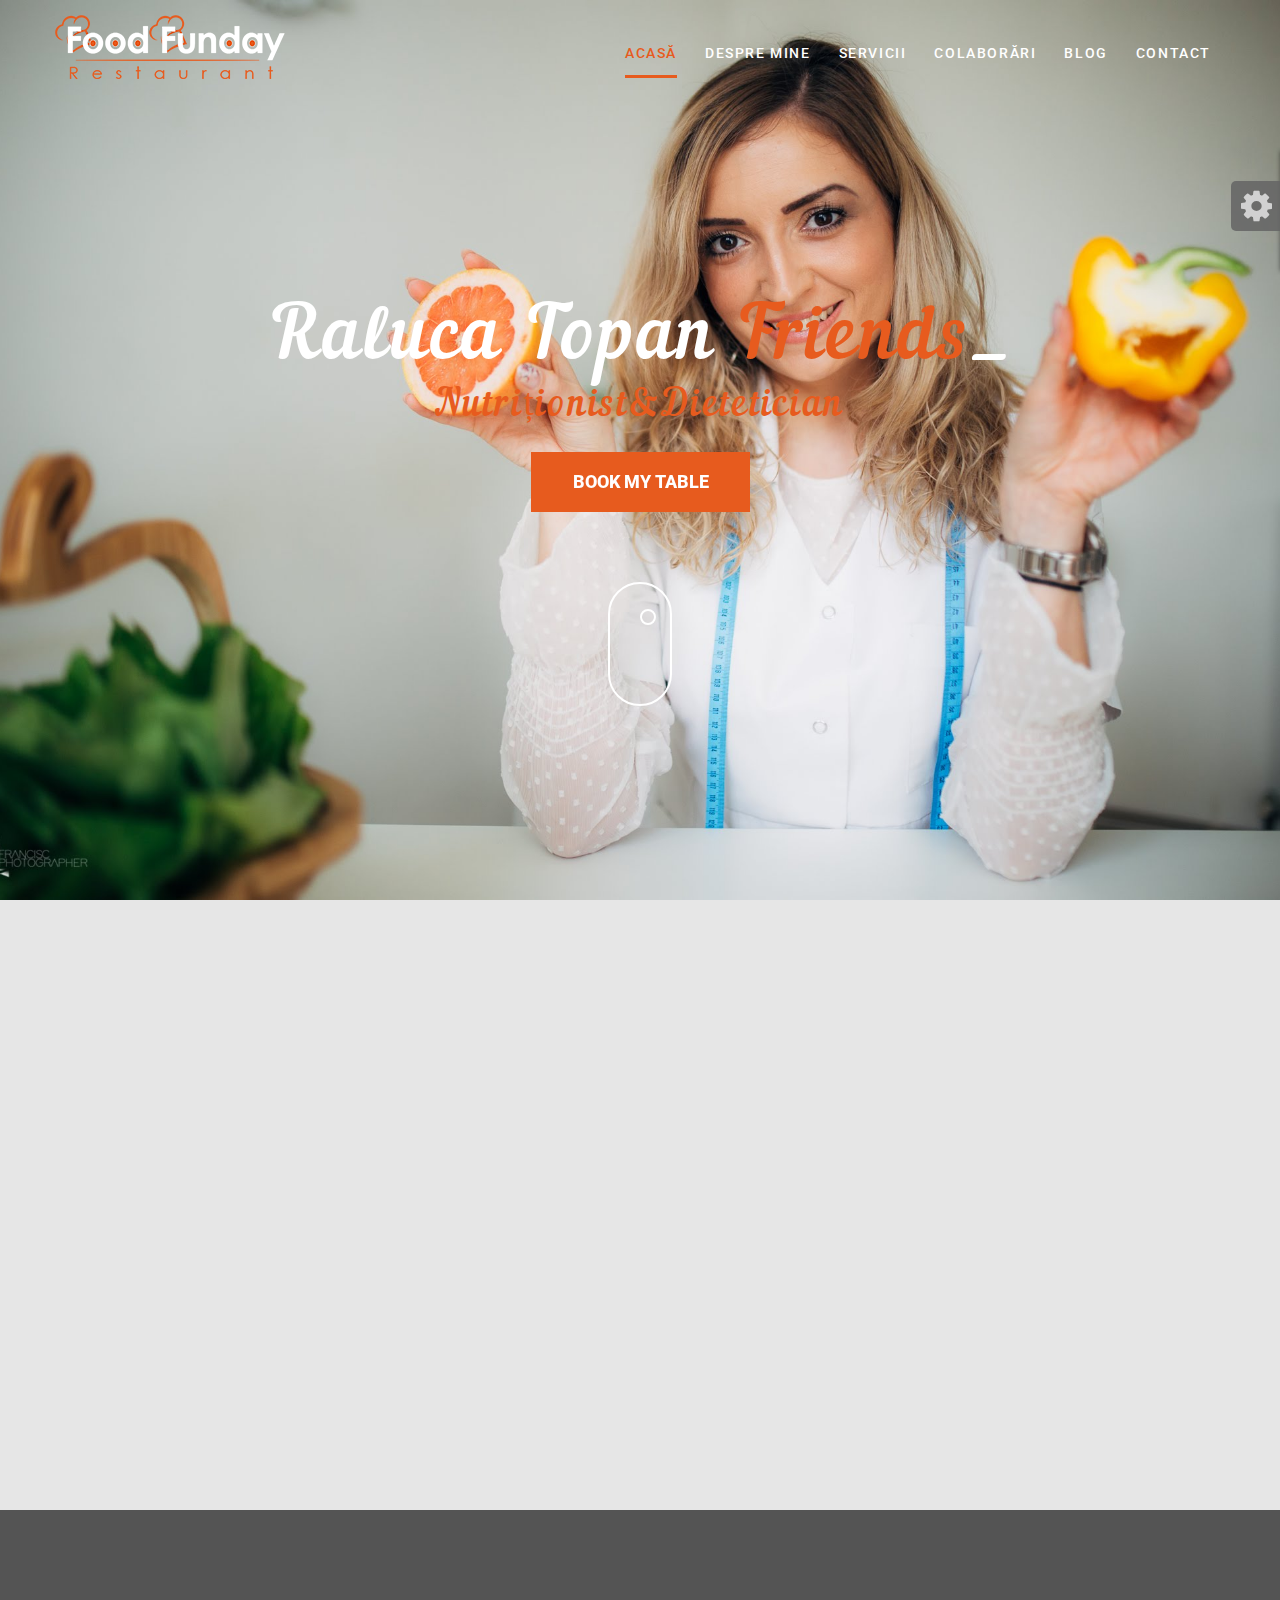
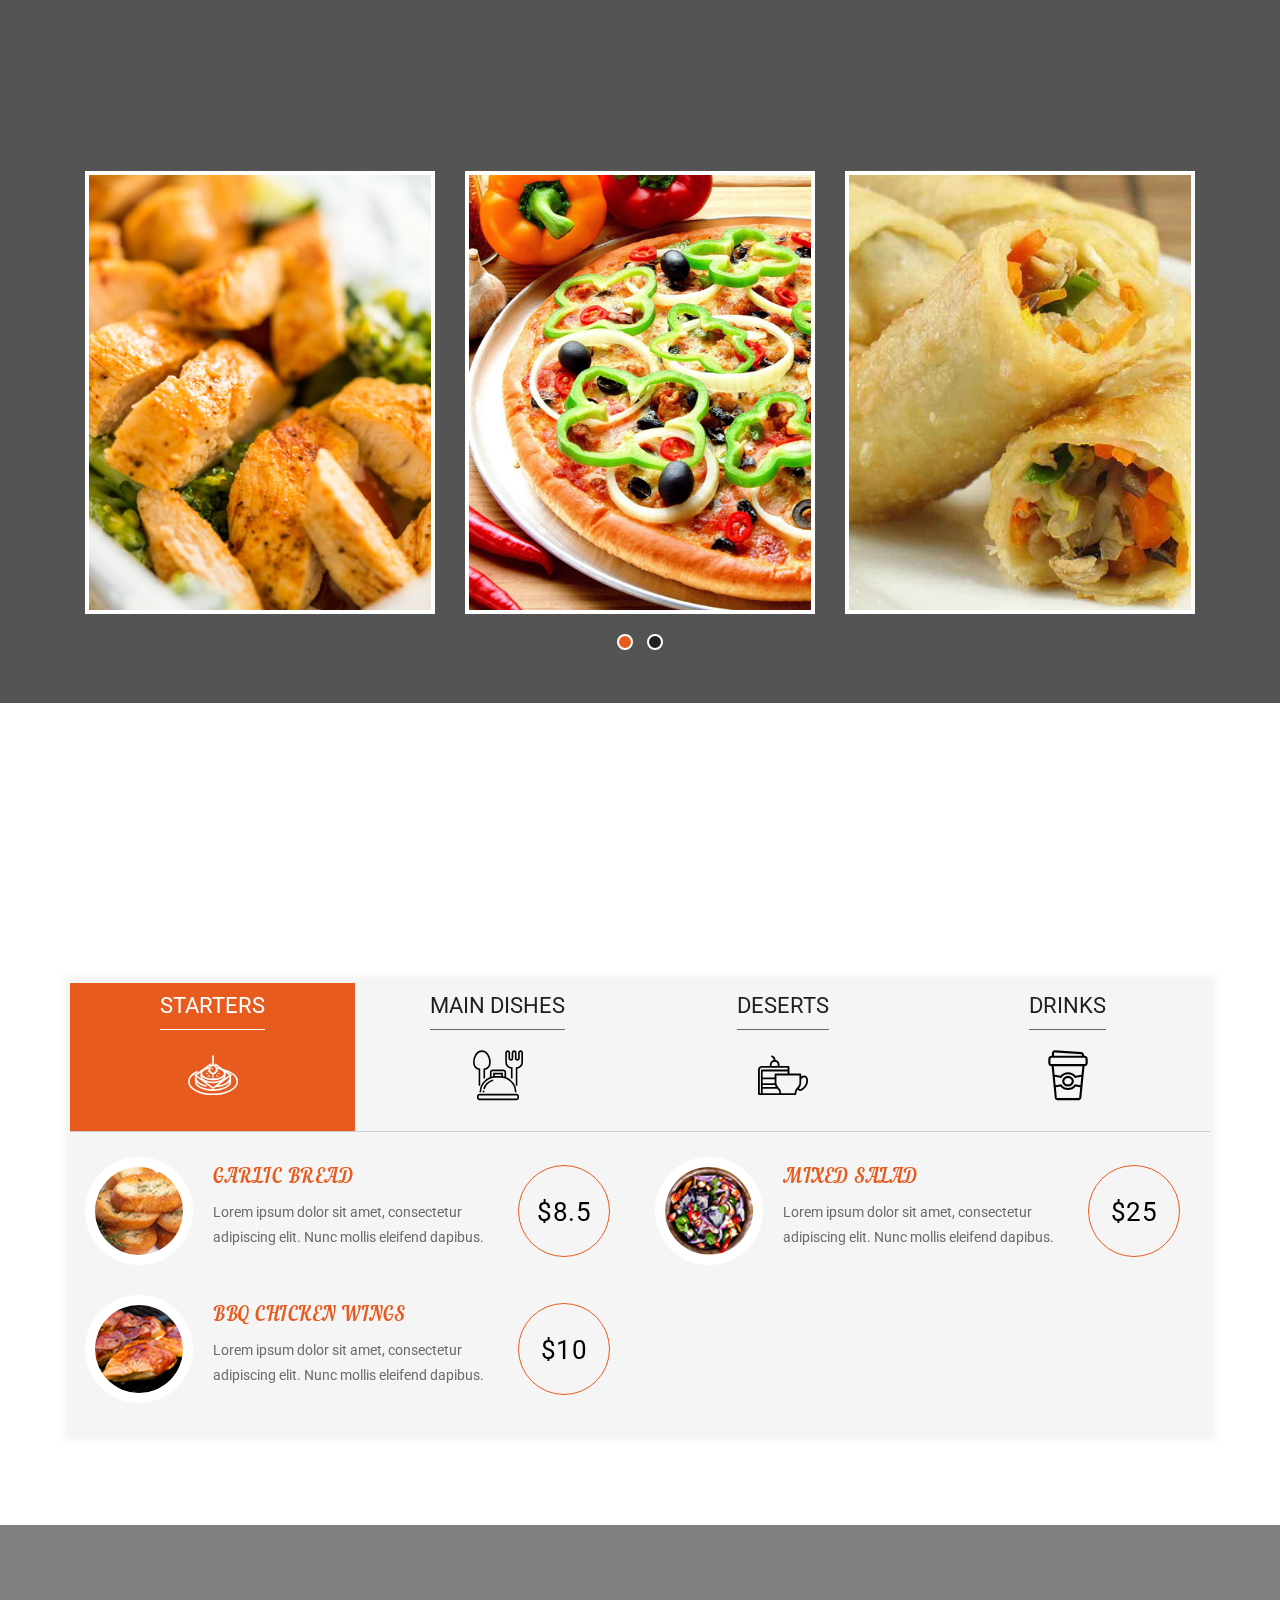
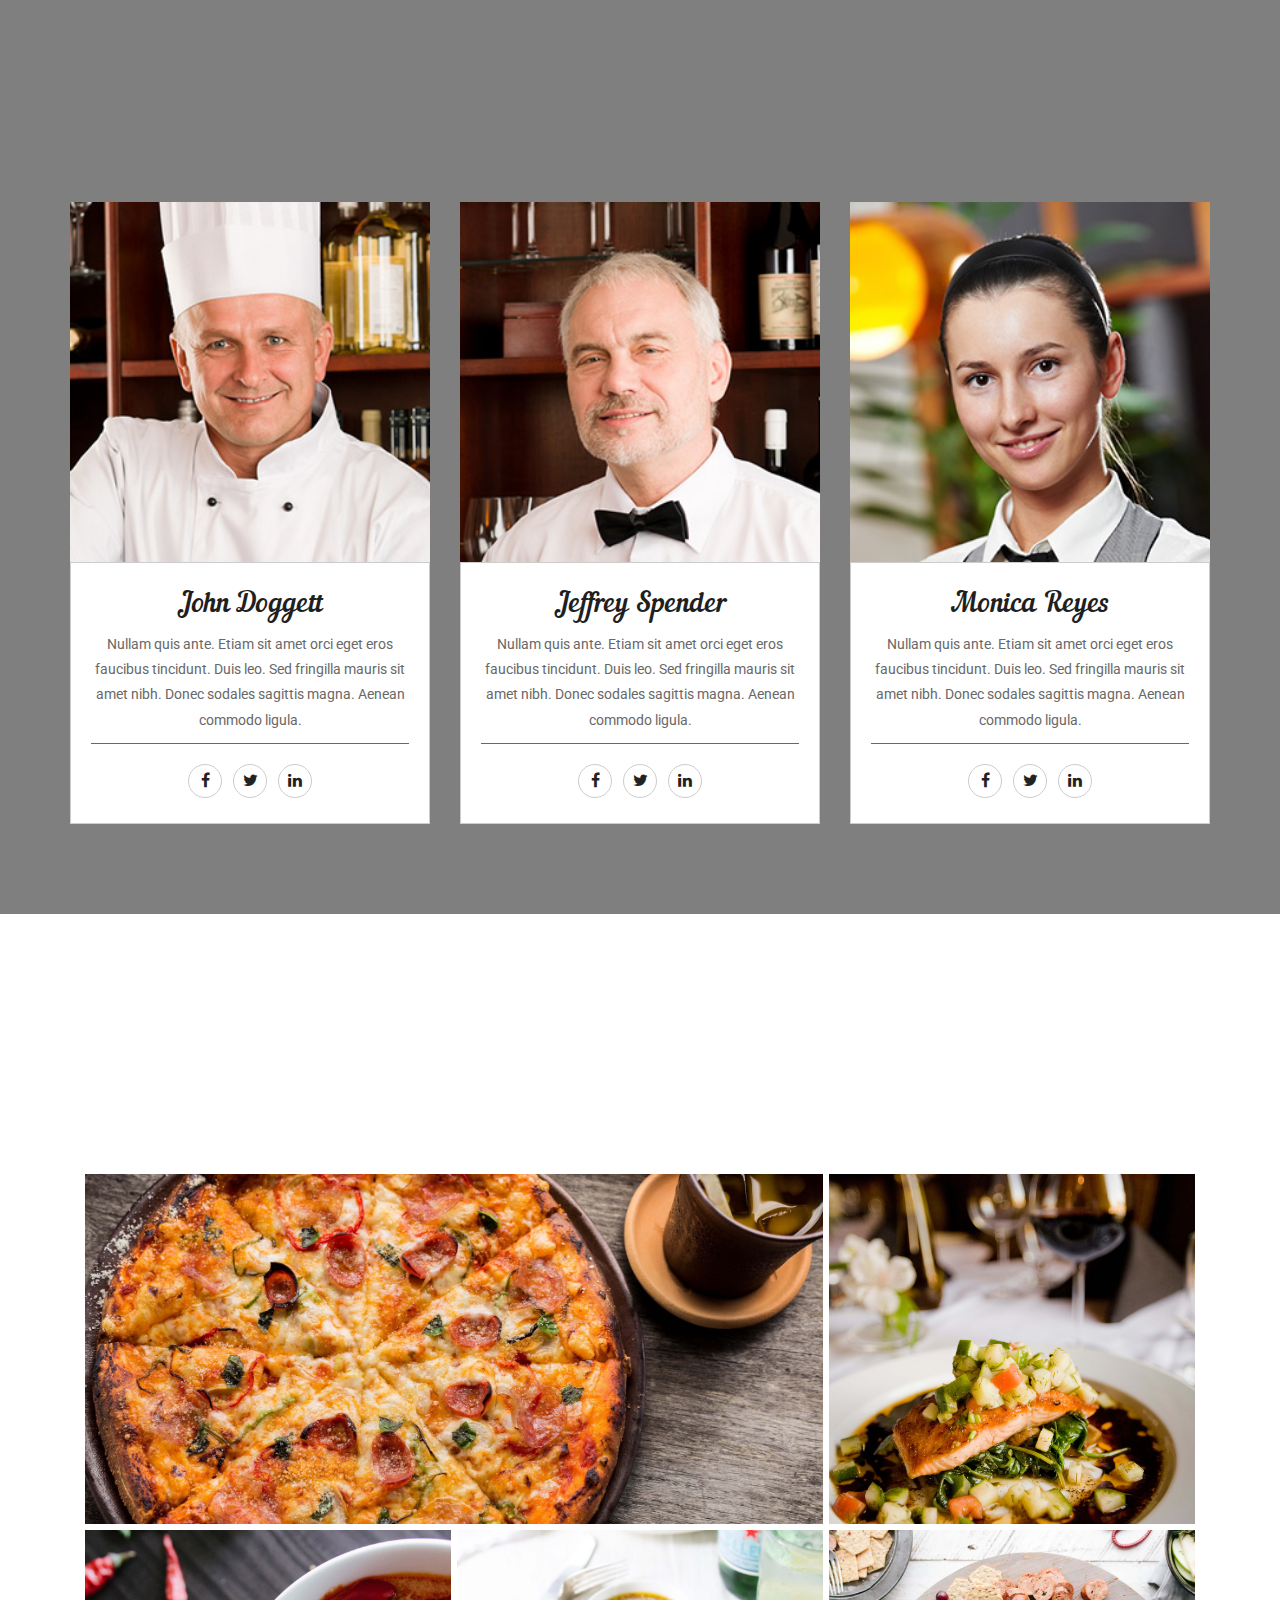
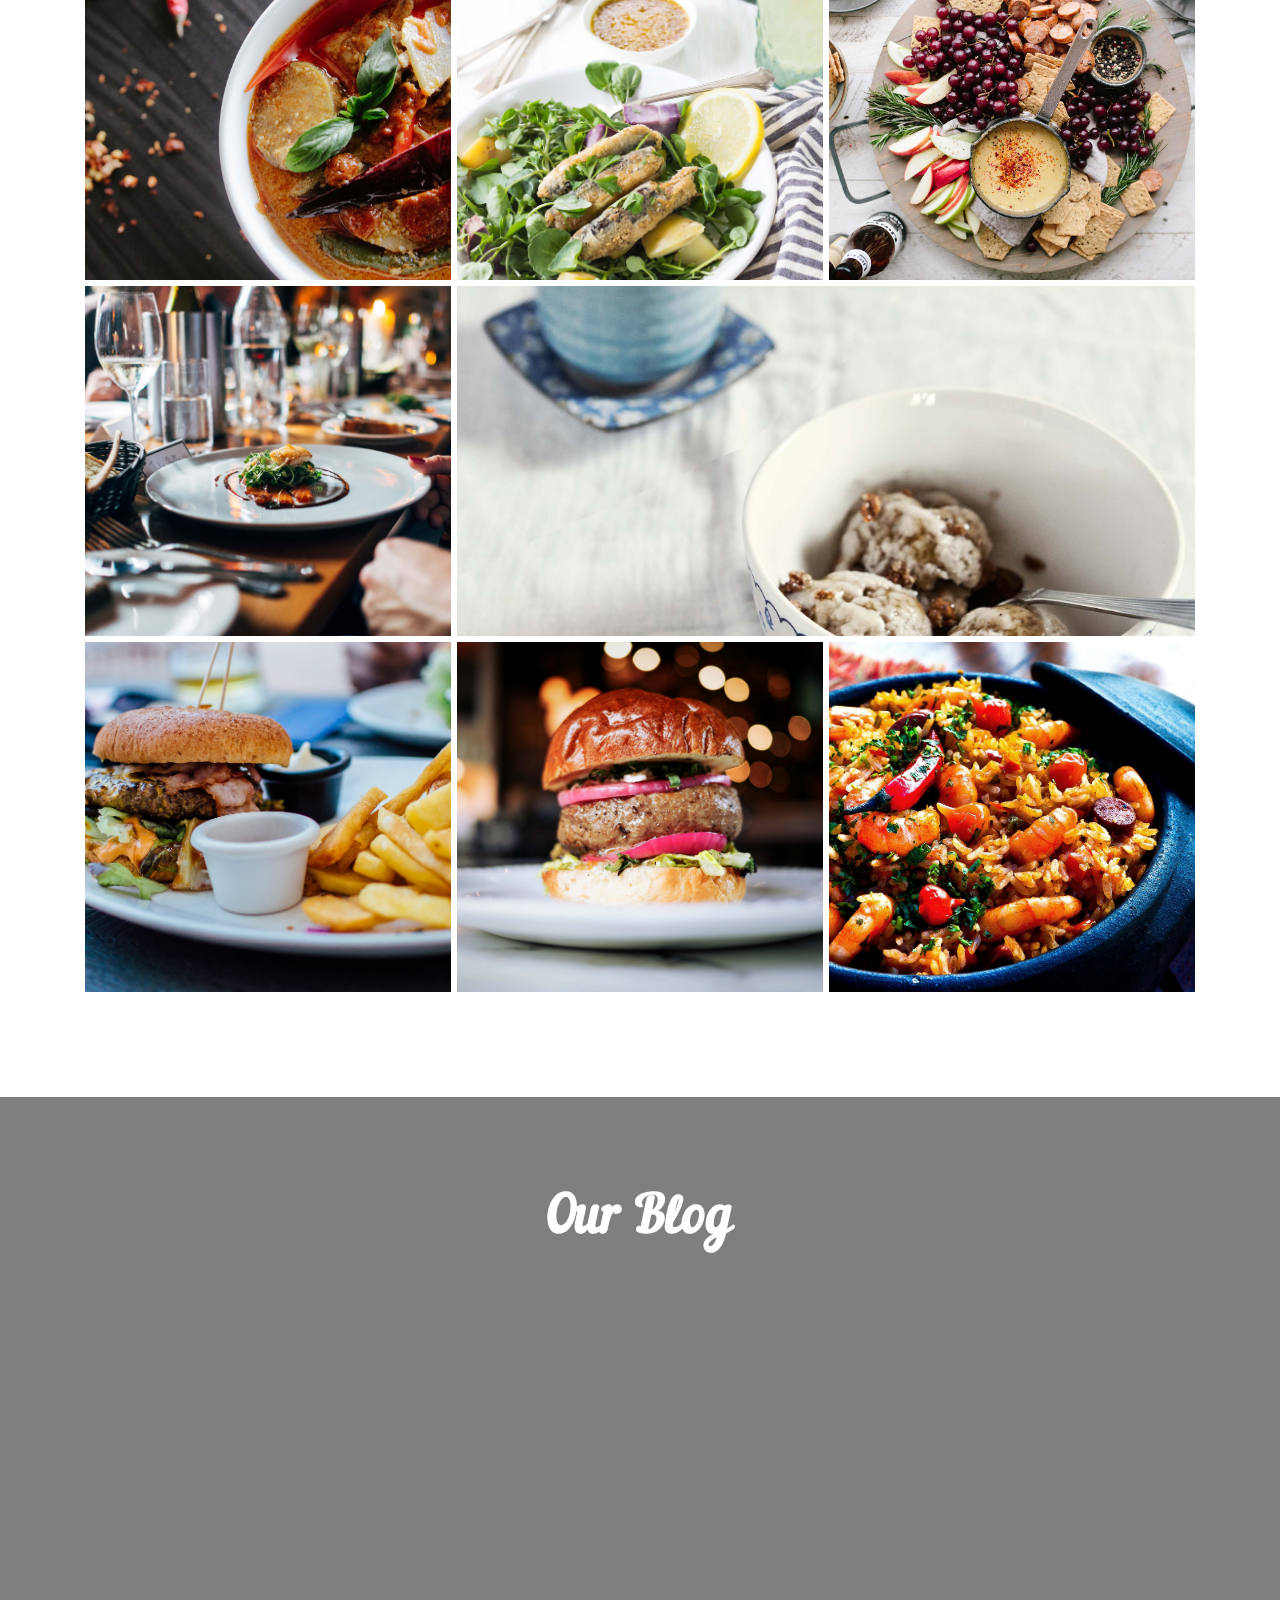
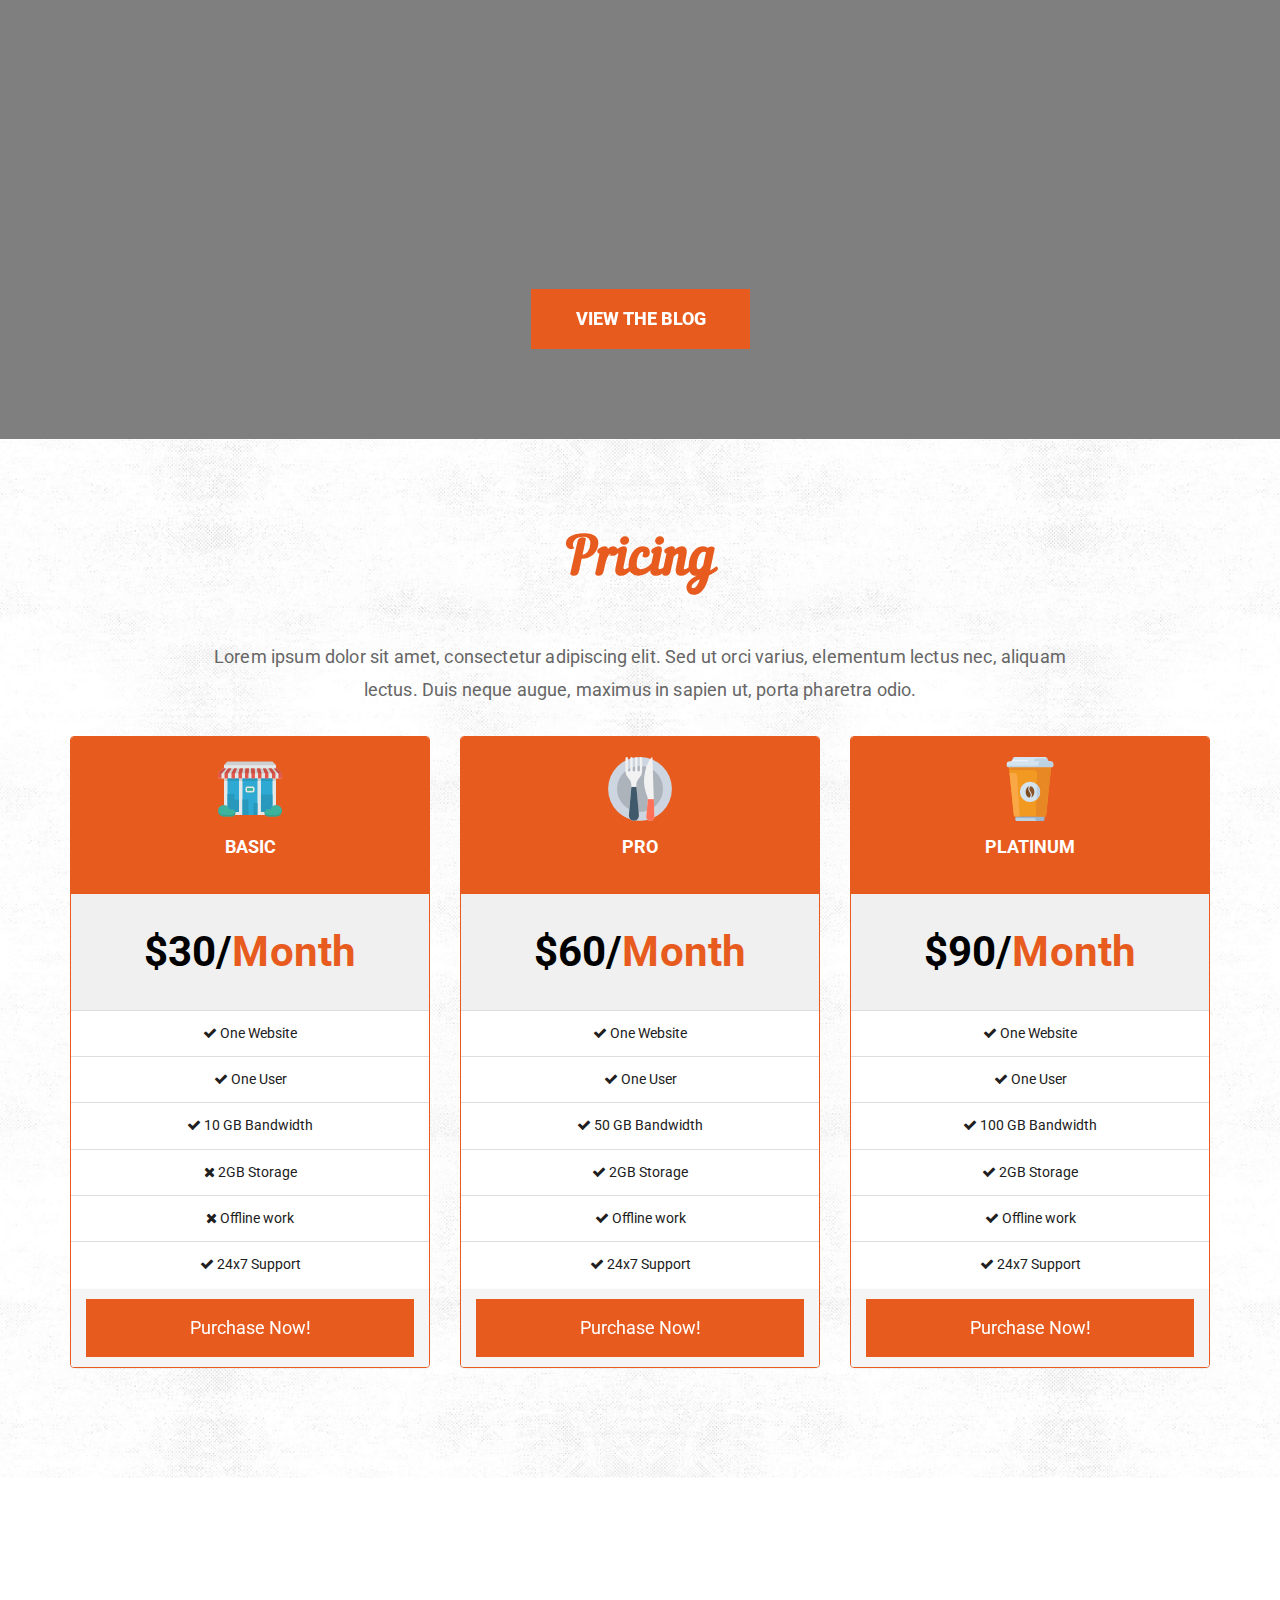
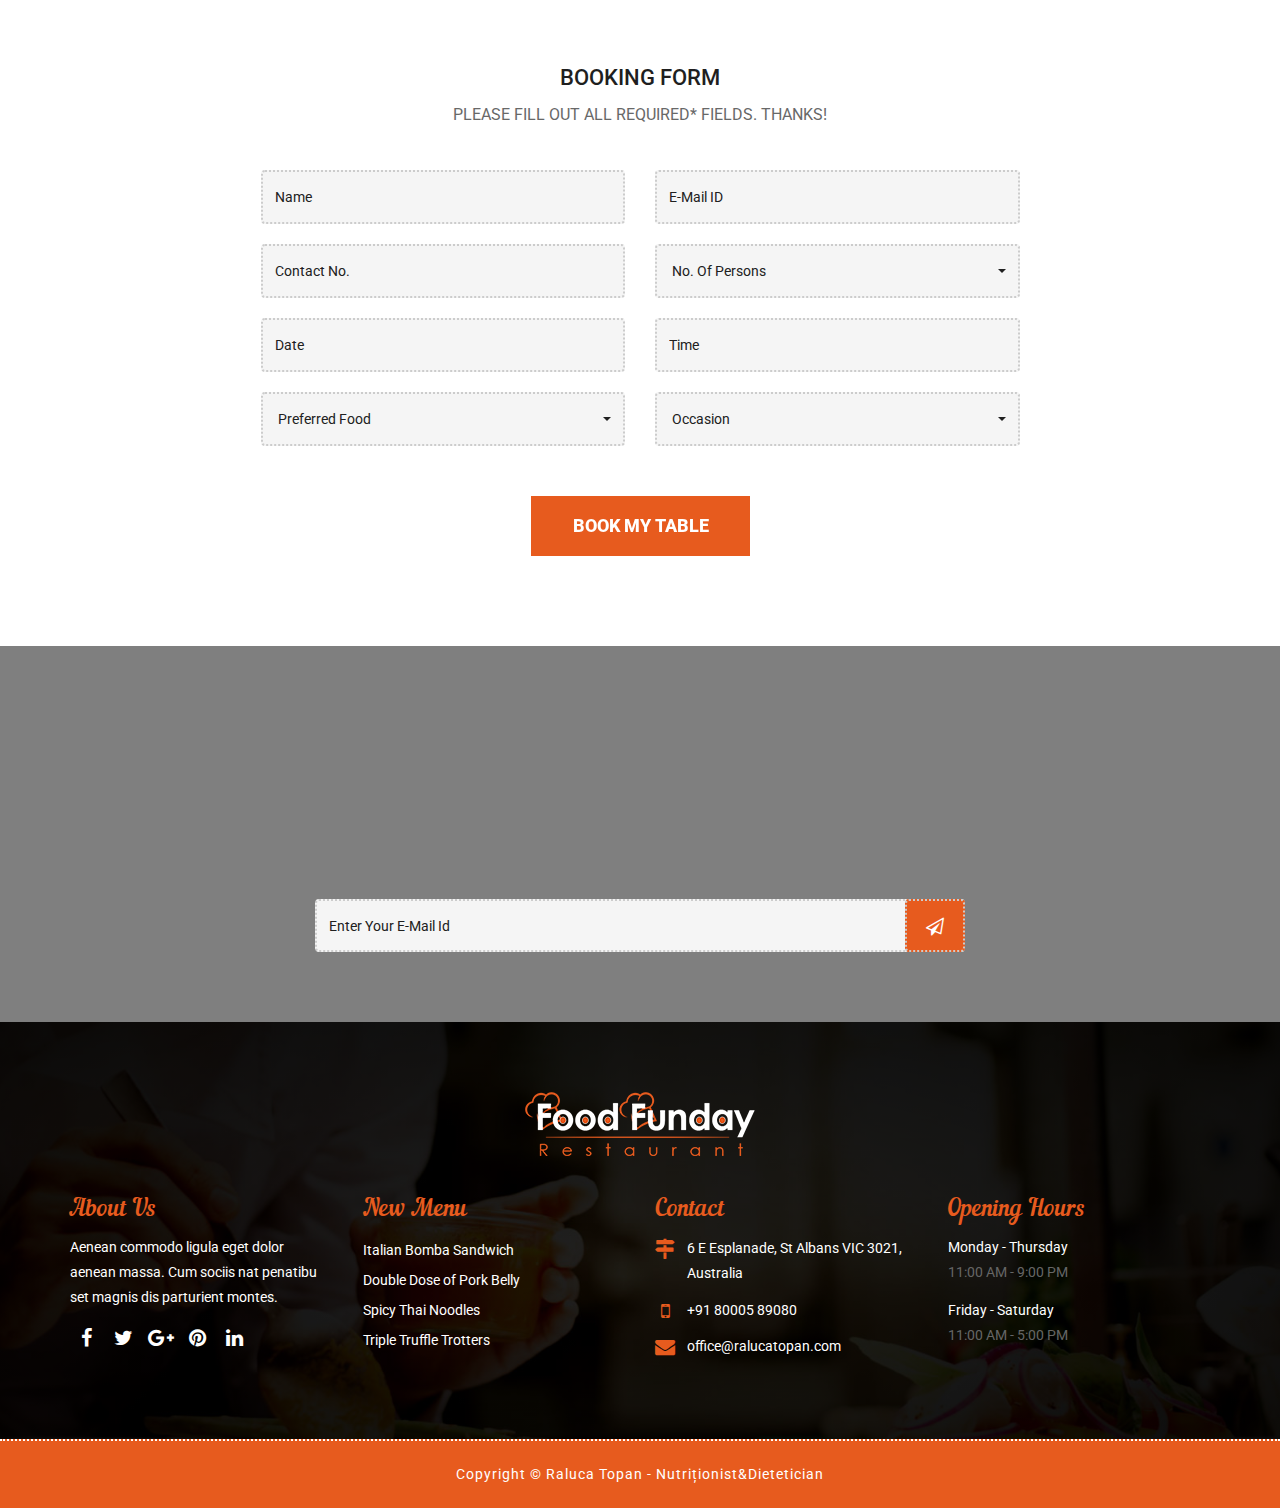
<file: index.html>
<!DOCTYPE html>
<html lang="en">

<head>
    <!-- Basic -->
    <meta charset="utf-8">
    <meta http-equiv="X-UA-Compatible" content="IE=edge">

    <!-- Mobile Metas -->
    <meta name="viewport" content="width=device-width, maximum-scale=1, initial-scale=1, user-scalable=0">

    <!-- Site Metas -->
    <title>Raluca Topan - Nutriționist&Dietetician</title>
    <meta name="keywords" content="">
    <meta name="description" content="">
    <meta name="author" content="">

    <!-- Site Icons -->
    <link rel="shortcut icon" href="images/favicon.ico" type="image/x-icon" />
    <link rel="apple-touch-icon" href="images/apple-touch-icon.png">

    <!-- Bootstrap CSS -->
    <link rel="stylesheet" href="css/bootstrap.min.css">
    <!-- Site CSS -->
    <link rel="stylesheet" href="css/style.css">
    <!-- Responsive CSS -->
    <link rel="stylesheet" href="css/responsive.css">
    <!-- color -->
    <link id="changeable-colors" rel="stylesheet" href="css/colors/orange.css" />

    <!-- Modernizer -->
    <script src="js/modernizer.js"></script>

    <!--[if lt IE 9]>
      <script src="https://oss.maxcdn.com/libs/html5shiv/3.7.0/html5shiv.js"></script>
      <script src="https://oss.maxcdn.com/libs/respond.js/1.4.2/respond.min.js"></script>
    <![endif]-->
</head>

<body>
    <div id="loader">
        <div id="status"></div>
    </div>
    <div id="site-header">
        <header id="header" class="header-block-top">
            <div class="container">
                <div class="row">
                    <div class="main-menu">
                        <!-- navbar -->
                        <nav class="navbar navbar-default" id="mainNav">
                            <div class="navbar-header">
                                <button type="button" class="navbar-toggle collapsed" data-toggle="collapse" data-target="#navbar" aria-expanded="false" aria-controls="navbar">
                                    <span class="sr-only">Toggle navigation</span>
                                    <span class="icon-bar"></span>
                                    <span class="icon-bar"></span>
                                    <span class="icon-bar"></span>
                                </button>
                                <div class="logo">
                                    <a class="navbar-brand js-scroll-trigger logo-header" href="#">
                                        <img src="images/logo.png" alt="">
                                    </a>
                                </div>
                            </div>
                            <div id="navbar" class="navbar-collapse collapse">
                                <ul class="nav navbar-nav navbar-right">
                                    <li class="active"><a href="#banner">Acasă</a></li>
                                    <li><a href="#about">Despre mine</a></li>
                                    <li><a href="#menu">Servicii</a></li>
                                    <!-- <li><a href="#our_team">Blog</a></li> -->
                                    <!-- <li><a href="#gallery">Gallery</a></li> -->
                                    <li><a href="#pricing">Colaborări</a></li>
                                    <li><a href="#blog">Blog</a></li>
                                    <!-- <li><a href="#reservation">Reservaion</a></li> -->
                                    <li><a href="#footer">Contact</a></li>
                                </ul>
                            </div>
                            <!-- end nav-collapse -->
                        </nav>
                        <!-- end navbar -->
                    </div>
                </div>
                <!-- end row -->
            </div>
            <!-- end container-fluid -->
        </header>
        <!-- end header -->
    </div>
	<!-- end site-header -->
	
    <div id="banner" class="banner full-screen-mode parallax">
        <div class="container pr">
            <div class="col-lg-12 col-md-12 col-sm-12 col-xs-12">
                <div class="banner-static">
                    <div class="banner-text">
                        <div class="banner-cell">
                            <h1>Raluca Topan <span class="typer" id="some-id" data-delay="200" data-delim=":" data-words="Friends:Family:Officemates" data-colors="red"></span><span class="cursor" data-cursorDisplay="_" data-owner="some-id"></span></h1>
                            <h2>Nutriționist&Dietetician</h2>
                            <div class="book-btn">
                                <a href="#reservation" class="table-btn hvr-underline-from-center">Book my Table</a>
                            </div>
                            <a href="#about">
                                <div class="mouse"></div>
                            </a>
                        </div>
                        <!-- end banner-cell -->
                    </div>
                    <!-- end banner-text -->
                </div>
                <!-- end banner-static -->
            </div>
            <!-- end col -->
        </div>
        <!-- end container -->
    </div>
    <!-- end banner -->

    <div id="about" class="about-main pad-top-100 pad-bottom-100">
        <div class="container">
            <div class="row">
                <div class="col-lg-6 col-md-6 col-sm-12 col-xs-12">
                    <div class="wow fadeIn" data-wow-duration="1s" data-wow-delay="0.1s">
                        <h2 class="block-title"> Despre mine </h2>
                        <br>
                        <p> Vrei să afli mai multe despre mine și experiența mea profesională? </p>
                        <p> Ai nevoie de mai multe motive pentru a fi convins/ă că eu sunt specialistul pe care îl cauți? </p>
                        <br>
                        <h3>Hai să facem cunoștință!</h3>
                    </div>
                </div>
                <!-- end col -->
                <div class="col-lg-6 col-md-6 col-sm-12 col-xs-12">
                    <div class="wow fadeIn" data-wow-duration="1s" data-wow-delay="0.1s">
                        <div class="about-images">
                            <img class="about-main" src="images/about-main.jpg" alt="About Main Image">
                            <img class="about-inset" src="images/about-inset.jpg" alt="About Inset Image">
                        </div>
                    </div>
                </div>
                <!-- end col -->
            </div>
            <!-- end row -->
        </div>
        <!-- end container -->
    </div>

    <div class="special-menu pad-top-100 parallax">
        <div class="container">
            <div class="row">
                <div class="col-lg-12 col-md-12 col-sm-12 col-xs-12">
                    <div class="wow fadeIn" data-wow-duration="1s" data-wow-delay="0.1s">
                        <h2 class="block-title color-white text-center"> Today's Special </h2>
                        <h5 class="title-caption text-center"> Lorem ipsum dolor sit amet, consectetur adipiscing elit, sed do eiusm incididunt ut labore et dolore magna aliqua. Ut enim ad minim venia,nostrud exercitation ullamco. </h5>
                    </div>
                    <div class="special-box">
                        <div id="owl-demo">
                            <div class="item item-type-zoom">
                                <a href="#" class="item-hover">
                                    <div class="item-info">
                                        <div class="headline">
                                            SALMON STEAK
                                            <div class="line"></div>
                                            <div class="dit-line">Lorem ipsum dolor sit amet, consectetur adip aliqua. Ut enim ad minim venia.</div>
                                        </div>
                                    </div>
                                </a>
                                <div class="item-img">
                                    <img src="images/special-menu-1.jpg" alt="sp-menu">
                                </div>
                            </div>
                            <div class="item item-type-zoom">
                                <a href="#" class="item-hover">
                                    <div class="item-info">
                                        <div class="headline">
                                            ITALIAN PIZZA
                                            <div class="line"></div>
                                            <div class="dit-line">Lorem ipsum dolor sit amet, consectetur adip aliqua. Ut enim ad minim venia.</div>
                                        </div>
                                    </div>
                                </a>
                                <div class="item-img">
                                    <img src="images/special-menu-2.jpg" alt="sp-menu">
                                </div>
                            </div>
                            <div class="item item-type-zoom">
                                <a href="#" class="item-hover">
                                    <div class="item-info">
                                        <div class="headline">
                                            VEG. ROLL
                                            <div class="line"></div>
                                            <div class="dit-line">Lorem ipsum dolor sit amet, consectetur adip aliqua. Ut enim ad minim venia.</div>
                                        </div>
                                    </div>
                                </a>
                                <div class="item-img">
                                    <img src="images/special-menu-3.jpg" alt="sp-menu">
                                </div>
                            </div>
                            <div class="item item-type-zoom">
                                <a href="#" class="item-hover">
                                    <div class="item-info">
                                        <div class="headline">
                                            SALMON STEAK
                                            <div class="line"></div>
                                            <div class="dit-line">Lorem ipsum dolor sit amet, consectetur adip aliqua. Ut enim ad minim venia.</div>
                                        </div>
                                    </div>
                                </a>
                                <div class="item-img">
                                    <img src="images/special-menu-1.jpg" alt="sp-menu">
                                </div>
                            </div>
                            <div class="item item-type-zoom">
                                <a href="#" class="item-hover">
                                    <div class="item-info">
                                        <div class="headline">
                                            VEG. ROLL
                                            <div class="line"></div>
                                            <div class="dit-line">Lorem ipsum dolor sit amet, consectetur adip aliqua. Ut enim ad minim venia.</div>
                                        </div>
                                    </div>
                                </a>
                                <div class="item-img">
                                    <img src="images/special-menu-2.jpg" alt="sp-menu">
                                </div>
                            </div>
                        </div>
                    </div>
                    <!-- end special-box -->
                </div>
                <!-- end col -->
            </div>
            <!-- end row -->
        </div>
        <!-- end container -->
    </div>
    <!-- end special-menu -->

    <div id="menu" class="menu-main pad-top-100 pad-bottom-100">
        <div class="container">
            <div class="row">
                <div class="col-lg-12 col-md-12 col-sm-12 col-xs-12">
                    <div class="wow fadeIn" data-wow-duration="1s" data-wow-delay="0.1s">
                        <h2 class="block-title text-center">
						Our Menu 	
					</h2>
                        <p class="title-caption text-center">There are many variations of passages of Lorem Ipsum available, but the majority have suffered alteration in some form, by injected humour, or randomised words which don't look even slightly believable. </p>
                    </div>
                    <div class="tab-menu">
                        <div class="slider slider-nav">
                            <div class="tab-title-menu">
                                <h2>STARTERS</h2>
                                <p> <i class="flaticon-canape"></i> </p>
                            </div>
                            <div class="tab-title-menu">
                                <h2>MAIN DISHES</h2>
                                <p> <i class="flaticon-dinner"></i> </p>
                            </div>
                            <div class="tab-title-menu">
                                <h2>DESERTS</h2>
                                <p> <i class="flaticon-desert"></i> </p>
                            </div>
                            <div class="tab-title-menu">
                                <h2>DRINKS</h2>
                                <p> <i class="flaticon-coffee"></i> </p>
                            </div>
                        </div>
                        <div class="slider slider-single">
                            <div>
                                <div class="col-lg-6 col-md-6 col-sm-12 col-xs-12 ">
                                    <div class="offer-item">
                                        <img src="images/menu-item-thumbnail-01.jpg" alt="" class="img-responsive">
                                        <div>
                                            <h3>GARLIC BREAD</h3>
                                            <p>
                                                Lorem ipsum dolor sit amet, consectetur adipiscing elit. Nunc mollis eleifend dapibus.
                                            </p>
                                        </div>
                                        <span class="offer-price">$8.5</span>
                                    </div>
                                </div>
                                <!-- end col -->
                                <div class="col-lg-6 col-md-6 col-sm-12 col-xs-12 ">
                                    <div class="offer-item">
                                        <img src="images/menu-item-thumbnail-02.jpg" alt="" class="img-responsive">
                                        <div>
                                            <h3>MIXED SALAD</h3>
                                            <p>
                                                Lorem ipsum dolor sit amet, consectetur adipiscing elit. Nunc mollis eleifend dapibus.
                                            </p>
                                        </div>
                                        <span class="offer-price">$25</span>
                                    </div>
                                </div>
                                <!-- end col -->
                                <div class="col-lg-6 col-md-6 col-sm-12 col-xs-12 ">
                                    <div class="offer-item">
                                        <img src="images/menu-item-thumbnail-03.jpg" alt="" class="img-responsive">
                                        <div>
                                            <h3>BBQ CHICKEN WINGS</h3>
                                            <p>
                                                Lorem ipsum dolor sit amet, consectetur adipiscing elit. Nunc mollis eleifend dapibus.
                                            </p>
                                        </div>
                                        <span class="offer-price">$10</span>
                                    </div>
                                </div>
                                <!-- end col -->
                            </div>
                            <div>
                                <div class="col-lg-6 col-md-6 col-sm-12 col-xs-12 ">
                                    <div class="offer-item">
                                        <img src="images/menu-item-thumbnail-04.jpg" alt="" class="img-responsive">
                                        <div>
                                            <h3>MEAT FEAST PIZZA</h3>
                                            <p>
                                                Lorem ipsum dolor sit amet, consectetur adipiscing elit. Nunc mollis eleifend dapibus.
                                            </p>
                                        </div>
                                        <span class="offer-price">$5</span>
                                    </div>
                                </div>
                                <!-- end col -->
                                <div class="col-lg-6 col-md-6 col-sm-12 col-xs-12 ">
                                    <div class="offer-item">
                                        <img src="images/menu-item-thumbnail-05.jpg" alt="" class="img-responsive">
                                        <div>
                                            <h3>CHICKEN TIKKA MASALA</h3>
                                            <p>
                                                Lorem ipsum dolor sit amet, consectetur adipiscing elit. Nunc mollis eleifend dapibus.
                                            </p>
                                        </div>
                                        <span class="offer-price">$15</span>
                                    </div>
                                </div>
                                <!-- end col -->
                                <div class="col-lg-6 col-md-6 col-sm-12 col-xs-12 ">
                                    <div class="offer-item">
                                        <img src="images/menu-item-thumbnail-06.jpg" alt="" class="img-responsive">
                                        <div>
                                            <h3>SPICY MEATBALLS</h3>
                                            <p>
                                                Lorem ipsum dolor sit amet, consectetur adipiscing elit. Nunc mollis eleifend dapibus.
                                            </p>
                                        </div>
                                        <span class="offer-price">$6.5</span>
                                    </div>
                                </div>
                                <!-- end col -->
                            </div>
                            <div>
                                <div class="col-lg-6 col-md-6 col-sm-12 col-xs-12 ">
                                    <div class="offer-item">
                                        <img src="images/menu-item-thumbnail-07.jpg" alt="" class="img-responsive">
                                        <div>
                                            <h3>CHOCOLATE FUDGECAKE</h3>
                                            <p>
                                                Lorem ipsum dolor sit amet, consectetur adipiscing elit. Nunc mollis eleifend dapibus.
                                            </p>
                                        </div>
                                        <span class="offer-price">$4.5</span>
                                    </div>
                                </div>
                                <!-- end col -->
                                <div class="col-lg-6 col-md-6 col-sm-12 col-xs-12 ">
                                    <div class="offer-item">
                                        <img src="images/menu-item-thumbnail-08.jpg" alt="" class="img-responsive">
                                        <div>
                                            <h3>CHICKEN TIKKA MASALA</h3>
                                            <p>
                                                Lorem ipsum dolor sit amet, consectetur adipiscing elit. Nunc mollis eleifend dapibus.
                                            </p>
                                        </div>
                                        <span class="offer-price">$9.5</span>
                                    </div>
                                </div>
                                <!-- end col -->
                                <div class="col-lg-6 col-md-6 col-sm-12 col-xs-12 ">
                                    <div class="offer-item">
                                        <img src="images/menu-item-thumbnail-09.jpg" alt="" class="img-responsive">
                                        <div>
                                            <h3>CHICKEN TIKKA MASALA</h3>
                                            <p>
                                                Lorem ipsum dolor sit amet, consectetur adipiscing elit. Nunc mollis eleifend dapibus.
                                            </p>
                                        </div>
                                        <span class="offer-price">$10</span>
                                    </div>
                                </div>
                                <!-- end col -->
                            </div>
                            <div>
                                <div class="col-lg-6 col-md-6 col-sm-12 col-xs-12 ">
                                    <div class="offer-item">
                                        <img src="images/menu-item-thumbnail-10.jpg" alt="" class="img-responsive">
                                        <div>
                                            <h3>MEAT FEAST PIZZA</h3>
                                            <p>
                                                Lorem ipsum dolor sit amet, consectetur adipiscing elit. Nunc mollis eleifend dapibus.
                                            </p>
                                        </div>
                                        <span class="offer-price">$12.5</span>
                                    </div>
                                </div>
                                <!-- end col -->
                                <div class="col-lg-6 col-md-6 col-sm-12 col-xs-12 ">
                                    <div class="offer-item">
                                        <img src="images/menu-item-thumbnail-09.jpg" alt="" class="img-responsive">
                                        <div>
                                            <h3>CHICKEN TIKKA MASALA</h3>
                                            <p>
                                                Lorem ipsum dolor sit amet, consectetur adipiscing elit. Nunc mollis eleifend dapibus.
                                            </p>
                                        </div>
                                        <span class="offer-price">$9.5</span>
                                    </div>
                                </div>
                                <!-- end col -->
                                <div class="col-lg-6 col-md-6 col-sm-12 col-xs-12 ">
                                    <div class="offer-item">
                                        <img src="images/menu-item-thumbnail-08.jpg" alt="" class="img-responsive">
                                        <div>
                                            <h3>CHICKEN TIKKA MASALA</h3>
                                            <p>
                                                Lorem ipsum dolor sit amet, consectetur adipiscing elit. Nunc mollis eleifend dapibus.
                                            </p>
                                        </div>
                                        <span class="offer-price">$5.5</span>
                                    </div>
                                </div>
                                <!-- end col -->
                            </div>
                        </div>
                    </div>
                    <!-- end tab-menu -->
                </div>
                <!-- end col -->
            </div>
            <!-- end row -->
        </div>
        <!-- end container -->
    </div>
    <!-- end menu -->

    <div id="our_team" class="team-main pad-top-100 pad-bottom-100 parallax">
        <div class="container">
            <div class="row">
                <div class="col-lg-12 col-md-12 col-sm-12 col-xs-12">
                    <div class="wow fadeIn" data-wow-duration="1s" data-wow-delay="0.1s">
                        <h2 class="block-title text-center">
						Our Team 	
					</h2>
                        <p class="title-caption text-center">There are many variations of passages of Lorem Ipsum available, but the majority have suffered alteration in some form, by injected humour, or randomised words which don't look even slightly believable. </p>
                    </div>
                    <div class="team-box">

                        <div class="row">
                            <div class="col-md-4 col-sm-6">
                                <div class="sf-team">
                                    <div class="thumb">
                                        <a href="#"><img src="images/staff-01.jpg" alt=""></a>
                                    </div>
                                    <div class="text-col">
                                        <h3>John Doggett</h3>
                                        <p>Nullam quis ante. Etiam sit amet orci eget eros faucibus tincidunt. Duis leo. Sed fringilla mauris sit amet nibh. Donec sodales sagittis magna. Aenean commodo ligula.</p>
                                        <ul class="team-social">
                                            <li><a href="#"><i class="fa fa-facebook" aria-hidden="true"></i></a></li>
                                            <li><a href="#"><i class="fa fa-twitter" aria-hidden="true"></i></a></li>
                                            <li><a href="#"><i class="fa fa-linkedin" aria-hidden="true"></i></a></li>
                                        </ul>
                                    </div>
                                </div>
                            </div>
                            <!-- end col -->
                            <div class="col-md-4 col-sm-6">
                                <div class="sf-team">
                                    <div class="thumb">
                                        <a href="#"><img src="images/staff-02.jpg" alt=""></a>
                                    </div>
                                    <div class="text-col">
                                        <h3>Jeffrey Spender</h3>
                                        <p>Nullam quis ante. Etiam sit amet orci eget eros faucibus tincidunt. Duis leo. Sed fringilla mauris sit amet nibh. Donec sodales sagittis magna. Aenean commodo ligula.</p>
                                        <ul class="team-social">
                                            <li><a href="#"><i class="fa fa-facebook" aria-hidden="true"></i></a></li>
                                            <li><a href="#"><i class="fa fa-twitter" aria-hidden="true"></i></a></li>
                                            <li><a href="#"><i class="fa fa-linkedin" aria-hidden="true"></i></a></li>
                                        </ul>
                                    </div>
                                </div>
                            </div>
                            <!-- end col -->
                            <div class="col-md-4 col-sm-6">
                                <div class="sf-team">
                                    <div class="thumb">
                                        <a href="#"><img src="images/staff-03.jpg" alt=""></a>
                                    </div>
                                    <div class="text-col">
                                        <h3>Monica Reyes</h3>
                                        <p>Nullam quis ante. Etiam sit amet orci eget eros faucibus tincidunt. Duis leo. Sed fringilla mauris sit amet nibh. Donec sodales sagittis magna. Aenean commodo ligula.</p>
                                        <ul class="team-social">
                                            <li><a href="#"><i class="fa fa-facebook" aria-hidden="true"></i></a></li>
                                            <li><a href="#"><i class="fa fa-twitter" aria-hidden="true"></i></a></li>
                                            <li><a href="#"><i class="fa fa-linkedin" aria-hidden="true"></i></a></li>
                                        </ul>
                                    </div>
                                </div>
                            </div>
                            <!-- end col -->
                        </div>
                        <!-- end row -->

                    </div>
                    <!-- end team-box -->

                </div>
                <!-- end col -->
            </div>
            <!-- end row -->
        </div>
        <!-- end container -->
    </div>
    <!-- end team-main -->

    <div id="gallery" class="gallery-main pad-top-100 pad-bottom-100">
        <div class="container">
            <div class="row">
                <div class="col-lg-12 col-md-12 col-sm-12 col-xs-12">
                    <div class="wow fadeIn" data-wow-duration="1s" data-wow-delay="0.1s">
                        <h2 class="block-title text-center">
						Our Gallery	
					</h2>
                        <p class="title-caption text-center">There are many variations of passages of Lorem Ipsum available </p>
                    </div>
                    <div class="gal-container clearfix">
                        <div class="col-md-8 col-sm-12 co-xs-12 gal-item">
                            <div class="box">
                                <a href="#" data-toggle="modal" data-target="#1">
                                    <img src="images/gallery_01.jpg" alt="" />
                                </a>
                                <div class="modal fade" id="1" tabindex="-1" role="dialog">
                                    <div class="modal-dialog" role="document">
                                        <div class="modal-content">
                                            <button type="button" class="close" data-dismiss="modal" aria-label="Close"><span aria-hidden="true">×</span></button>
                                            <div class="modal-body">
                                                <img src="images/gallery_01.jpg" alt="" />
                                            </div>
                                            <div class="col-md-12 description">
                                                <h4>This is the 1 one on my Gallery</h4>
                                            </div>
                                        </div>
                                    </div>
                                </div>
                            </div>
                        </div>
                        <div class="col-md-4 col-sm-6 co-xs-12 gal-item">
                            <div class="box">
                                <a href="#" data-toggle="modal" data-target="#2">
                                    <img src="images/gallery_02.jpg" alt="" />
                                </a>
                                <div class="modal fade" id="2" tabindex="-1" role="dialog">
                                    <div class="modal-dialog" role="document">
                                        <div class="modal-content">
                                            <button type="button" class="close" data-dismiss="modal" aria-label="Close"><span aria-hidden="true">×</span></button>
                                            <div class="modal-body">
                                                <img src="images/gallery_02.jpg" alt="" />
                                            </div>
                                            <div class="col-md-12 description">
                                                <h4>This is the 2 one on my Gallery</h4>
                                            </div>
                                        </div>
                                    </div>
                                </div>
                            </div>
                        </div>
                        <div class="col-md-4 col-sm-6 co-xs-12 gal-item">
                            <div class="box">
                                <a href="#" data-toggle="modal" data-target="#3">
                                    <img src="images/gallery_03.jpg" alt="" />
                                </a>
                                <div class="modal fade" id="3" tabindex="-1" role="dialog">
                                    <div class="modal-dialog" role="document">
                                        <div class="modal-content">
                                            <button type="button" class="close" data-dismiss="modal" aria-label="Close"><span aria-hidden="true">×</span></button>
                                            <div class="modal-body">
                                                <img src="images/gallery_03.jpg" alt="" />
                                            </div>
                                            <div class="col-md-12 description">
                                                <h4>This is the 3 one on my Gallery</h4>
                                            </div>
                                        </div>
                                    </div>
                                </div>
                            </div>
                        </div>
                        <div class="col-md-4 col-sm-6 co-xs-12 gal-item">
                            <div class="box">
                                <a href="#" data-toggle="modal" data-target="#4">
                                    <img src="images/gallery_04.jpg" alt="" />
                                </a>
                                <div class="modal fade" id="4" tabindex="-1" role="dialog">
                                    <div class="modal-dialog" role="document">
                                        <div class="modal-content">
                                            <button type="button" class="close" data-dismiss="modal" aria-label="Close"><span aria-hidden="true">×</span></button>
                                            <div class="modal-body">
                                                <img src="images/gallery_04.jpg" alt="" />
                                            </div>
                                            <div class="col-md-12 description">
                                                <h4>This is the 4 one on my Gallery</h4>
                                            </div>
                                        </div>
                                    </div>
                                </div>
                            </div>
                        </div>
                        <div class="col-md-4 col-sm-6 co-xs-12 gal-item">
                            <div class="box">
                                <a href="#" data-toggle="modal" data-target="#5">
                                    <img src="images/gallery_05.jpg" alt="" />
                                </a>
                                <div class="modal fade" id="5" tabindex="-1" role="dialog">
                                    <div class="modal-dialog" role="document">
                                        <div class="modal-content">
                                            <button type="button" class="close" data-dismiss="modal" aria-label="Close"><span aria-hidden="true">×</span></button>
                                            <div class="modal-body">
                                                <img src="images/gallery_05.jpg" alt="" />
                                            </div>
                                            <div class="col-md-12 description">
                                                <h4>This is the 5 one on my Gallery</h4>
                                            </div>
                                        </div>
                                    </div>
                                </div>
                            </div>
                        </div>
                        <div class="col-md-4 col-sm-6 co-xs-12 gal-item">
                            <div class="box">
                                <a href="#" data-toggle="modal" data-target="#9">
                                    <img src="images/gallery_06.jpg" alt="" />
                                </a>
                                <div class="modal fade" id="9" tabindex="-1" role="dialog">
                                    <div class="modal-dialog" role="document">
                                        <div class="modal-content">
                                            <button type="button" class="close" data-dismiss="modal" aria-label="Close"><span aria-hidden="true">×</span></button>
                                            <div class="modal-body">
                                                <img src="images/gallery_06.jpg" alt="" />
                                            </div>
                                            <div class="col-md-12 description">
                                                <h4>This is the 6 one on my Gallery</h4>
                                            </div>
                                        </div>
                                    </div>
                                </div>
                            </div>
                        </div>
                        <div class="col-md-8 col-sm-12 co-xs-12 gal-item">
                            <div class="box">
                                <a href="#" data-toggle="modal" data-target="#10">
                                    <img src="images/gallery_07.jpg" alt="" />
                                </a>
                                <div class="modal fade" id="10" tabindex="-1" role="dialog">
                                    <div class="modal-dialog" role="document">
                                        <div class="modal-content">
                                            <button type="button" class="close" data-dismiss="modal" aria-label="Close"><span aria-hidden="true">×</span></button>
                                            <div class="modal-body">
                                                <img src="images/gallery_07.jpg" alt="" />
                                            </div>
                                            <div class="col-md-12 description">
                                                <h4>This is the 7 one on my Gallery</h4>
                                            </div>
                                        </div>
                                    </div>
                                </div>
                            </div>
                        </div>
                        <div class="col-md-4 col-sm-6 co-xs-12 gal-item">
                            <div class="box">
                                <a href="#" data-toggle="modal" data-target="#11">
                                    <img src="images/gallery_08.jpg" alt="" />
                                </a>
                                <div class="modal fade" id="11" tabindex="-1" role="dialog">
                                    <div class="modal-dialog" role="document">
                                        <div class="modal-content">
                                            <button type="button" class="close" data-dismiss="modal" aria-label="Close"><span aria-hidden="true">×</span></button>
                                            <div class="modal-body">
                                                <img src="images/gallery_08.jpg" alt="" />
                                            </div>
                                            <div class="col-md-12 description">
                                                <h4>This is the 8 one on my Gallery</h4>
                                            </div>
                                        </div>
                                    </div>
                                </div>
                            </div>
                        </div>
                        <div class="col-md-4 col-sm-6 co-xs-12 gal-item">
                            <div class="box">
                                <a href="#" data-toggle="modal" data-target="#12">
                                    <img src="images/gallery_09.jpg" alt="" />
                                </a>
                                <div class="modal fade" id="12" tabindex="-1" role="dialog">
                                    <div class="modal-dialog" role="document">
                                        <div class="modal-content">
                                            <button type="button" class="close" data-dismiss="modal" aria-label="Close"><span aria-hidden="true">×</span></button>
                                            <div class="modal-body">
                                                <img src="images/gallery_09.jpg" alt="" />
                                            </div>
                                            <div class="col-md-12 description">
                                                <h4>This is the 9 one on my Gallery</h4>
                                            </div>
                                        </div>
                                    </div>
                                </div>
                            </div>
                        </div>
                        <div class="col-md-4 col-sm-6 co-xs-12 gal-item">
                            <div class="box">
                                <a href="#" data-toggle="modal" data-target="#13">
                                    <img src="images/gallery_10.jpg" alt="" />
                                </a>
                                <div class="modal fade" id="13" tabindex="-1" role="dialog">
                                    <div class="modal-dialog" role="document">
                                        <div class="modal-content">
                                            <button type="button" class="close" data-dismiss="modal" aria-label="Close"><span aria-hidden="true">×</span></button>
                                            <div class="modal-body">
                                                <img src="images/gallery_10.jpg" alt="" />
                                            </div>
                                            <div class="col-md-12 description">
                                                <h4>This is the 10 one on my Gallery</h4>
                                            </div>
                                        </div>
                                    </div>
                                </div>
                            </div>
                        </div>
                    </div>
                    <!-- end gal-container -->
                </div>
                <!-- end col -->
            </div>
            <!-- end row -->
        </div>
        <!-- end container -->
    </div>
    <!-- end gallery-main -->

    <div id="blog" class="blog-main pad-top-100 pad-bottom-100 parallax">
        <div class="container">
            <div class="row">
                <div class="col-lg-12 col-md-12 col-sm-12 col-xs-12">
                    <h2 class="block-title text-center">
					Our Blog 	
				</h2>
                    <div class="blog-box clearfix">
                        <div class="wow fadeIn" data-wow-duration="1s" data-wow-delay="0.1s">
                            <div class="col-md-6 col-sm-6">
                                <div class="blog-block">
                                    <div class="blog-img-box">
                                        <img src="images/featured-image-01.jpg" alt="" />
                                        <div class="overlay">
                                            <a href=""><i class="fa fa-link" aria-hidden="true"></i></a>
                                        </div>
                                    </div>
                                    <div class="blog-dit">
                                        <p><span>25 NOVEMBER, 2014</span></p>
                                        <h2>LATEST RECIPES JUST IN!</h2>
                                        <h5>BY John Doggett</h5>
                                    </div>
                                </div>
                            </div>
                            <!-- end col -->
                        </div>
                        <div class="wow fadeIn" data-wow-duration="1s" data-wow-delay="0.1s">
                            <div class="col-md-6 col-sm-6">
                                <div class="blog-block">
                                    <div class="blog-img-box">
                                        <img src="images/featured-image-02.jpg" alt="" />
                                        <div class="overlay">
                                            <a href=""><i class="fa fa-link" aria-hidden="true"></i></a>
                                        </div>
                                    </div>
                                    <div class="blog-dit">
                                        <p><span>2 NOVEMBER, 2014</span></p>
                                        <h2>NEW RECRUITS HAVE ARRIVED!</h2>
                                        <h5>BY Jeffrey Spender</h5>
                                    </div>
                                </div>
                            </div>
                            <!-- end col -->
                        </div>
                        <div class="wow fadeIn" data-wow-duration="1s" data-wow-delay="0.1s">
                            <div class="col-md-6 col-sm-6">
                                <div class="blog-block">
                                    <div class="blog-img-box">
                                        <img src="images/featured-image-03.jpg" alt="" />
                                        <div class="overlay">
                                            <a href=""><i class="fa fa-link" aria-hidden="true"></i></a>
                                        </div>
                                    </div>
                                    <div class="blog-dit">
                                        <p><span>4 NOVEMBER, 2014</span></p>
                                        <h2>BAKING TIPS FROM THE PROS</h2>
                                        <h5>BY Monica Reyes</h5>
                                    </div>
                                </div>
                            </div>
                            <!-- end col -->
                        </div>
                        <div class="wow fadeIn" data-wow-duration="1s" data-wow-delay="0.1s">
                            <div class="col-md-6 col-sm-6">
                                <div class="blog-block">
                                    <div class="blog-img-box">
                                        <img src="images/featured-image-04.jpg" alt="" />
                                        <div class="overlay">
                                            <a href=""><i class="fa fa-link" aria-hidden="true"></i></a>
                                        </div>
                                    </div>
                                    <div class="blog-dit">
                                        <p><span>12 NOVEMBER, 2014</span></p>
                                        <h2>ALL YOUR EGGS BELONG TO US</h2>
                                        <h5>BY John Doggett</h5>
                                    </div>
                                </div>
                            </div>
                            <!-- end col -->
                        </div>
                    </div>
                    <!-- end blog-box -->

                    <div class="blog-btn-v">
                        <a class="hvr-underline-from-center" href="#">View the Blog</a>
                    </div>

                </div>
                <!-- end col -->
            </div>
            <!-- end row -->
        </div>
        <!-- end container -->
    </div>
    <!-- end blog-main -->

    <div id="pricing" class="pricing-main pad-top-100 pad-bottom-100">
        <div class="container">
            <div class="row">
                <div class="col-lg-12 col-md-12 col-sm-12 col-xs-12">
                    <h2 class="block-title text-center">
						Pricing 	
					</h2>
                    <p>Lorem ipsum dolor sit amet, consectetur adipiscing elit. Sed ut orci varius, elementum lectus nec, aliquam lectus. Duis neque augue, maximus in sapien ut, porta pharetra odio.</p>
                </div>
                <div class="panel-pricing-in">
                    <!-- item -->
                    <div class="col-md-4 col-sm-4 text-center">
                        <div class="panel panel-pricing">
                            <div class="panel-heading">
                                <div class="pric-icon">
                                    <img src="images/store.png" alt="" />
                                </div>
                                <h3>Basic</h3>
                            </div>
                            <div class="panel-body text-center">
                                <p><strong>$30/<span>Month</span></strong></p>
                            </div>
                            <ul class="list-group text-center">
                                <li class="list-group-item"><i class="fa fa-check"></i> One Website</li>
                                <li class="list-group-item"><i class="fa fa-check"></i> One User</li>
                                <li class="list-group-item"><i class="fa fa-check"></i> 10 GB Bandwidth</li>
                                <li class="list-group-item"><i class="fa fa-times"></i> 2GB Storage</li>
                                <li class="list-group-item"><i class="fa fa-times"></i> Offline work</li>
                                <li class="list-group-item"><i class="fa fa-check"></i> 24x7 Support</li>
                            </ul>
                            <div class="panel-footer">
                                <a class="btn btn-lg btn-block hvr-underline-from-center" href="#">Purchase Now!</a>
                            </div>
                        </div>
                    </div>
                    <!-- /item -->

                    <!-- item -->
                    <div class="col-md-4 col-sm-4 text-center">
                        <div class="panel panel-pricing">
                            <div class="panel-heading">
                                <div class="pric-icon">
                                    <img src="images/food.png" alt="" />
                                </div>
                                <h3>Pro</h3>
                            </div>
                            <div class="panel-body text-center">
                                <p><strong>$60/<span>Month</span></strong></p>
                            </div>
                            <ul class="list-group text-center">
                                <li class="list-group-item"><i class="fa fa-check"></i> One Website</li>
                                <li class="list-group-item"><i class="fa fa-check"></i> One User</li>
                                <li class="list-group-item"><i class="fa fa-check"></i> 50 GB Bandwidth</li>
                                <li class="list-group-item"><i class="fa fa-check"></i> 2GB Storage</li>
                                <li class="list-group-item"><i class="fa fa-check"></i> Offline work</li>
                                <li class="list-group-item"><i class="fa fa-check"></i> 24x7 Support</li>
                            </ul>
                            <div class="panel-footer">
                                <a class="btn btn-lg btn-block hvr-underline-from-center" href="#">Purchase Now!</a>
                            </div>
                        </div>
                    </div>
                    <!-- /item -->

                    <!-- item -->
                    <div class="col-md-4 col-sm-4 text-center">
                        <div class="panel panel-pricing">
                            <div class="panel-heading">
                                <div class="pric-icon">
                                    <img src="images/coffee.png" alt="" />
                                </div>
                                <h3>Platinum</h3>
                            </div>
                            <div class="panel-body text-center">
                                <p><strong>$90/<span>Month</span></strong></p>
                            </div>
                            <ul class="list-group text-center">
                                <li class="list-group-item"><i class="fa fa-check"></i> One Website</li>
                                <li class="list-group-item"><i class="fa fa-check"></i> One User</li>
                                <li class="list-group-item"><i class="fa fa-check"></i> 100 GB Bandwidth</li>
                                <li class="list-group-item"><i class="fa fa-check"></i> 2GB Storage</li>
                                <li class="list-group-item"><i class="fa fa-check"></i> Offline work</li>
                                <li class="list-group-item"><i class="fa fa-check"></i> 24x7 Support</li>
                            </ul>
                            <div class="panel-footer">
                                <a class="btn btn-lg btn-block hvr-underline-from-center" href="#">Purchase Now!</a>
                            </div>
                        </div>
                    </div>
                    <!-- /item -->
                </div>
            </div>
            <!-- end row -->
        </div>
        <!-- end container -->
    </div>
    <!-- end pricing-main -->

    <div id="reservation" class="reservations-main pad-top-100 pad-bottom-100">
        <div class="container">
            <div class="row">
                <div class="form-reservations-box">
                    <div class="col-lg-12 col-md-12 col-sm-12 col-xs-12">
                        <div class="wow fadeIn" data-wow-duration="1s" data-wow-delay="0.1s">
                            <h2 class="block-title text-center">
						Reservations			
					</h2>
                        </div>
                        <h4 class="form-title">BOOKING FORM</h4>
                        <p>PLEASE FILL OUT ALL REQUIRED* FIELDS. THANKS!</p>

                        <form id="contact-form" method="post" class="reservations-box" name="contactform" action="mail.php">
                            <div class="col-lg-6 col-md-6 col-sm-6 col-xs-12">
                                <div class="form-box">
                                    <input type="text" name="form_name" id="form_name" placeholder="Name" required="required" data-error="Firstname is required.">
                                </div>
                            </div>
                            <!-- end col -->
                            <div class="col-lg-6 col-md-6 col-sm-6 col-xs-12">
                                <div class="form-box">
                                    <input type="email" name="email" id="email" placeholder="E-Mail ID" required="required" data-error="E-mail id is required.">
                                </div>
                            </div>
                            <!-- end col -->
                            <div class="col-lg-6 col-md-6 col-sm-6 col-xs-12">
                                <div class="form-box">
                                    <input type="text" name="phone" id="phone" placeholder="contact no.">
                                </div>
                            </div>
                            <!-- end col -->
                            <div class="col-lg-6 col-md-6 col-sm-6 col-xs-12">
                                <div class="form-box">
                                    <select name="no_of_persons" id="no_of_persons" class="selectpicker">
                                        <option selected disabled>No. Of persons</option>
                                        <option>1</option>
                                        <option>2</option>
                                        <option>3</option>
                                    </select>
                                </div>
                            </div>
                            <!-- end col -->
                            <div class="col-lg-6 col-md-6 col-sm-6 col-xs-12">
                                <div class="form-box">
                                    <input type="text" name="date-picker" id="date-picker" placeholder="Date" required="required" data-error="Date is required." />
                                </div>
                            </div>
                            <!-- end col -->
                            <div class="col-lg-6 col-md-6 col-sm-6 col-xs-12">
                                <div class="form-box">
                                    <input type="text" name="time-picker" id="time-picker" placeholder="Time" required="required" data-error="Time is required." />
                                </div>
                            </div>
                            <!-- end col -->
                            <div class="col-lg-6 col-md-6 col-sm-6 col-xs-12">
                                <div class="form-box">
                                    <select name="preferred_food" id="preferred_food" class="selectpicker">
                                        <option selected disabled>preferred food</option>
                                        <option>Indian</option>
                                        <option>Continental</option>
                                        <option>Mexican</option>
                                    </select>
                                </div>
                            </div>
                            <!-- end col -->
                            <div class="col-lg-6 col-md-6 col-sm-6 col-xs-12">
                                <div class="form-box">
                                    <select name="occasion" id="occasion" class="selectpicker">
                                        <option selected disabled>Occasion</option>
                                        <option>Wedding</option>
                                        <option>Birthday</option>
                                        <option>Anniversary</option>
                                    </select>
                                </div>
                            </div>
                            <!-- end col -->

                            <div class="col-lg-12 col-md-12 col-sm-12 col-xs-12">
                                <div class="reserve-book-btn text-center">
                                    <button class="hvr-underline-from-center" type="submit" value="SEND" id="submit">BOOK MY TABLE </button>
                                </div>
                            </div>
                            <!-- end col -->
                        </form>
                        <!-- end form -->
                    </div>
                    <!-- end col -->
                </div>
                <!-- end reservations-box -->
            </div>
            <!-- end row -->
        </div>
        <!-- end container -->
    </div>
    <!-- end reservations-main -->

    <div id="footer" class="footer-main">
        <div class="footer-news pad-top-100 pad-bottom-70 parallax">
            <div class="container">
                <div class="row">
                    <div class="col-lg-12 col-md-12 col-sm-12 col-xs-12">
                        <div class="wow fadeIn" data-wow-duration="1s" data-wow-delay="0.1s">
                            <h2 class="ft-title color-white text-center"> Newsletter </h2>
                            <p> Lorem ipsum dolor sit amet, consectetur adipiscing elit</p>
                        </div>
                        <form>
                            <input type="email" placeholder="Enter your e-mail id">
                            <a href="#" class="orange-btn"><i class="fa fa-paper-plane-o" aria-hidden="true"></i></a>
                        </form>
                    </div>
                    <!-- end col -->
                </div>
                <!-- end row -->
            </div>
            <!-- end container -->
        </div>
        <!-- end footer-news -->
        <div class="footer-box pad-top-70">
            <div class="container">
                <div class="row">
                    <div class="footer-in-main">
                        <div class="footer-logo">
                            <div class="text-center">
                                <img src="images/logo.png" alt="" />
                            </div>
                        </div>
                        <div class="col-lg-3 col-md-3 col-sm-6 col-xs-12">
                            <div class="footer-box-a">
                                <h3>About Us</h3>
                                <p>Aenean commodo ligula eget dolor aenean massa. Cum sociis nat penatibu set magnis dis parturient montes.</p>
                                <ul class="socials-box footer-socials pull-left">
                                    <li>
                                        <a href="#">
                                            <div class="social-circle-border"><i class="fa  fa-facebook"></i></div>
                                        </a>
                                    </li>
                                    <li>
                                        <a href="#">
                                            <div class="social-circle-border"><i class="fa fa-twitter"></i></div>
                                        </a>
                                    </li>
                                    <li>
                                        <a href="#">
                                            <div class="social-circle-border"><i class="fa fa-google-plus"></i></div>
                                        </a>
                                    </li>
                                    <li>
                                        <a href="#">
                                            <div class="social-circle-border"><i class="fa fa-pinterest"></i></div>
                                        </a>
                                    </li>
                                    <li>
                                        <a href="#">
                                            <div class="social-circle-border"><i class="fa fa-linkedin"></i></div>
                                        </a>
                                    </li>
                                </ul>

                            </div>
                            <!-- end footer-box-a -->
                        </div>
                        <!-- end col -->
                        <div class="col-lg-3 col-md-3 col-sm-6 col-xs-12">
                            <div class="footer-box-b">
                                <h3>New Menu</h3>
                                <ul>
                                    <li><a href="#">Italian Bomba Sandwich</a></li>
                                    <li><a href="#">Double Dose of Pork Belly</a></li>
                                    <li><a href="#">Spicy Thai Noodles</a></li>
                                    <li><a href="#">Triple Truffle Trotters</a></li>
                                </ul>
                            </div>
                            <!-- end footer-box-b -->
                        </div>
                        <!-- end col -->
                        <div class="col-lg-3 col-md-3 col-sm-6 col-xs-12">
                            <div class="footer-box-c">
                                <h3>Contact</h3>
                                <p>
                                    <i class="fa fa-map-signs" aria-hidden="true"></i>
                                    <span>6 E Esplanade, St Albans VIC 3021, Australia</span>
                                </p>
                                <p>
                                    <i class="fa fa-mobile" aria-hidden="true"></i>
                                    <span>
									+91 80005 89080 
								</span>
                                </p>
                                <p>
                                    <i class="fa fa-envelope" aria-hidden="true"></i>
                                    <span><a href="#">office@ralucatopan.com</a></span>
                                </p>
                            </div>
                            <!-- end footer-box-c -->
                        </div>
                        <!-- end col -->
                        <div class="col-lg-3 col-md-3 col-sm-6 col-xs-12">
                            <div class="footer-box-d">
                                <h3>Opening Hours</h3>

                                <ul>
                                    <li>
                                        <p>Monday - Thursday </p>
                                        <span> 11:00 AM - 9:00 PM</span>
                                    </li>
                                    <li>
                                        <p>Friday - Saturday </p>
                                        <span>  11:00 AM - 5:00 PM</span>
                                    </li>
                                </ul>
                            </div>
                            <!-- end footer-box-d -->
                        </div>
                        <!-- end col -->
                    </div>
                    <!-- end footer-in-main -->
                </div>
                <!-- end row -->
            </div>
            <!-- end container -->
            <div id="copyright" class="copyright-main">
                <div class="container">
                    <div class="row">
                        <div class="col-lg-12 col-md-12 col-sm-12 col-xs-12">
                            <h6 class="copy-title"> Copyright &copy; Raluca Topan - Nutriționist&Dietetician</h6>
                        </div>
                    </div>
                    <!-- end row -->
                </div>
                <!-- end container -->
            </div>
            <!-- end copyright-main -->
        </div>
        <!-- end footer-box -->
    </div>
    <!-- end footer-main -->

    <a href="#" class="scrollup" style="display: none;">Scroll</a>

    <section id="color-panel" class="close-color-panel">
        <a class="panel-button gray2"><i class="fa fa-cog fa-spin fa-2x"></i></a>
        <!-- Colors -->
        <div class="segment">
            <h4 class="gray2 normal no-padding">Color Scheme</h4>
            <a title="orange" class="switcher orange-bg"></a>
            <a title="strong-blue" class="switcher strong-blue-bg"></a>
            <a title="moderate-green" class="switcher moderate-green-bg"></a>
            <a title="vivid-yellow" class="switcher vivid-yellow-bg"></a>
        </div>
    </section>

    <!-- ALL JS FILES -->
    <script src="js/all.js"></script>
    <script src="js/bootstrap.min.js"></script>
    <!-- ALL PLUGINS -->
    <script src="js/custom.js"></script>
</body>

</html>
</file>
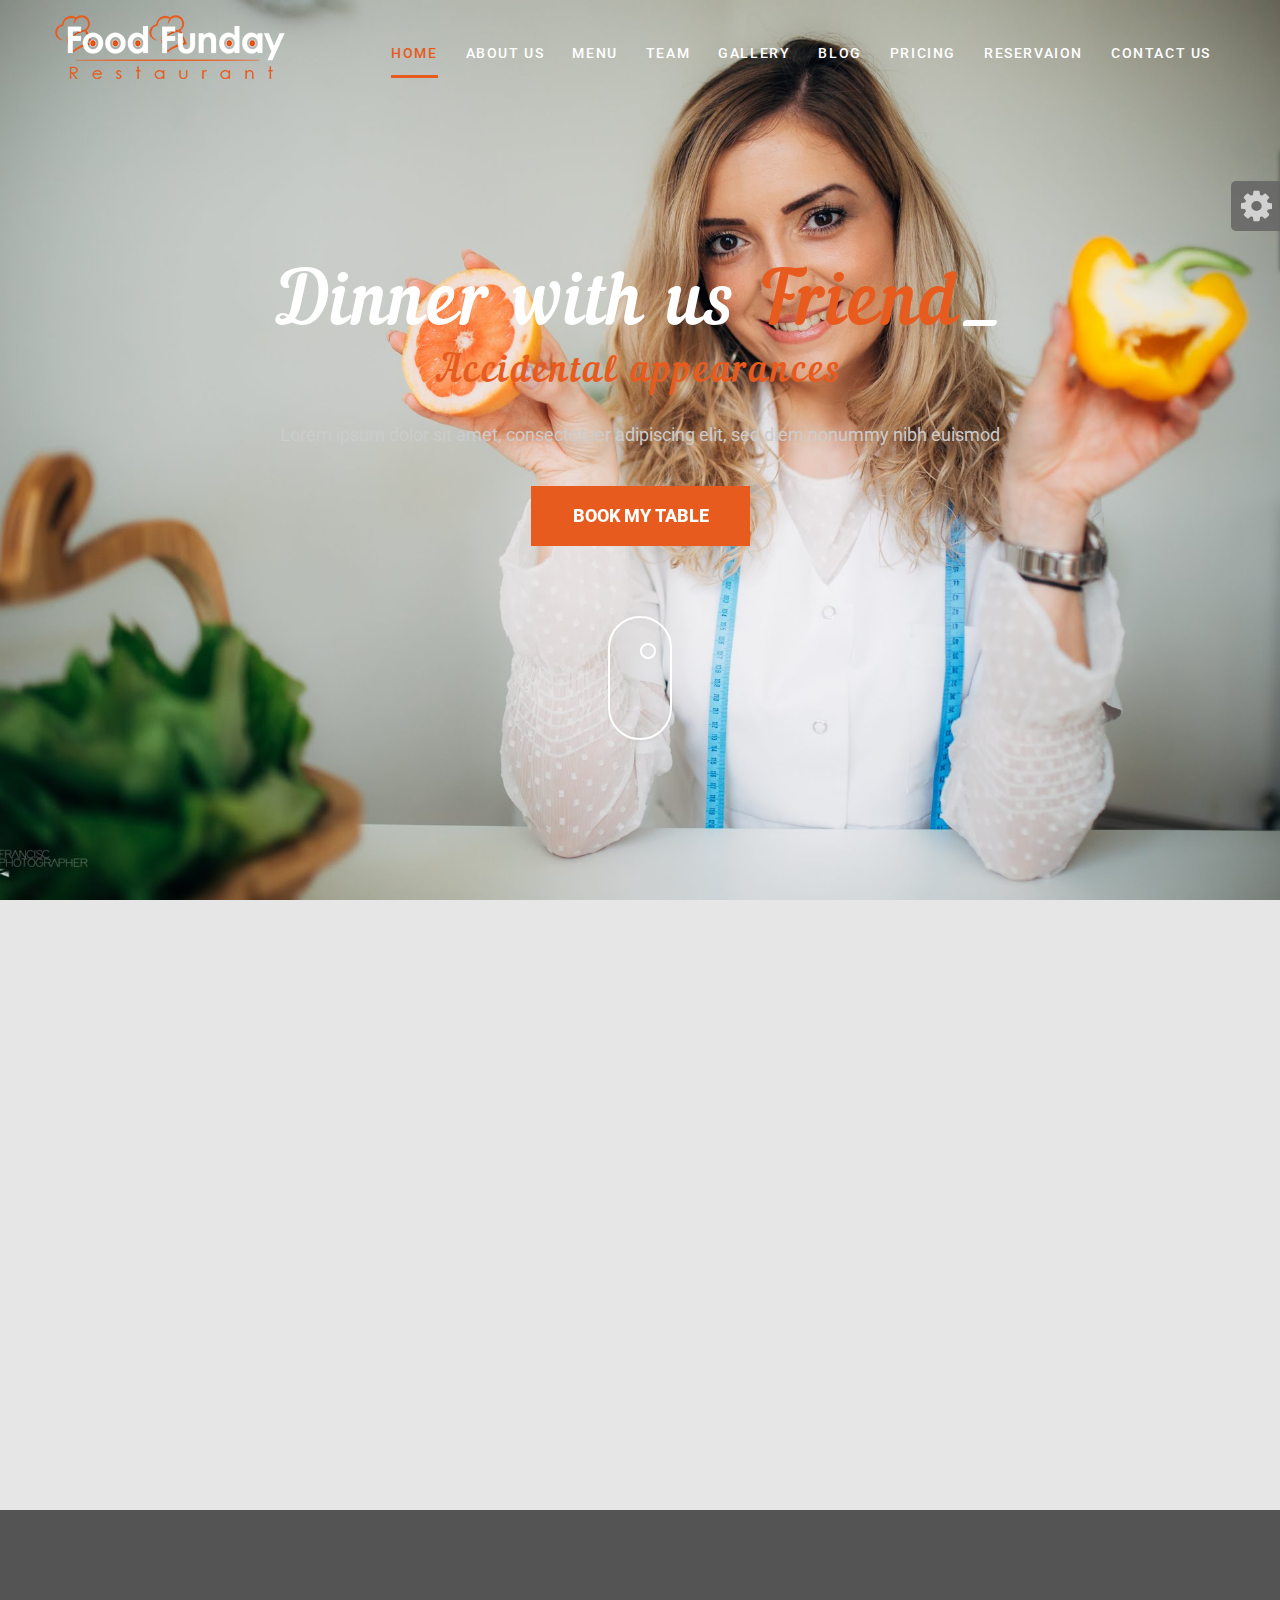
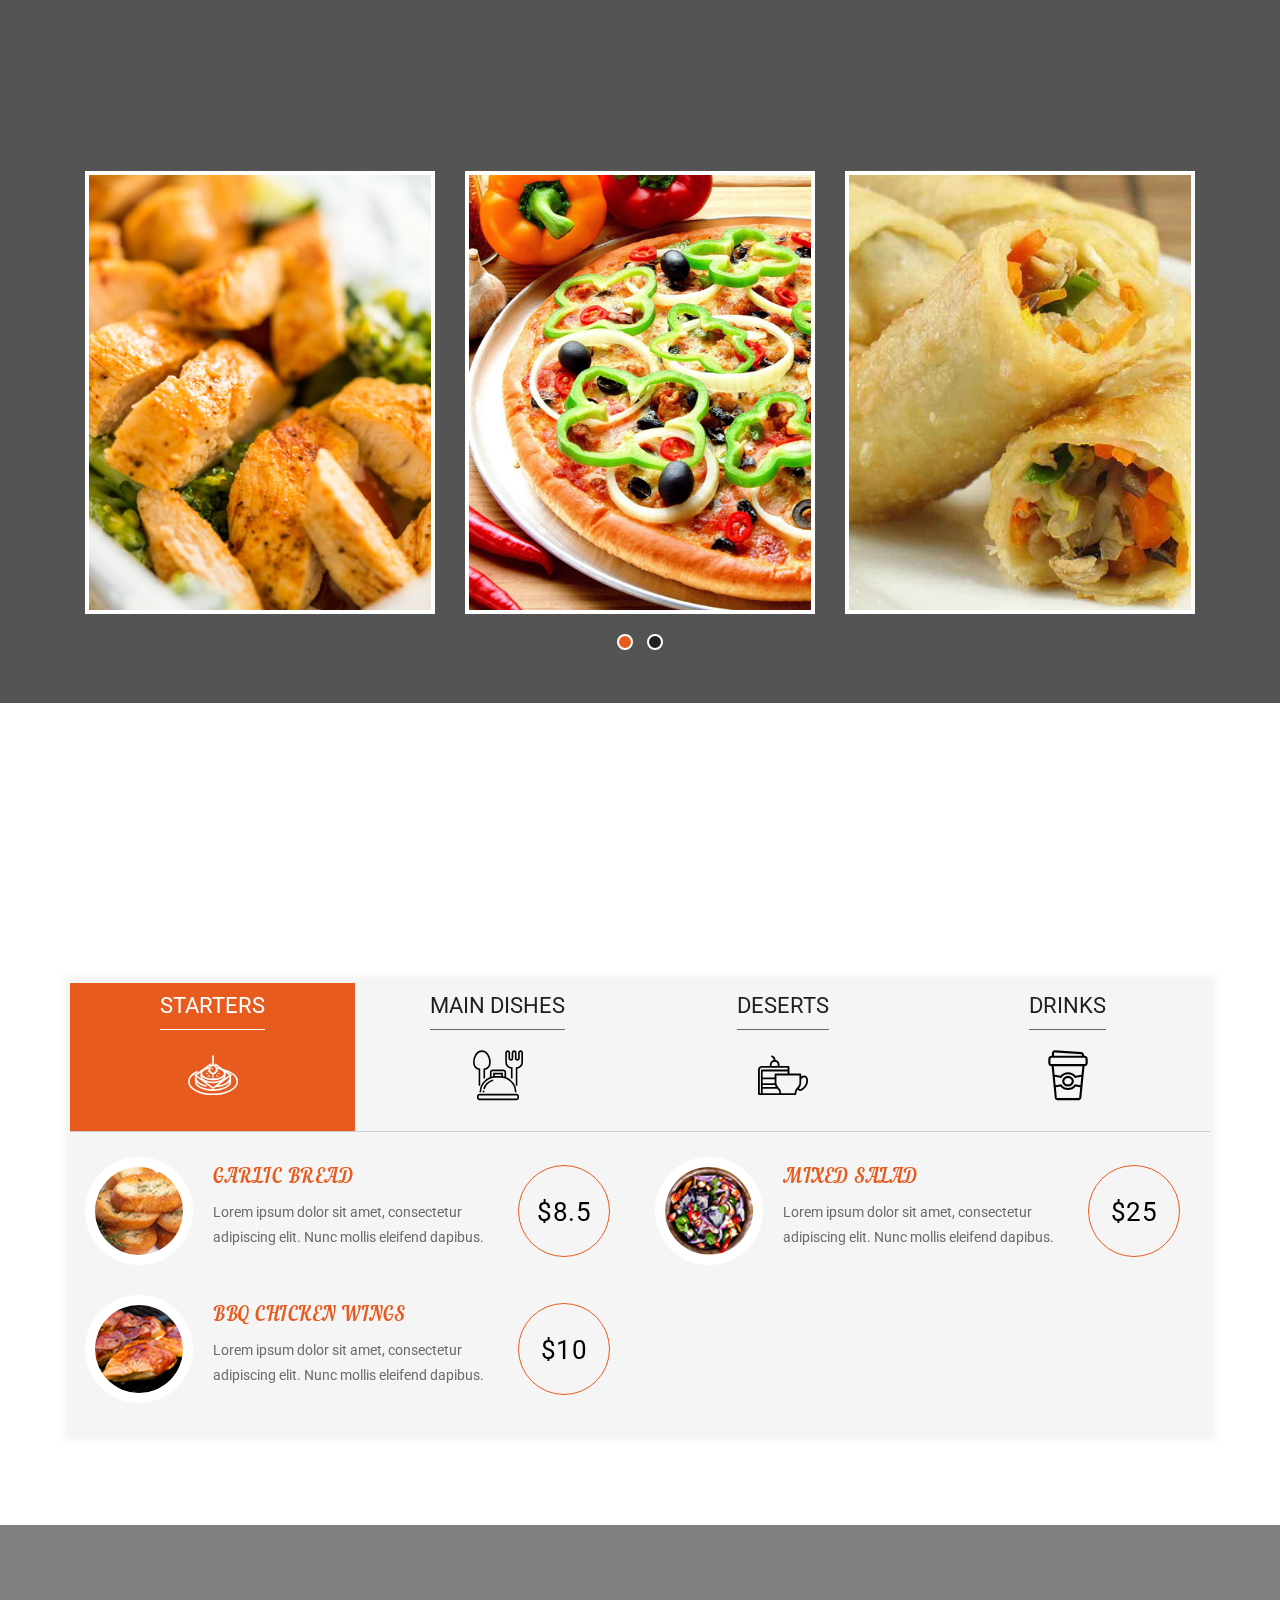
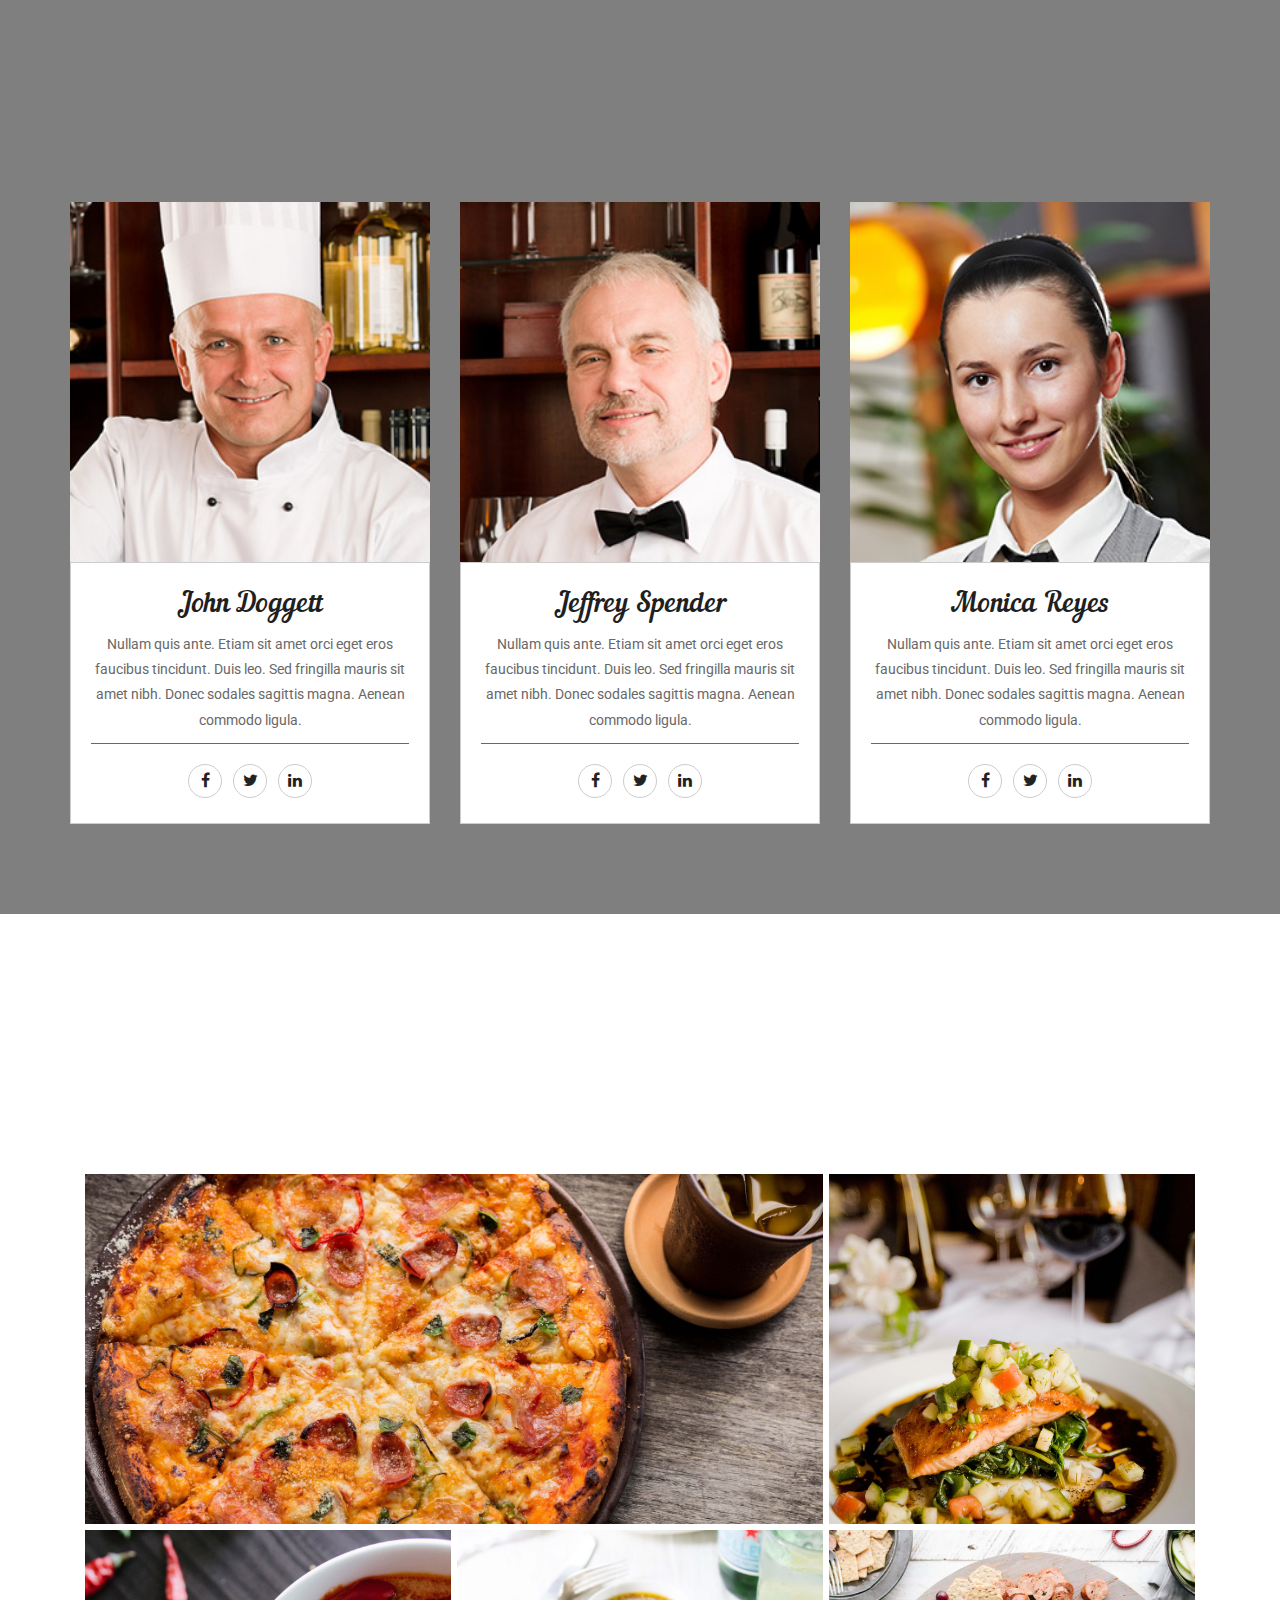
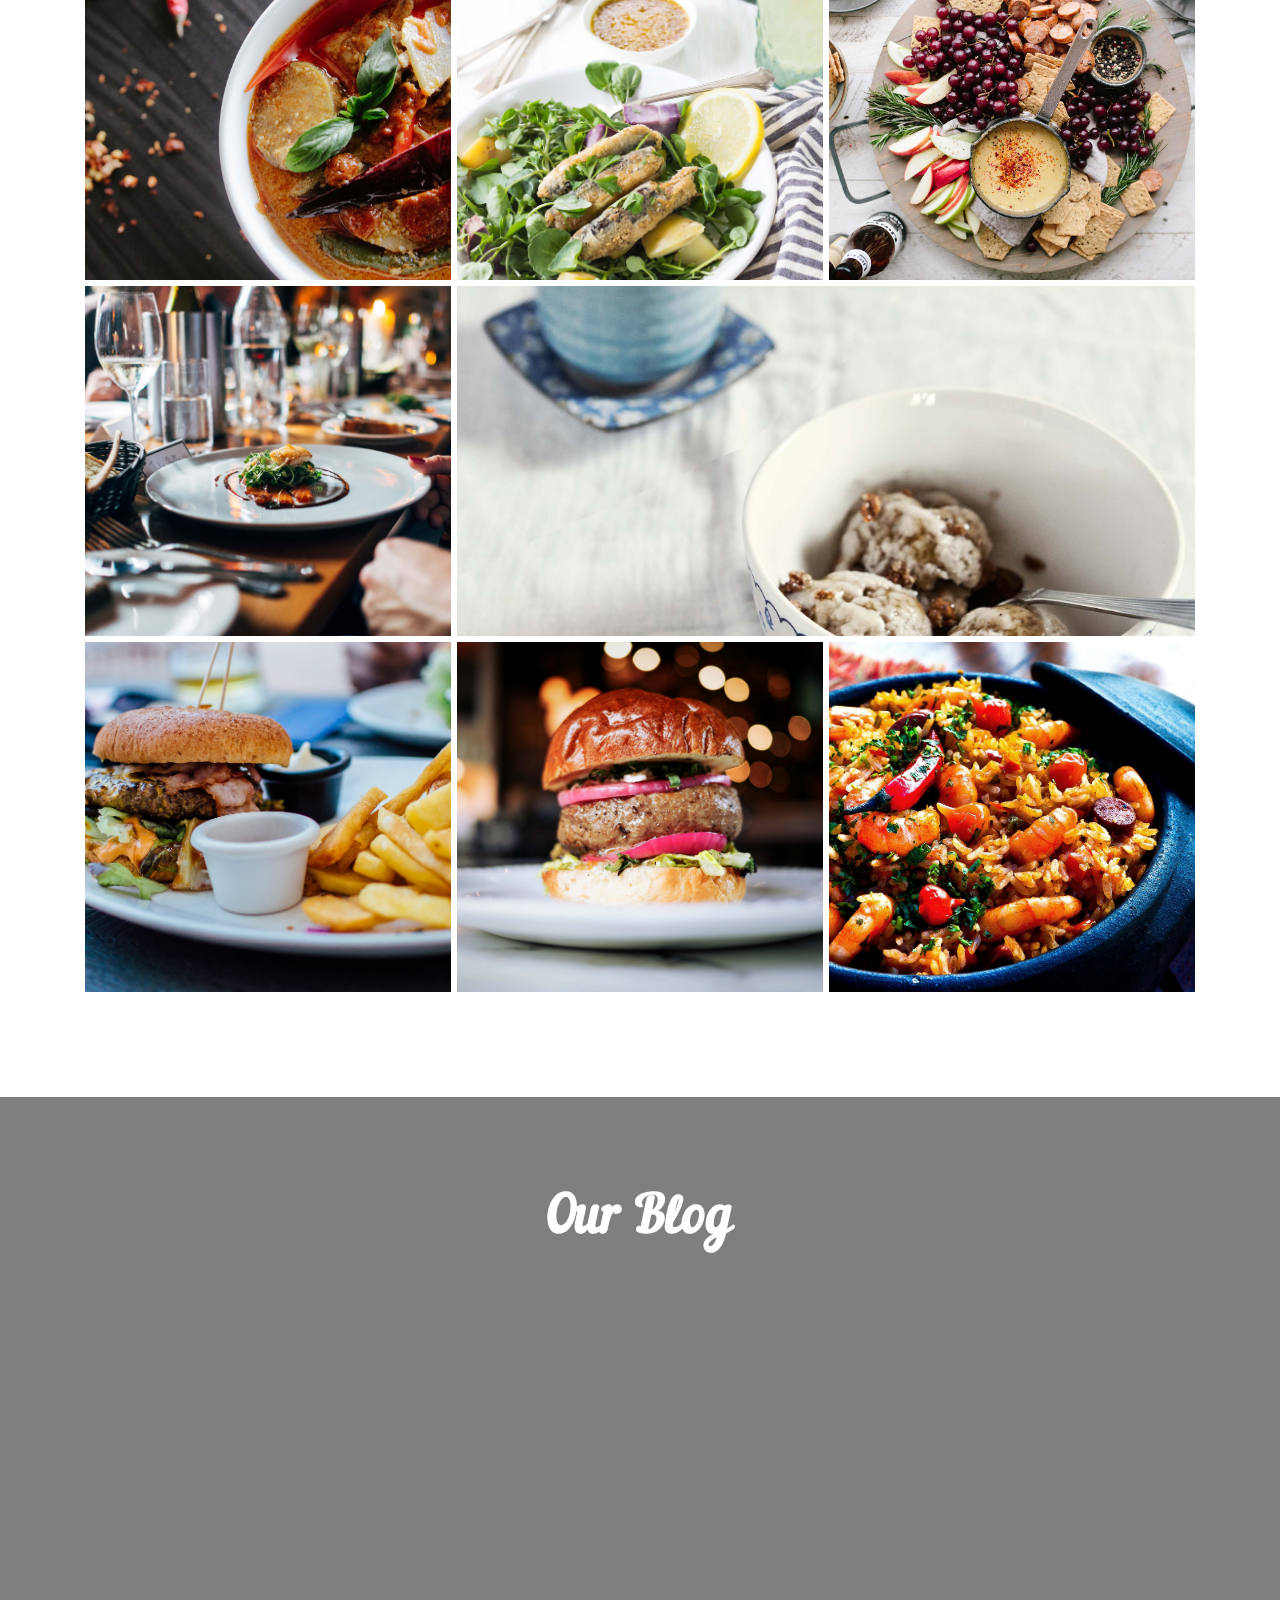
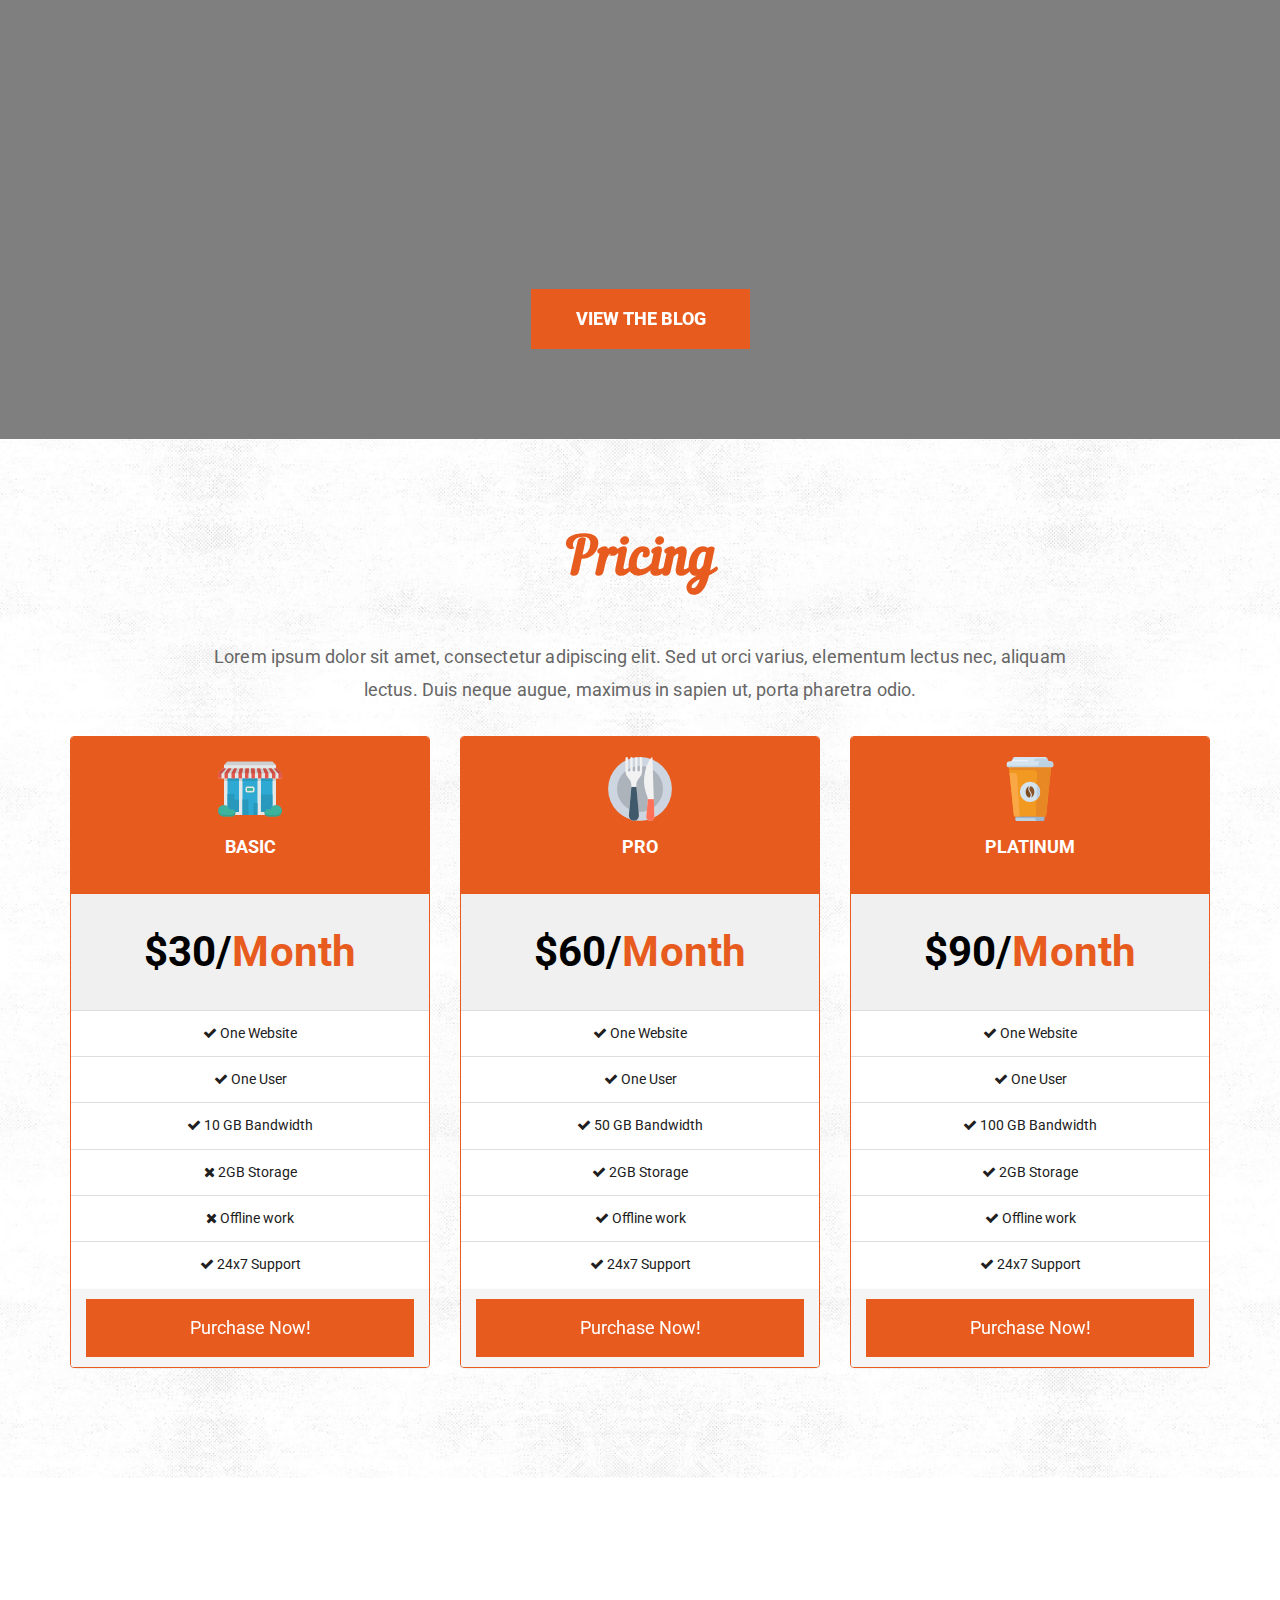
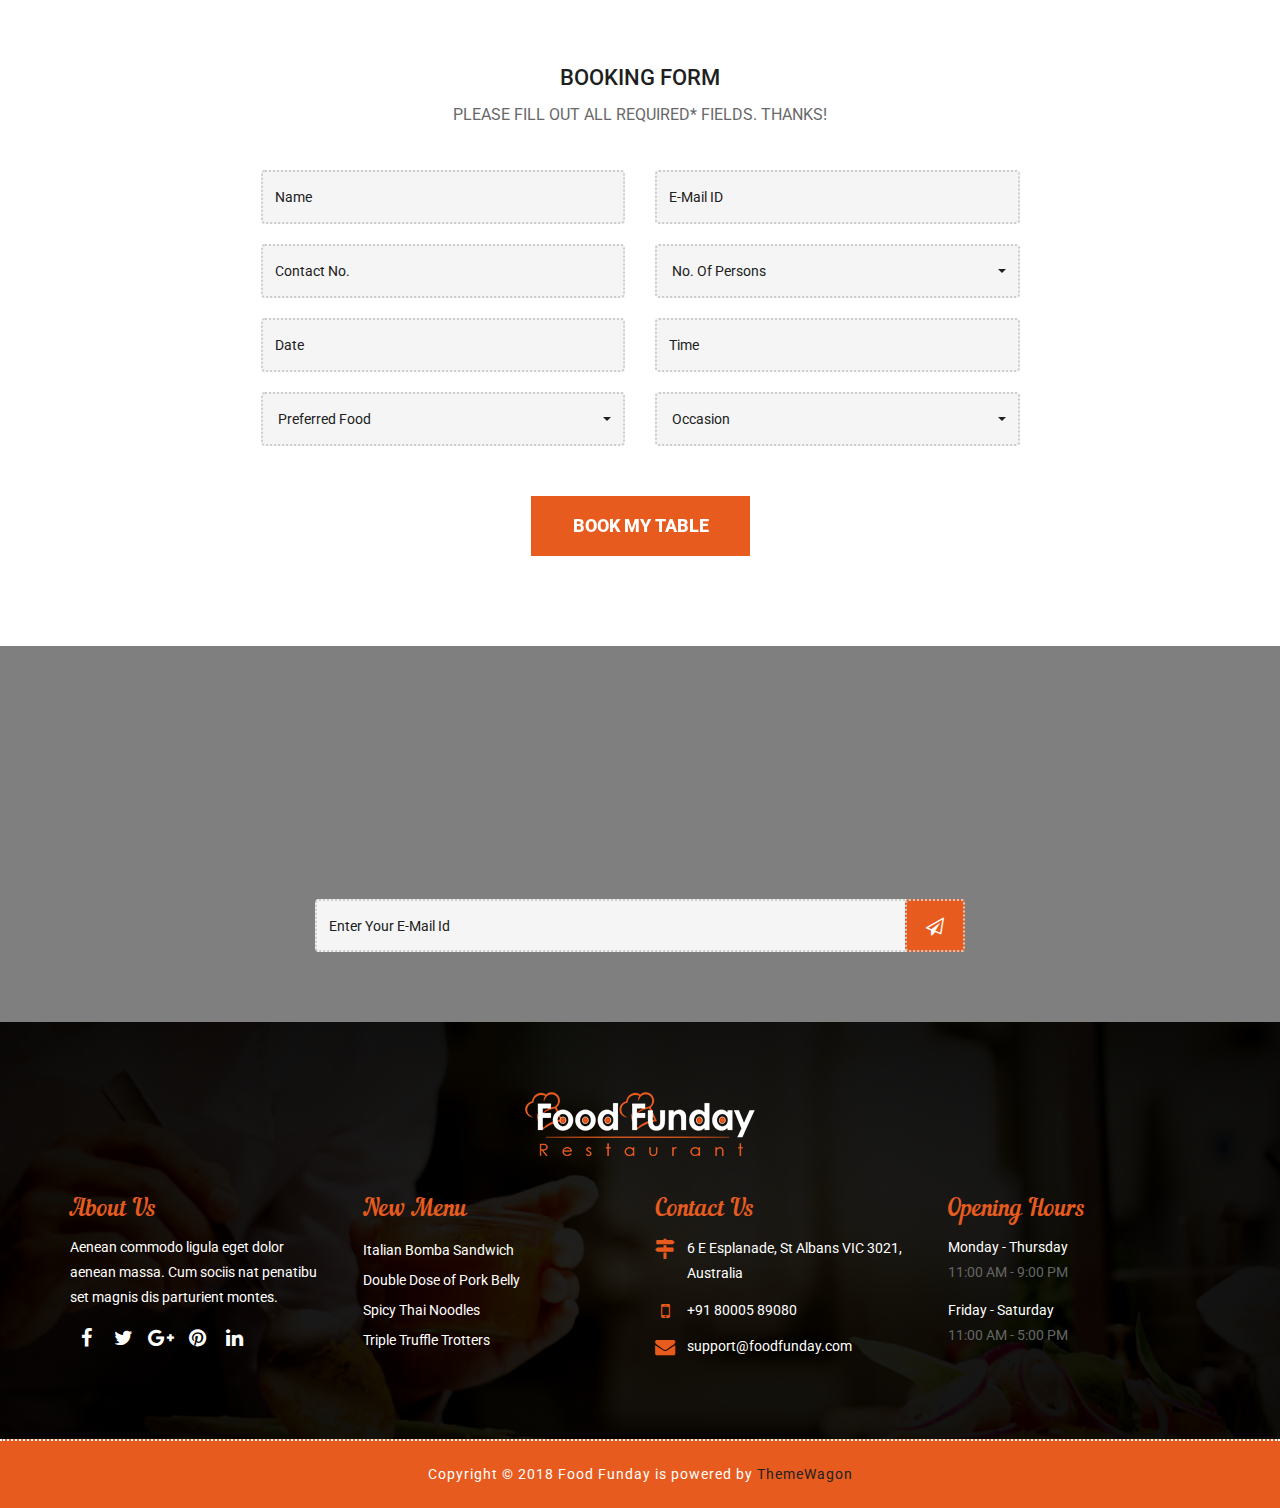
<file: index - Copy.html>
<!DOCTYPE html>
<html lang="en">

<head>

    <!-- Basic -->
    <meta charset="utf-8">
    <meta http-equiv="X-UA-Compatible" content="IE=edge">

    <!-- Mobile Metas -->
    <meta name="viewport" content="width=device-width, maximum-scale=1, initial-scale=1, user-scalable=0">

    <!-- Site Metas -->
    <title>Food Funday Restaurant - One page HTML Responsive</title>
    <meta name="keywords" content="">
    <meta name="description" content="">
    <meta name="author" content="">

    <!-- Site Icons -->
    <link rel="shortcut icon" href="images/favicon.ico" type="image/x-icon" />
    <link rel="apple-touch-icon" href="images/apple-touch-icon.png">

    <!-- Bootstrap CSS -->
    <link rel="stylesheet" href="css/bootstrap.min.css">
    <!-- Site CSS -->
    <link rel="stylesheet" href="css/style.css">
    <!-- Responsive CSS -->
    <link rel="stylesheet" href="css/responsive.css">
    <!-- color -->
    <link id="changeable-colors" rel="stylesheet" href="css/colors/orange.css" />

    <!-- Modernizer -->
    <script src="js/modernizer.js"></script>

    <!--[if lt IE 9]>
      <script src="https://oss.maxcdn.com/libs/html5shiv/3.7.0/html5shiv.js"></script>
      <script src="https://oss.maxcdn.com/libs/respond.js/1.4.2/respond.min.js"></script>
    <![endif]-->

</head>

<body>
    <div id="loader">
        <div id="status"></div>
    </div>
    <div id="site-header">
        <header id="header" class="header-block-top">
            <div class="container">
                <div class="row">
                    <div class="main-menu">
                        <!-- navbar -->
                        <nav class="navbar navbar-default" id="mainNav">
                            <div class="navbar-header">
                                <button type="button" class="navbar-toggle collapsed" data-toggle="collapse" data-target="#navbar" aria-expanded="false" aria-controls="navbar">
                                    <span class="sr-only">Toggle navigation</span>
                                    <span class="icon-bar"></span>
                                    <span class="icon-bar"></span>
                                    <span class="icon-bar"></span>
                                </button>
                                <div class="logo">
                                    <a class="navbar-brand js-scroll-trigger logo-header" href="#">
                                        <img src="images/logo.png" alt="">
                                    </a>
                                </div>
                            </div>
                            <div id="navbar" class="navbar-collapse collapse">
                                <ul class="nav navbar-nav navbar-right">
                                    <li class="active"><a href="#banner">Home</a></li>
                                    <li><a href="#about">About us</a></li>
                                    <li><a href="#menu">Menu</a></li>
                                    <li><a href="#our_team">Team</a></li>
                                    <li><a href="#gallery">Gallery</a></li>
                                    <li><a href="#blog">Blog</a></li>
                                    <li><a href="#pricing">pricing</a></li>
                                    <li><a href="#reservation">Reservaion</a></li>
                                    <li><a href="#footer">Contact us</a></li>
                                </ul>
                            </div>
                            <!-- end nav-collapse -->
                        </nav>
                        <!-- end navbar -->
                    </div>
                </div>
                <!-- end row -->
            </div>
            <!-- end container-fluid -->
        </header>
        <!-- end header -->
    </div>
	<!-- end site-header -->
	
    <div id="banner" class="banner full-screen-mode parallax">
        <div class="container pr">
            <div class="col-lg-12 col-md-12 col-sm-12 col-xs-12">
                <div class="banner-static">
                    <div class="banner-text">
                        <div class="banner-cell">
                            <h1>Dinner with us  <span class="typer" id="some-id" data-delay="200" data-delim=":" data-words="Friends:Family:Officemates" data-colors="red"></span><span class="cursor" data-cursorDisplay="_" data-owner="some-id"></span></h1>
                            <h2>Accidental appearances </h2>
                            <p>Lorem ipsum dolor sit amet, consectetuer adipiscing elit, sed diem nonummy nibh euismod</p>
                            <div class="book-btn">
                                <a href="#reservation" class="table-btn hvr-underline-from-center">Book my Table</a>
                            </div>
                            <a href="#about">
                                <div class="mouse"></div>
                            </a>
                        </div>
                        <!-- end banner-cell -->
                    </div>
                    <!-- end banner-text -->
                </div>
                <!-- end banner-static -->
            </div>
            <!-- end col -->
        </div>
        <!-- end container -->
    </div>
    <!-- end banner -->

    <div id="about" class="about-main pad-top-100 pad-bottom-100">
        <div class="container">
            <div class="row">
                <div class="col-lg-6 col-md-6 col-sm-12 col-xs-12">
                    <div class="wow fadeIn" data-wow-duration="1s" data-wow-delay="0.1s">
                        <h2 class="block-title"> About Us </h2>
                        <h3>IT STARTED, QUITE SIMPLY, LIKE THIS...</h3>
                        <p> Lorem ipsum dolor sit amet, consectetur adipiscing elit, sed do eiusm incididunt ut labore et dolore magna aliqua. Ut enim ad minim venia, nostrud exercitation ullamco. </p>

                        <p> Aenean commodo ligula eget dolor aenean massa. Cum sociis nat penatibu set magnis dis parturient montes, nascetur ridiculus mus. quam felisorat, ultricies nec, Aenean commodo ligula eget dolor penatibu set magnis is parturient montes, nascetur ridiculus mus. quam felisorat, ultricies nec, pellentesque eu, pretium quis, sem. quat massa quis enim. Donec vitae sapien ut libero venenatis fauci Nullam quis ante. Etiam sit amet rci eget eros. </p>

                        <p> Lorem ipsum dolor sit amet, consectetur adipiscing elit, sed do eiusm incididunt ut labore et dolore magna aliqua. Ut enim ad minim venia, nostrud exercitation ullamco. </p>
                    </div>
                </div>
                <!-- end col -->
                <div class="col-lg-6 col-md-6 col-sm-12 col-xs-12">
                    <div class="wow fadeIn" data-wow-duration="1s" data-wow-delay="0.1s">
                        <div class="about-images">
                            <img class="about-main" src="images/about-main.jpg" alt="About Main Image">
                            <img class="about-inset" src="images/about-inset.jpg" alt="About Inset Image">
                        </div>
                    </div>
                </div>
                <!-- end col -->
            </div>
            <!-- end row -->
        </div>
        <!-- end container -->
    </div>

    <div class="special-menu pad-top-100 parallax">
        <div class="container">
            <div class="row">
                <div class="col-lg-12 col-md-12 col-sm-12 col-xs-12">
                    <div class="wow fadeIn" data-wow-duration="1s" data-wow-delay="0.1s">
                        <h2 class="block-title color-white text-center"> Today's Special </h2>
                        <h5 class="title-caption text-center"> Lorem ipsum dolor sit amet, consectetur adipiscing elit, sed do eiusm incididunt ut labore et dolore magna aliqua. Ut enim ad minim venia,nostrud exercitation ullamco. </h5>
                    </div>
                    <div class="special-box">
                        <div id="owl-demo">
                            <div class="item item-type-zoom">
                                <a href="#" class="item-hover">
                                    <div class="item-info">
                                        <div class="headline">
                                            SALMON STEAK
                                            <div class="line"></div>
                                            <div class="dit-line">Lorem ipsum dolor sit amet, consectetur adip aliqua. Ut enim ad minim venia.</div>
                                        </div>
                                    </div>
                                </a>
                                <div class="item-img">
                                    <img src="images/special-menu-1.jpg" alt="sp-menu">
                                </div>
                            </div>
                            <div class="item item-type-zoom">
                                <a href="#" class="item-hover">
                                    <div class="item-info">
                                        <div class="headline">
                                            ITALIAN PIZZA
                                            <div class="line"></div>
                                            <div class="dit-line">Lorem ipsum dolor sit amet, consectetur adip aliqua. Ut enim ad minim venia.</div>
                                        </div>
                                    </div>
                                </a>
                                <div class="item-img">
                                    <img src="images/special-menu-2.jpg" alt="sp-menu">
                                </div>
                            </div>
                            <div class="item item-type-zoom">
                                <a href="#" class="item-hover">
                                    <div class="item-info">
                                        <div class="headline">
                                            VEG. ROLL
                                            <div class="line"></div>
                                            <div class="dit-line">Lorem ipsum dolor sit amet, consectetur adip aliqua. Ut enim ad minim venia.</div>
                                        </div>
                                    </div>
                                </a>
                                <div class="item-img">
                                    <img src="images/special-menu-3.jpg" alt="sp-menu">
                                </div>
                            </div>
                            <div class="item item-type-zoom">
                                <a href="#" class="item-hover">
                                    <div class="item-info">
                                        <div class="headline">
                                            SALMON STEAK
                                            <div class="line"></div>
                                            <div class="dit-line">Lorem ipsum dolor sit amet, consectetur adip aliqua. Ut enim ad minim venia.</div>
                                        </div>
                                    </div>
                                </a>
                                <div class="item-img">
                                    <img src="images/special-menu-1.jpg" alt="sp-menu">
                                </div>
                            </div>
                            <div class="item item-type-zoom">
                                <a href="#" class="item-hover">
                                    <div class="item-info">
                                        <div class="headline">
                                            VEG. ROLL
                                            <div class="line"></div>
                                            <div class="dit-line">Lorem ipsum dolor sit amet, consectetur adip aliqua. Ut enim ad minim venia.</div>
                                        </div>
                                    </div>
                                </a>
                                <div class="item-img">
                                    <img src="images/special-menu-2.jpg" alt="sp-menu">
                                </div>
                            </div>
                        </div>
                    </div>
                    <!-- end special-box -->
                </div>
                <!-- end col -->
            </div>
            <!-- end row -->
        </div>
        <!-- end container -->
    </div>
    <!-- end special-menu -->

    <div id="menu" class="menu-main pad-top-100 pad-bottom-100">
        <div class="container">
            <div class="row">
                <div class="col-lg-12 col-md-12 col-sm-12 col-xs-12">
                    <div class="wow fadeIn" data-wow-duration="1s" data-wow-delay="0.1s">
                        <h2 class="block-title text-center">
						Our Menu 	
					</h2>
                        <p class="title-caption text-center">There are many variations of passages of Lorem Ipsum available, but the majority have suffered alteration in some form, by injected humour, or randomised words which don't look even slightly believable. </p>
                    </div>
                    <div class="tab-menu">
                        <div class="slider slider-nav">
                            <div class="tab-title-menu">
                                <h2>STARTERS</h2>
                                <p> <i class="flaticon-canape"></i> </p>
                            </div>
                            <div class="tab-title-menu">
                                <h2>MAIN DISHES</h2>
                                <p> <i class="flaticon-dinner"></i> </p>
                            </div>
                            <div class="tab-title-menu">
                                <h2>DESERTS</h2>
                                <p> <i class="flaticon-desert"></i> </p>
                            </div>
                            <div class="tab-title-menu">
                                <h2>DRINKS</h2>
                                <p> <i class="flaticon-coffee"></i> </p>
                            </div>
                        </div>
                        <div class="slider slider-single">
                            <div>
                                <div class="col-lg-6 col-md-6 col-sm-12 col-xs-12 ">
                                    <div class="offer-item">
                                        <img src="images/menu-item-thumbnail-01.jpg" alt="" class="img-responsive">
                                        <div>
                                            <h3>GARLIC BREAD</h3>
                                            <p>
                                                Lorem ipsum dolor sit amet, consectetur adipiscing elit. Nunc mollis eleifend dapibus.
                                            </p>
                                        </div>
                                        <span class="offer-price">$8.5</span>
                                    </div>
                                </div>
                                <!-- end col -->
                                <div class="col-lg-6 col-md-6 col-sm-12 col-xs-12 ">
                                    <div class="offer-item">
                                        <img src="images/menu-item-thumbnail-02.jpg" alt="" class="img-responsive">
                                        <div>
                                            <h3>MIXED SALAD</h3>
                                            <p>
                                                Lorem ipsum dolor sit amet, consectetur adipiscing elit. Nunc mollis eleifend dapibus.
                                            </p>
                                        </div>
                                        <span class="offer-price">$25</span>
                                    </div>
                                </div>
                                <!-- end col -->
                                <div class="col-lg-6 col-md-6 col-sm-12 col-xs-12 ">
                                    <div class="offer-item">
                                        <img src="images/menu-item-thumbnail-03.jpg" alt="" class="img-responsive">
                                        <div>
                                            <h3>BBQ CHICKEN WINGS</h3>
                                            <p>
                                                Lorem ipsum dolor sit amet, consectetur adipiscing elit. Nunc mollis eleifend dapibus.
                                            </p>
                                        </div>
                                        <span class="offer-price">$10</span>
                                    </div>
                                </div>
                                <!-- end col -->
                            </div>
                            <div>
                                <div class="col-lg-6 col-md-6 col-sm-12 col-xs-12 ">
                                    <div class="offer-item">
                                        <img src="images/menu-item-thumbnail-04.jpg" alt="" class="img-responsive">
                                        <div>
                                            <h3>MEAT FEAST PIZZA</h3>
                                            <p>
                                                Lorem ipsum dolor sit amet, consectetur adipiscing elit. Nunc mollis eleifend dapibus.
                                            </p>
                                        </div>
                                        <span class="offer-price">$5</span>
                                    </div>
                                </div>
                                <!-- end col -->
                                <div class="col-lg-6 col-md-6 col-sm-12 col-xs-12 ">
                                    <div class="offer-item">
                                        <img src="images/menu-item-thumbnail-05.jpg" alt="" class="img-responsive">
                                        <div>
                                            <h3>CHICKEN TIKKA MASALA</h3>
                                            <p>
                                                Lorem ipsum dolor sit amet, consectetur adipiscing elit. Nunc mollis eleifend dapibus.
                                            </p>
                                        </div>
                                        <span class="offer-price">$15</span>
                                    </div>
                                </div>
                                <!-- end col -->
                                <div class="col-lg-6 col-md-6 col-sm-12 col-xs-12 ">
                                    <div class="offer-item">
                                        <img src="images/menu-item-thumbnail-06.jpg" alt="" class="img-responsive">
                                        <div>
                                            <h3>SPICY MEATBALLS</h3>
                                            <p>
                                                Lorem ipsum dolor sit amet, consectetur adipiscing elit. Nunc mollis eleifend dapibus.
                                            </p>
                                        </div>
                                        <span class="offer-price">$6.5</span>
                                    </div>
                                </div>
                                <!-- end col -->
                            </div>
                            <div>
                                <div class="col-lg-6 col-md-6 col-sm-12 col-xs-12 ">
                                    <div class="offer-item">
                                        <img src="images/menu-item-thumbnail-07.jpg" alt="" class="img-responsive">
                                        <div>
                                            <h3>CHOCOLATE FUDGECAKE</h3>
                                            <p>
                                                Lorem ipsum dolor sit amet, consectetur adipiscing elit. Nunc mollis eleifend dapibus.
                                            </p>
                                        </div>
                                        <span class="offer-price">$4.5</span>
                                    </div>
                                </div>
                                <!-- end col -->
                                <div class="col-lg-6 col-md-6 col-sm-12 col-xs-12 ">
                                    <div class="offer-item">
                                        <img src="images/menu-item-thumbnail-08.jpg" alt="" class="img-responsive">
                                        <div>
                                            <h3>CHICKEN TIKKA MASALA</h3>
                                            <p>
                                                Lorem ipsum dolor sit amet, consectetur adipiscing elit. Nunc mollis eleifend dapibus.
                                            </p>
                                        </div>
                                        <span class="offer-price">$9.5</span>
                                    </div>
                                </div>
                                <!-- end col -->
                                <div class="col-lg-6 col-md-6 col-sm-12 col-xs-12 ">
                                    <div class="offer-item">
                                        <img src="images/menu-item-thumbnail-09.jpg" alt="" class="img-responsive">
                                        <div>
                                            <h3>CHICKEN TIKKA MASALA</h3>
                                            <p>
                                                Lorem ipsum dolor sit amet, consectetur adipiscing elit. Nunc mollis eleifend dapibus.
                                            </p>
                                        </div>
                                        <span class="offer-price">$10</span>
                                    </div>
                                </div>
                                <!-- end col -->
                            </div>
                            <div>
                                <div class="col-lg-6 col-md-6 col-sm-12 col-xs-12 ">
                                    <div class="offer-item">
                                        <img src="images/menu-item-thumbnail-10.jpg" alt="" class="img-responsive">
                                        <div>
                                            <h3>MEAT FEAST PIZZA</h3>
                                            <p>
                                                Lorem ipsum dolor sit amet, consectetur adipiscing elit. Nunc mollis eleifend dapibus.
                                            </p>
                                        </div>
                                        <span class="offer-price">$12.5</span>
                                    </div>
                                </div>
                                <!-- end col -->
                                <div class="col-lg-6 col-md-6 col-sm-12 col-xs-12 ">
                                    <div class="offer-item">
                                        <img src="images/menu-item-thumbnail-09.jpg" alt="" class="img-responsive">
                                        <div>
                                            <h3>CHICKEN TIKKA MASALA</h3>
                                            <p>
                                                Lorem ipsum dolor sit amet, consectetur adipiscing elit. Nunc mollis eleifend dapibus.
                                            </p>
                                        </div>
                                        <span class="offer-price">$9.5</span>
                                    </div>
                                </div>
                                <!-- end col -->
                                <div class="col-lg-6 col-md-6 col-sm-12 col-xs-12 ">
                                    <div class="offer-item">
                                        <img src="images/menu-item-thumbnail-08.jpg" alt="" class="img-responsive">
                                        <div>
                                            <h3>CHICKEN TIKKA MASALA</h3>
                                            <p>
                                                Lorem ipsum dolor sit amet, consectetur adipiscing elit. Nunc mollis eleifend dapibus.
                                            </p>
                                        </div>
                                        <span class="offer-price">$5.5</span>
                                    </div>
                                </div>
                                <!-- end col -->
                            </div>
                        </div>
                    </div>
                    <!-- end tab-menu -->
                </div>
                <!-- end col -->
            </div>
            <!-- end row -->
        </div>
        <!-- end container -->
    </div>
    <!-- end menu -->

    <div id="our_team" class="team-main pad-top-100 pad-bottom-100 parallax">
        <div class="container">
            <div class="row">
                <div class="col-lg-12 col-md-12 col-sm-12 col-xs-12">
                    <div class="wow fadeIn" data-wow-duration="1s" data-wow-delay="0.1s">
                        <h2 class="block-title text-center">
						Our Team 	
					</h2>
                        <p class="title-caption text-center">There are many variations of passages of Lorem Ipsum available, but the majority have suffered alteration in some form, by injected humour, or randomised words which don't look even slightly believable. </p>
                    </div>
                    <div class="team-box">

                        <div class="row">
                            <div class="col-md-4 col-sm-6">
                                <div class="sf-team">
                                    <div class="thumb">
                                        <a href="#"><img src="images/staff-01.jpg" alt=""></a>
                                    </div>
                                    <div class="text-col">
                                        <h3>John Doggett</h3>
                                        <p>Nullam quis ante. Etiam sit amet orci eget eros faucibus tincidunt. Duis leo. Sed fringilla mauris sit amet nibh. Donec sodales sagittis magna. Aenean commodo ligula.</p>
                                        <ul class="team-social">
                                            <li><a href="#"><i class="fa fa-facebook" aria-hidden="true"></i></a></li>
                                            <li><a href="#"><i class="fa fa-twitter" aria-hidden="true"></i></a></li>
                                            <li><a href="#"><i class="fa fa-linkedin" aria-hidden="true"></i></a></li>
                                        </ul>
                                    </div>
                                </div>
                            </div>
                            <!-- end col -->
                            <div class="col-md-4 col-sm-6">
                                <div class="sf-team">
                                    <div class="thumb">
                                        <a href="#"><img src="images/staff-02.jpg" alt=""></a>
                                    </div>
                                    <div class="text-col">
                                        <h3>Jeffrey Spender</h3>
                                        <p>Nullam quis ante. Etiam sit amet orci eget eros faucibus tincidunt. Duis leo. Sed fringilla mauris sit amet nibh. Donec sodales sagittis magna. Aenean commodo ligula.</p>
                                        <ul class="team-social">
                                            <li><a href="#"><i class="fa fa-facebook" aria-hidden="true"></i></a></li>
                                            <li><a href="#"><i class="fa fa-twitter" aria-hidden="true"></i></a></li>
                                            <li><a href="#"><i class="fa fa-linkedin" aria-hidden="true"></i></a></li>
                                        </ul>
                                    </div>
                                </div>
                            </div>
                            <!-- end col -->
                            <div class="col-md-4 col-sm-6">
                                <div class="sf-team">
                                    <div class="thumb">
                                        <a href="#"><img src="images/staff-03.jpg" alt=""></a>
                                    </div>
                                    <div class="text-col">
                                        <h3>Monica Reyes</h3>
                                        <p>Nullam quis ante. Etiam sit amet orci eget eros faucibus tincidunt. Duis leo. Sed fringilla mauris sit amet nibh. Donec sodales sagittis magna. Aenean commodo ligula.</p>
                                        <ul class="team-social">
                                            <li><a href="#"><i class="fa fa-facebook" aria-hidden="true"></i></a></li>
                                            <li><a href="#"><i class="fa fa-twitter" aria-hidden="true"></i></a></li>
                                            <li><a href="#"><i class="fa fa-linkedin" aria-hidden="true"></i></a></li>
                                        </ul>
                                    </div>
                                </div>
                            </div>
                            <!-- end col -->
                        </div>
                        <!-- end row -->

                    </div>
                    <!-- end team-box -->

                </div>
                <!-- end col -->
            </div>
            <!-- end row -->
        </div>
        <!-- end container -->
    </div>
    <!-- end team-main -->

    <div id="gallery" class="gallery-main pad-top-100 pad-bottom-100">
        <div class="container">
            <div class="row">
                <div class="col-lg-12 col-md-12 col-sm-12 col-xs-12">
                    <div class="wow fadeIn" data-wow-duration="1s" data-wow-delay="0.1s">
                        <h2 class="block-title text-center">
						Our Gallery	
					</h2>
                        <p class="title-caption text-center">There are many variations of passages of Lorem Ipsum available </p>
                    </div>
                    <div class="gal-container clearfix">
                        <div class="col-md-8 col-sm-12 co-xs-12 gal-item">
                            <div class="box">
                                <a href="#" data-toggle="modal" data-target="#1">
                                    <img src="images/gallery_01.jpg" alt="" />
                                </a>
                                <div class="modal fade" id="1" tabindex="-1" role="dialog">
                                    <div class="modal-dialog" role="document">
                                        <div class="modal-content">
                                            <button type="button" class="close" data-dismiss="modal" aria-label="Close"><span aria-hidden="true">×</span></button>
                                            <div class="modal-body">
                                                <img src="images/gallery_01.jpg" alt="" />
                                            </div>
                                            <div class="col-md-12 description">
                                                <h4>This is the 1 one on my Gallery</h4>
                                            </div>
                                        </div>
                                    </div>
                                </div>
                            </div>
                        </div>
                        <div class="col-md-4 col-sm-6 co-xs-12 gal-item">
                            <div class="box">
                                <a href="#" data-toggle="modal" data-target="#2">
                                    <img src="images/gallery_02.jpg" alt="" />
                                </a>
                                <div class="modal fade" id="2" tabindex="-1" role="dialog">
                                    <div class="modal-dialog" role="document">
                                        <div class="modal-content">
                                            <button type="button" class="close" data-dismiss="modal" aria-label="Close"><span aria-hidden="true">×</span></button>
                                            <div class="modal-body">
                                                <img src="images/gallery_02.jpg" alt="" />
                                            </div>
                                            <div class="col-md-12 description">
                                                <h4>This is the 2 one on my Gallery</h4>
                                            </div>
                                        </div>
                                    </div>
                                </div>
                            </div>
                        </div>
                        <div class="col-md-4 col-sm-6 co-xs-12 gal-item">
                            <div class="box">
                                <a href="#" data-toggle="modal" data-target="#3">
                                    <img src="images/gallery_03.jpg" alt="" />
                                </a>
                                <div class="modal fade" id="3" tabindex="-1" role="dialog">
                                    <div class="modal-dialog" role="document">
                                        <div class="modal-content">
                                            <button type="button" class="close" data-dismiss="modal" aria-label="Close"><span aria-hidden="true">×</span></button>
                                            <div class="modal-body">
                                                <img src="images/gallery_03.jpg" alt="" />
                                            </div>
                                            <div class="col-md-12 description">
                                                <h4>This is the 3 one on my Gallery</h4>
                                            </div>
                                        </div>
                                    </div>
                                </div>
                            </div>
                        </div>
                        <div class="col-md-4 col-sm-6 co-xs-12 gal-item">
                            <div class="box">
                                <a href="#" data-toggle="modal" data-target="#4">
                                    <img src="images/gallery_04.jpg" alt="" />
                                </a>
                                <div class="modal fade" id="4" tabindex="-1" role="dialog">
                                    <div class="modal-dialog" role="document">
                                        <div class="modal-content">
                                            <button type="button" class="close" data-dismiss="modal" aria-label="Close"><span aria-hidden="true">×</span></button>
                                            <div class="modal-body">
                                                <img src="images/gallery_04.jpg" alt="" />
                                            </div>
                                            <div class="col-md-12 description">
                                                <h4>This is the 4 one on my Gallery</h4>
                                            </div>
                                        </div>
                                    </div>
                                </div>
                            </div>
                        </div>
                        <div class="col-md-4 col-sm-6 co-xs-12 gal-item">
                            <div class="box">
                                <a href="#" data-toggle="modal" data-target="#5">
                                    <img src="images/gallery_05.jpg" alt="" />
                                </a>
                                <div class="modal fade" id="5" tabindex="-1" role="dialog">
                                    <div class="modal-dialog" role="document">
                                        <div class="modal-content">
                                            <button type="button" class="close" data-dismiss="modal" aria-label="Close"><span aria-hidden="true">×</span></button>
                                            <div class="modal-body">
                                                <img src="images/gallery_05.jpg" alt="" />
                                            </div>
                                            <div class="col-md-12 description">
                                                <h4>This is the 5 one on my Gallery</h4>
                                            </div>
                                        </div>
                                    </div>
                                </div>
                            </div>
                        </div>
                        <div class="col-md-4 col-sm-6 co-xs-12 gal-item">
                            <div class="box">
                                <a href="#" data-toggle="modal" data-target="#9">
                                    <img src="images/gallery_06.jpg" alt="" />
                                </a>
                                <div class="modal fade" id="9" tabindex="-1" role="dialog">
                                    <div class="modal-dialog" role="document">
                                        <div class="modal-content">
                                            <button type="button" class="close" data-dismiss="modal" aria-label="Close"><span aria-hidden="true">×</span></button>
                                            <div class="modal-body">
                                                <img src="images/gallery_06.jpg" alt="" />
                                            </div>
                                            <div class="col-md-12 description">
                                                <h4>This is the 6 one on my Gallery</h4>
                                            </div>
                                        </div>
                                    </div>
                                </div>
                            </div>
                        </div>
                        <div class="col-md-8 col-sm-12 co-xs-12 gal-item">
                            <div class="box">
                                <a href="#" data-toggle="modal" data-target="#10">
                                    <img src="images/gallery_07.jpg" alt="" />
                                </a>
                                <div class="modal fade" id="10" tabindex="-1" role="dialog">
                                    <div class="modal-dialog" role="document">
                                        <div class="modal-content">
                                            <button type="button" class="close" data-dismiss="modal" aria-label="Close"><span aria-hidden="true">×</span></button>
                                            <div class="modal-body">
                                                <img src="images/gallery_07.jpg" alt="" />
                                            </div>
                                            <div class="col-md-12 description">
                                                <h4>This is the 7 one on my Gallery</h4>
                                            </div>
                                        </div>
                                    </div>
                                </div>
                            </div>
                        </div>
                        <div class="col-md-4 col-sm-6 co-xs-12 gal-item">
                            <div class="box">
                                <a href="#" data-toggle="modal" data-target="#11">
                                    <img src="images/gallery_08.jpg" alt="" />
                                </a>
                                <div class="modal fade" id="11" tabindex="-1" role="dialog">
                                    <div class="modal-dialog" role="document">
                                        <div class="modal-content">
                                            <button type="button" class="close" data-dismiss="modal" aria-label="Close"><span aria-hidden="true">×</span></button>
                                            <div class="modal-body">
                                                <img src="images/gallery_08.jpg" alt="" />
                                            </div>
                                            <div class="col-md-12 description">
                                                <h4>This is the 8 one on my Gallery</h4>
                                            </div>
                                        </div>
                                    </div>
                                </div>
                            </div>
                        </div>
                        <div class="col-md-4 col-sm-6 co-xs-12 gal-item">
                            <div class="box">
                                <a href="#" data-toggle="modal" data-target="#12">
                                    <img src="images/gallery_09.jpg" alt="" />
                                </a>
                                <div class="modal fade" id="12" tabindex="-1" role="dialog">
                                    <div class="modal-dialog" role="document">
                                        <div class="modal-content">
                                            <button type="button" class="close" data-dismiss="modal" aria-label="Close"><span aria-hidden="true">×</span></button>
                                            <div class="modal-body">
                                                <img src="images/gallery_09.jpg" alt="" />
                                            </div>
                                            <div class="col-md-12 description">
                                                <h4>This is the 9 one on my Gallery</h4>
                                            </div>
                                        </div>
                                    </div>
                                </div>
                            </div>
                        </div>
                        <div class="col-md-4 col-sm-6 co-xs-12 gal-item">
                            <div class="box">
                                <a href="#" data-toggle="modal" data-target="#13">
                                    <img src="images/gallery_10.jpg" alt="" />
                                </a>
                                <div class="modal fade" id="13" tabindex="-1" role="dialog">
                                    <div class="modal-dialog" role="document">
                                        <div class="modal-content">
                                            <button type="button" class="close" data-dismiss="modal" aria-label="Close"><span aria-hidden="true">×</span></button>
                                            <div class="modal-body">
                                                <img src="images/gallery_10.jpg" alt="" />
                                            </div>
                                            <div class="col-md-12 description">
                                                <h4>This is the 10 one on my Gallery</h4>
                                            </div>
                                        </div>
                                    </div>
                                </div>
                            </div>
                        </div>
                    </div>
                    <!-- end gal-container -->
                </div>
                <!-- end col -->
            </div>
            <!-- end row -->
        </div>
        <!-- end container -->
    </div>
    <!-- end gallery-main -->

    <div id="blog" class="blog-main pad-top-100 pad-bottom-100 parallax">
        <div class="container">
            <div class="row">
                <div class="col-lg-12 col-md-12 col-sm-12 col-xs-12">
                    <h2 class="block-title text-center">
					Our Blog 	
				</h2>
                    <div class="blog-box clearfix">
                        <div class="wow fadeIn" data-wow-duration="1s" data-wow-delay="0.1s">
                            <div class="col-md-6 col-sm-6">
                                <div class="blog-block">
                                    <div class="blog-img-box">
                                        <img src="images/featured-image-01.jpg" alt="" />
                                        <div class="overlay">
                                            <a href=""><i class="fa fa-link" aria-hidden="true"></i></a>
                                        </div>
                                    </div>
                                    <div class="blog-dit">
                                        <p><span>25 NOVEMBER, 2014</span></p>
                                        <h2>LATEST RECIPES JUST IN!</h2>
                                        <h5>BY John Doggett</h5>
                                    </div>
                                </div>
                            </div>
                            <!-- end col -->
                        </div>
                        <div class="wow fadeIn" data-wow-duration="1s" data-wow-delay="0.1s">
                            <div class="col-md-6 col-sm-6">
                                <div class="blog-block">
                                    <div class="blog-img-box">
                                        <img src="images/featured-image-02.jpg" alt="" />
                                        <div class="overlay">
                                            <a href=""><i class="fa fa-link" aria-hidden="true"></i></a>
                                        </div>
                                    </div>
                                    <div class="blog-dit">
                                        <p><span>2 NOVEMBER, 2014</span></p>
                                        <h2>NEW RECRUITS HAVE ARRIVED!</h2>
                                        <h5>BY Jeffrey Spender</h5>
                                    </div>
                                </div>
                            </div>
                            <!-- end col -->
                        </div>
                        <div class="wow fadeIn" data-wow-duration="1s" data-wow-delay="0.1s">
                            <div class="col-md-6 col-sm-6">
                                <div class="blog-block">
                                    <div class="blog-img-box">
                                        <img src="images/featured-image-03.jpg" alt="" />
                                        <div class="overlay">
                                            <a href=""><i class="fa fa-link" aria-hidden="true"></i></a>
                                        </div>
                                    </div>
                                    <div class="blog-dit">
                                        <p><span>4 NOVEMBER, 2014</span></p>
                                        <h2>BAKING TIPS FROM THE PROS</h2>
                                        <h5>BY Monica Reyes</h5>
                                    </div>
                                </div>
                            </div>
                            <!-- end col -->
                        </div>
                        <div class="wow fadeIn" data-wow-duration="1s" data-wow-delay="0.1s">
                            <div class="col-md-6 col-sm-6">
                                <div class="blog-block">
                                    <div class="blog-img-box">
                                        <img src="images/featured-image-04.jpg" alt="" />
                                        <div class="overlay">
                                            <a href=""><i class="fa fa-link" aria-hidden="true"></i></a>
                                        </div>
                                    </div>
                                    <div class="blog-dit">
                                        <p><span>12 NOVEMBER, 2014</span></p>
                                        <h2>ALL YOUR EGGS BELONG TO US</h2>
                                        <h5>BY John Doggett</h5>
                                    </div>
                                </div>
                            </div>
                            <!-- end col -->
                        </div>
                    </div>
                    <!-- end blog-box -->

                    <div class="blog-btn-v">
                        <a class="hvr-underline-from-center" href="#">View the Blog</a>
                    </div>

                </div>
                <!-- end col -->
            </div>
            <!-- end row -->
        </div>
        <!-- end container -->
    </div>
    <!-- end blog-main -->

    <div id="pricing" class="pricing-main pad-top-100 pad-bottom-100">
        <div class="container">
            <div class="row">
                <div class="col-lg-12 col-md-12 col-sm-12 col-xs-12">
                    <h2 class="block-title text-center">
						Pricing 	
					</h2>
                    <p>Lorem ipsum dolor sit amet, consectetur adipiscing elit. Sed ut orci varius, elementum lectus nec, aliquam lectus. Duis neque augue, maximus in sapien ut, porta pharetra odio.</p>
                </div>
                <div class="panel-pricing-in">
                    <!-- item -->
                    <div class="col-md-4 col-sm-4 text-center">
                        <div class="panel panel-pricing">
                            <div class="panel-heading">
                                <div class="pric-icon">
                                    <img src="images/store.png" alt="" />
                                </div>
                                <h3>Basic</h3>
                            </div>
                            <div class="panel-body text-center">
                                <p><strong>$30/<span>Month</span></strong></p>
                            </div>
                            <ul class="list-group text-center">
                                <li class="list-group-item"><i class="fa fa-check"></i> One Website</li>
                                <li class="list-group-item"><i class="fa fa-check"></i> One User</li>
                                <li class="list-group-item"><i class="fa fa-check"></i> 10 GB Bandwidth</li>
                                <li class="list-group-item"><i class="fa fa-times"></i> 2GB Storage</li>
                                <li class="list-group-item"><i class="fa fa-times"></i> Offline work</li>
                                <li class="list-group-item"><i class="fa fa-check"></i> 24x7 Support</li>
                            </ul>
                            <div class="panel-footer">
                                <a class="btn btn-lg btn-block hvr-underline-from-center" href="#">Purchase Now!</a>
                            </div>
                        </div>
                    </div>
                    <!-- /item -->

                    <!-- item -->
                    <div class="col-md-4 col-sm-4 text-center">
                        <div class="panel panel-pricing">
                            <div class="panel-heading">
                                <div class="pric-icon">
                                    <img src="images/food.png" alt="" />
                                </div>
                                <h3>Pro</h3>
                            </div>
                            <div class="panel-body text-center">
                                <p><strong>$60/<span>Month</span></strong></p>
                            </div>
                            <ul class="list-group text-center">
                                <li class="list-group-item"><i class="fa fa-check"></i> One Website</li>
                                <li class="list-group-item"><i class="fa fa-check"></i> One User</li>
                                <li class="list-group-item"><i class="fa fa-check"></i> 50 GB Bandwidth</li>
                                <li class="list-group-item"><i class="fa fa-check"></i> 2GB Storage</li>
                                <li class="list-group-item"><i class="fa fa-check"></i> Offline work</li>
                                <li class="list-group-item"><i class="fa fa-check"></i> 24x7 Support</li>
                            </ul>
                            <div class="panel-footer">
                                <a class="btn btn-lg btn-block hvr-underline-from-center" href="#">Purchase Now!</a>
                            </div>
                        </div>
                    </div>
                    <!-- /item -->

                    <!-- item -->
                    <div class="col-md-4 col-sm-4 text-center">
                        <div class="panel panel-pricing">
                            <div class="panel-heading">
                                <div class="pric-icon">
                                    <img src="images/coffee.png" alt="" />
                                </div>
                                <h3>Platinum</h3>
                            </div>
                            <div class="panel-body text-center">
                                <p><strong>$90/<span>Month</span></strong></p>
                            </div>
                            <ul class="list-group text-center">
                                <li class="list-group-item"><i class="fa fa-check"></i> One Website</li>
                                <li class="list-group-item"><i class="fa fa-check"></i> One User</li>
                                <li class="list-group-item"><i class="fa fa-check"></i> 100 GB Bandwidth</li>
                                <li class="list-group-item"><i class="fa fa-check"></i> 2GB Storage</li>
                                <li class="list-group-item"><i class="fa fa-check"></i> Offline work</li>
                                <li class="list-group-item"><i class="fa fa-check"></i> 24x7 Support</li>
                            </ul>
                            <div class="panel-footer">
                                <a class="btn btn-lg btn-block hvr-underline-from-center" href="#">Purchase Now!</a>
                            </div>
                        </div>
                    </div>
                    <!-- /item -->
                </div>
            </div>
            <!-- end row -->
        </div>
        <!-- end container -->
    </div>
    <!-- end pricing-main -->

    <div id="reservation" class="reservations-main pad-top-100 pad-bottom-100">
        <div class="container">
            <div class="row">
                <div class="form-reservations-box">
                    <div class="col-lg-12 col-md-12 col-sm-12 col-xs-12">
                        <div class="wow fadeIn" data-wow-duration="1s" data-wow-delay="0.1s">
                            <h2 class="block-title text-center">
						Reservations			
					</h2>
                        </div>
                        <h4 class="form-title">BOOKING FORM</h4>
                        <p>PLEASE FILL OUT ALL REQUIRED* FIELDS. THANKS!</p>

                        <form id="contact-form" method="post" class="reservations-box" name="contactform" action="mail.php">
                            <div class="col-lg-6 col-md-6 col-sm-6 col-xs-12">
                                <div class="form-box">
                                    <input type="text" name="form_name" id="form_name" placeholder="Name" required="required" data-error="Firstname is required.">
                                </div>
                            </div>
                            <!-- end col -->
                            <div class="col-lg-6 col-md-6 col-sm-6 col-xs-12">
                                <div class="form-box">
                                    <input type="email" name="email" id="email" placeholder="E-Mail ID" required="required" data-error="E-mail id is required.">
                                </div>
                            </div>
                            <!-- end col -->
                            <div class="col-lg-6 col-md-6 col-sm-6 col-xs-12">
                                <div class="form-box">
                                    <input type="text" name="phone" id="phone" placeholder="contact no.">
                                </div>
                            </div>
                            <!-- end col -->
                            <div class="col-lg-6 col-md-6 col-sm-6 col-xs-12">
                                <div class="form-box">
                                    <select name="no_of_persons" id="no_of_persons" class="selectpicker">
                                        <option selected disabled>No. Of persons</option>
                                        <option>1</option>
                                        <option>2</option>
                                        <option>3</option>
                                    </select>
                                </div>
                            </div>
                            <!-- end col -->
                            <div class="col-lg-6 col-md-6 col-sm-6 col-xs-12">
                                <div class="form-box">
                                    <input type="text" name="date-picker" id="date-picker" placeholder="Date" required="required" data-error="Date is required." />
                                </div>
                            </div>
                            <!-- end col -->
                            <div class="col-lg-6 col-md-6 col-sm-6 col-xs-12">
                                <div class="form-box">
                                    <input type="text" name="time-picker" id="time-picker" placeholder="Time" required="required" data-error="Time is required." />
                                </div>
                            </div>
                            <!-- end col -->
                            <div class="col-lg-6 col-md-6 col-sm-6 col-xs-12">
                                <div class="form-box">
                                    <select name="preferred_food" id="preferred_food" class="selectpicker">
                                        <option selected disabled>preferred food</option>
                                        <option>Indian</option>
                                        <option>Continental</option>
                                        <option>Mexican</option>
                                    </select>
                                </div>
                            </div>
                            <!-- end col -->
                            <div class="col-lg-6 col-md-6 col-sm-6 col-xs-12">
                                <div class="form-box">
                                    <select name="occasion" id="occasion" class="selectpicker">
                                        <option selected disabled>Occasion</option>
                                        <option>Wedding</option>
                                        <option>Birthday</option>
                                        <option>Anniversary</option>
                                    </select>
                                </div>
                            </div>
                            <!-- end col -->

                            <div class="col-lg-12 col-md-12 col-sm-12 col-xs-12">
                                <div class="reserve-book-btn text-center">
                                    <button class="hvr-underline-from-center" type="submit" value="SEND" id="submit">BOOK MY TABLE </button>
                                </div>
                            </div>
                            <!-- end col -->
                        </form>
                        <!-- end form -->
                    </div>
                    <!-- end col -->
                </div>
                <!-- end reservations-box -->
            </div>
            <!-- end row -->
        </div>
        <!-- end container -->
    </div>
    <!-- end reservations-main -->

    <div id="footer" class="footer-main">
        <div class="footer-news pad-top-100 pad-bottom-70 parallax">
            <div class="container">
                <div class="row">
                    <div class="col-lg-12 col-md-12 col-sm-12 col-xs-12">
                        <div class="wow fadeIn" data-wow-duration="1s" data-wow-delay="0.1s">
                            <h2 class="ft-title color-white text-center"> Newsletter </h2>
                            <p> Lorem ipsum dolor sit amet, consectetur adipiscing elit</p>
                        </div>
                        <form>
                            <input type="email" placeholder="Enter your e-mail id">
                            <a href="#" class="orange-btn"><i class="fa fa-paper-plane-o" aria-hidden="true"></i></a>
                        </form>
                    </div>
                    <!-- end col -->
                </div>
                <!-- end row -->
            </div>
            <!-- end container -->
        </div>
        <!-- end footer-news -->
        <div class="footer-box pad-top-70">
            <div class="container">
                <div class="row">
                    <div class="footer-in-main">
                        <div class="footer-logo">
                            <div class="text-center">
                                <img src="images/logo.png" alt="" />
                            </div>
                        </div>
                        <div class="col-lg-3 col-md-3 col-sm-6 col-xs-12">
                            <div class="footer-box-a">
                                <h3>About Us</h3>
                                <p>Aenean commodo ligula eget dolor aenean massa. Cum sociis nat penatibu set magnis dis parturient montes.</p>
                                <ul class="socials-box footer-socials pull-left">
                                    <li>
                                        <a href="#">
                                            <div class="social-circle-border"><i class="fa  fa-facebook"></i></div>
                                        </a>
                                    </li>
                                    <li>
                                        <a href="#">
                                            <div class="social-circle-border"><i class="fa fa-twitter"></i></div>
                                        </a>
                                    </li>
                                    <li>
                                        <a href="#">
                                            <div class="social-circle-border"><i class="fa fa-google-plus"></i></div>
                                        </a>
                                    </li>
                                    <li>
                                        <a href="#">
                                            <div class="social-circle-border"><i class="fa fa-pinterest"></i></div>
                                        </a>
                                    </li>
                                    <li>
                                        <a href="#">
                                            <div class="social-circle-border"><i class="fa fa-linkedin"></i></div>
                                        </a>
                                    </li>
                                </ul>

                            </div>
                            <!-- end footer-box-a -->
                        </div>
                        <!-- end col -->
                        <div class="col-lg-3 col-md-3 col-sm-6 col-xs-12">
                            <div class="footer-box-b">
                                <h3>New Menu</h3>
                                <ul>
                                    <li><a href="#">Italian Bomba Sandwich</a></li>
                                    <li><a href="#">Double Dose of Pork Belly</a></li>
                                    <li><a href="#">Spicy Thai Noodles</a></li>
                                    <li><a href="#">Triple Truffle Trotters</a></li>
                                </ul>
                            </div>
                            <!-- end footer-box-b -->
                        </div>
                        <!-- end col -->
                        <div class="col-lg-3 col-md-3 col-sm-6 col-xs-12">
                            <div class="footer-box-c">
                                <h3>Contact Us</h3>
                                <p>
                                    <i class="fa fa-map-signs" aria-hidden="true"></i>
                                    <span>6 E Esplanade, St Albans VIC 3021, Australia</span>
                                </p>
                                <p>
                                    <i class="fa fa-mobile" aria-hidden="true"></i>
                                    <span>
									+91 80005 89080 
								</span>
                                </p>
                                <p>
                                    <i class="fa fa-envelope" aria-hidden="true"></i>
                                    <span><a href="#">support@foodfunday.com</a></span>
                                </p>
                            </div>
                            <!-- end footer-box-c -->
                        </div>
                        <!-- end col -->
                        <div class="col-lg-3 col-md-3 col-sm-6 col-xs-12">
                            <div class="footer-box-d">
                                <h3>Opening Hours</h3>

                                <ul>
                                    <li>
                                        <p>Monday - Thursday </p>
                                        <span> 11:00 AM - 9:00 PM</span>
                                    </li>
                                    <li>
                                        <p>Friday - Saturday </p>
                                        <span>  11:00 AM - 5:00 PM</span>
                                    </li>
                                </ul>
                            </div>
                            <!-- end footer-box-d -->
                        </div>
                        <!-- end col -->
                    </div>
                    <!-- end footer-in-main -->
                </div>
                <!-- end row -->
            </div>
            <!-- end container -->
            <div id="copyright" class="copyright-main">
                <div class="container">
                    <div class="row">
                        <div class="col-lg-12 col-md-12 col-sm-12 col-xs-12">
                            <h6 class="copy-title"> Copyright &copy; 2018 Food Funday is powered by <a href="https://themewagon.com/" target="_blank">ThemeWagon</a> </h6>
                        </div>
                    </div>
                    <!-- end row -->
                </div>
                <!-- end container -->
            </div>
            <!-- end copyright-main -->
        </div>
        <!-- end footer-box -->
    </div>
    <!-- end footer-main -->

    <a href="#" class="scrollup" style="display: none;">Scroll</a>

    <section id="color-panel" class="close-color-panel">
        <a class="panel-button gray2"><i class="fa fa-cog fa-spin fa-2x"></i></a>
        <!-- Colors -->
        <div class="segment">
            <h4 class="gray2 normal no-padding">Color Scheme</h4>
            <a title="orange" class="switcher orange-bg"></a>
            <a title="strong-blue" class="switcher strong-blue-bg"></a>
            <a title="moderate-green" class="switcher moderate-green-bg"></a>
            <a title="vivid-yellow" class="switcher vivid-yellow-bg"></a>
        </div>
    </section>

    <!-- ALL JS FILES -->
    <script src="js/all.js"></script>
    <script src="js/bootstrap.min.js"></script>
    <!-- ALL PLUGINS -->
    <script src="js/custom.js"></script>
</body>

</html>
</file>
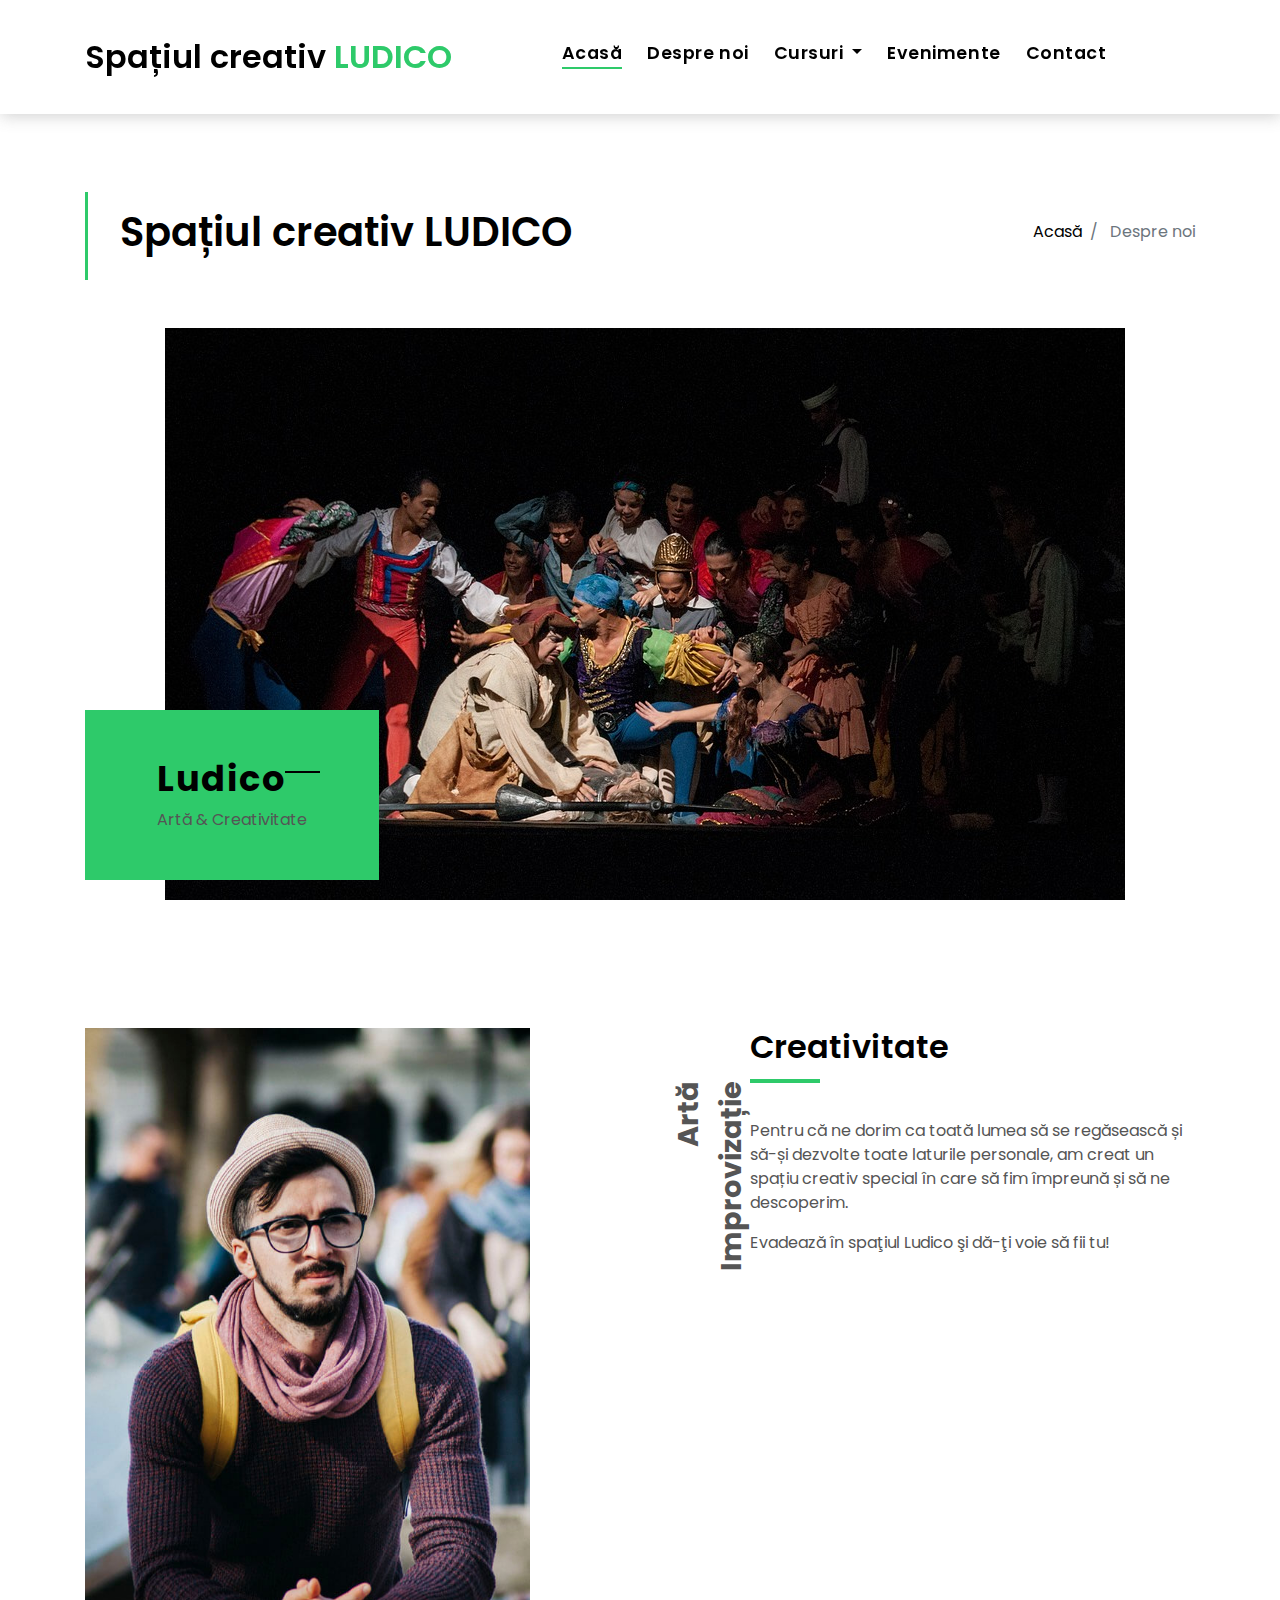
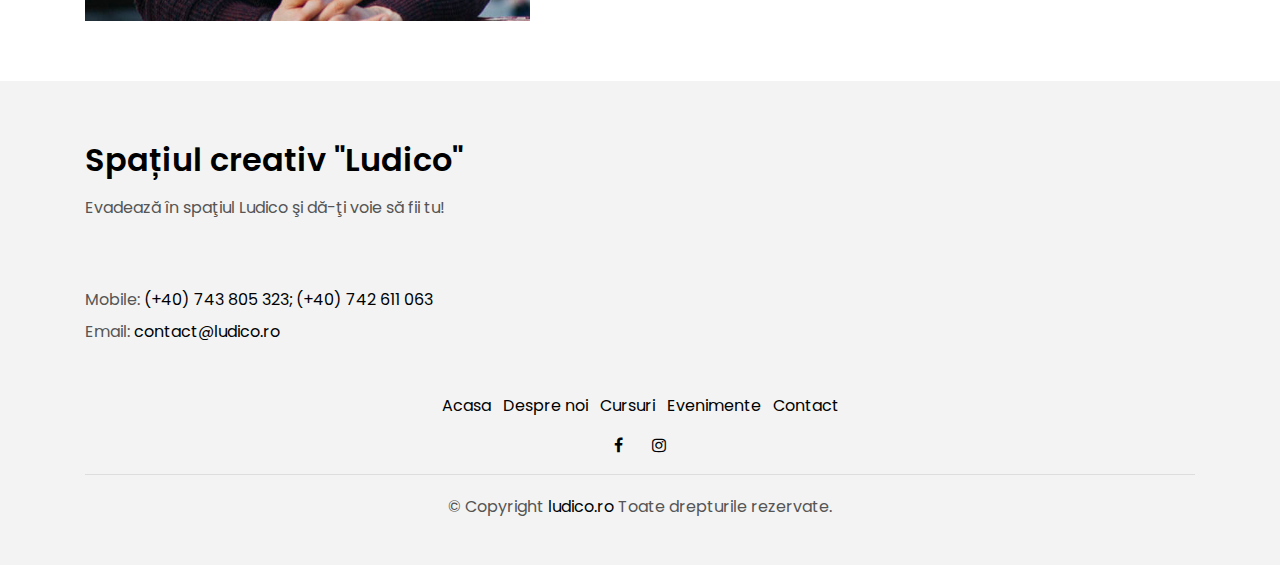
<file: ludico.ro/about.html>
<!DOCTYPE html>
<html lang="en">
<head>
    <meta charset="utf-8">
    <title>Spațiul creativ Ludico</title>
    <meta content="width=device-width, initial-scale=1.0" name="viewport">
    <meta content="" name="keywords">
    <meta content="" name="description">

    <!-- Favicons -->
    <link href="img/ludico/ludico_2.jpg" rel="icon">
    <link href="img/ludico/ludico_32.jpg" rel="apple-touch-icon">

    <!-- Google Fonts -->
    <link href="https://fonts.googleapis.com/css?family=Poppins:300,400,500,600,700" rel="stylesheet">

    <!-- Bootstrap CSS File -->
    <link href="lib/bootstrap/css/bootstrap.min.css" rel="stylesheet">

    <!-- Libraries CSS Files -->
    <link href="lib/font-awesome/css/font-awesome.min.css" rel="stylesheet">
    <link href="lib/animate/animate.min.css" rel="stylesheet">
    <link href="lib/ionicons/css/ionicons.min.css" rel="stylesheet">
    <link href="lib/owlcarousel/assets/owl.carousel.min.css" rel="stylesheet">

    <!-- Main Stylesheet File -->
    <link href="css/style.css" rel="stylesheet">
  </head>

<body>
  <div class="click-closed"></div>

  <!--/ Form Search Star /-->
  <!-- <div class="box-collapse">
    <div class="title-box-d">
      <h3 class="title-d">Search Property</h3>
    </div>
    <span class="close-box-collapse right-boxed ion-ios-close"></span>
    <div class="box-collapse-wrap form">
      <form class="form-a">
        <div class="row">
          <div class="col-md-12 mb-2">
            <div class="form-group">
              <label for="Type">Keyword</label>
              <input type="text" class="form-control form-control-lg form-control-a" placeholder="Keyword">
            </div>
          </div>
          <div class="col-md-6 mb-2">
            <div class="form-group">
              <label for="Type">Type</label>
              <select class="form-control form-control-lg form-control-a" id="Type">
                <option>All Type</option>
                <option>For Rent</option>
                <option>For Sale</option>
                <option>Open House</option>
              </select>
            </div>
          </div>
          <div class="col-md-6 mb-2">
            <div class="form-group">
              <label for="city">City</label>
              <select class="form-control form-control-lg form-control-a" id="city">
                <option>All City</option>
                <option>Alabama</option>
                <option>Arizona</option>
                <option>California</option>
                <option>Colorado</option>
              </select>
            </div>
          </div>
          <div class="col-md-6 mb-2">
            <div class="form-group">
              <label for="bedrooms">Bedrooms</label>
              <select class="form-control form-control-lg form-control-a" id="bedrooms">
                <option>Any</option>
                <option>01</option>
                <option>02</option>
                <option>03</option>
              </select>
            </div>
          </div>
          <div class="col-md-6 mb-2">
            <div class="form-group">
              <label for="garages">Garages</label>
              <select class="form-control form-control-lg form-control-a" id="garages">
                <option>Any</option>
                <option>01</option>
                <option>02</option>
                <option>03</option>
                <option>04</option>
              </select>
            </div>
          </div>
          <div class="col-md-6 mb-2">
            <div class="form-group">
              <label for="bathrooms">Bathrooms</label>
              <select class="form-control form-control-lg form-control-a" id="bathrooms">
                <option>Any</option>
                <option>01</option>
                <option>02</option>
                <option>03</option>
              </select>
            </div>
          </div>
          <div class="col-md-6 mb-2">
            <div class="form-group">
              <label for="price">Min Price</label>
              <select class="form-control form-control-lg form-control-a" id="price">
                <option>Unlimite</option>
                <option>$50,000</option>
                <option>$100,000</option>
                <option>$150,000</option>
                <option>$200,000</option>
              </select>
            </div>
          </div>
          <div class="col-md-12">
            <button type="submit" class="btn btn-b">Search Property</button>
          </div>
        </div>
      </form>
    </div>
  </div> -->
  <!--/ Form Search End /-->

  <!--/ Nav Star /-->
  <nav class="navbar navbar-default navbar-trans navbar-expand-lg fixed-top">
      <div class="container">
        <button class="navbar-toggler collapsed" type="button" data-toggle="collapse" data-target="#navbarDefault"
        aria-controls="navbarDefault" aria-expanded="false" aria-label="Toggle navigation">
        <span></span>
        <span></span>
        <span></span>
      </button>
      <a class="navbar-brand text-brand" href="index.html">Spațiul creativ <span class="color-b">LUDICO</span></a>
      <button type="button" class="btn btn-link nav-search navbar-toggle-box-collapse d-md-none" data-toggle="collapse"
      data-target="#navbarTogglerDemo01" aria-expanded="false">
      <span class="fa fa-search" aria-hidden="true"></span>
    </button>
    <div class="navbar-collapse collapse justify-content-center" id="navbarDefault">
      <ul class="navbar-nav">
        <li class="nav-item">
          <a class="nav-link active" href="index.html">Acasă</a>
        </li>

        <li class="nav-item">
          <a class="nav-link" href="about.html">Despre noi</a>
        </li>

        <li class="nav-item dropdown">
          <a class="nav-link dropdown-toggle" href="#" id="navbarDropdown" role="button" data-toggle="dropdown"
          aria-haspopup="true" aria-expanded="false">
          Cursuri
        </a>
        <div class="dropdown-menu" aria-labelledby="navbarDropdown">
          <a class="dropdown-item" href="curs-dezv-per.html">Curs de dezvoltare personală prin teatru</a>
          <a class="dropdown-item" href="curs-dictie.html">Curs practic de dicție</a>
          <a class="dropdown-item" href="curs-improvizatie.html">Curs de improvizație</a>
          <a class="dropdown-item" href="curs-avansati.html">Curs de teatru - Avansați</a>
        </div>
      </li>          

     <!--  <li class="nav-item">
        <a class="nav-link" href="blog-grid.html">Traineri</a>
      </li> -->

      <li class="nav-item">
        <a class="nav-link" href="evenimente.html">Evenimente</a>
      </li>

      <li class="nav-item">
        <a class="nav-link" href="contact.html">Contact</a>
      </li>
    </ul>
  </div>
 <!--  <button type="button" class="btn btn-b-n navbar-toggle-box-collapse d-none d-md-block" data-toggle="collapse"
  data-target="#navbarTogglerDemo01" aria-expanded="false">
  <span class="fa fa-search" aria-hidden="true"></span>
</button> -->
</div>
</nav>
  <!--/ Nav End /-->

  <!--/ Intro Single star /-->
  <section class="intro-single">
    <div class="container">
      <div class="row">
        <div class="col-md-12 col-lg-8">
          <div class="title-single-box">
            <h1 class="title-single">Spațiul creativ LUDICO</h1>
          </div>
        </div>
        <div class="col-md-12 col-lg-4">
          <nav aria-label="breadcrumb" class="breadcrumb-box d-flex justify-content-lg-end">
            <ol class="breadcrumb">
              <li class="breadcrumb-item">
                <a href="index.html">Acasă</a>
              </li>
              <li class="breadcrumb-item active" aria-current="page">
                Despre noi
              </li>
            </ol>
          </nav>
        </div>
      </div>
    </div>
  </section>
  <!--/ Intro Single End /-->

  <!--/ About Star /-->
  <section class="section-about">
    <div class="container">
      <div class="row">
        <div class="col-sm-12">
          <div class="about-img-box">
            <img src="img/ludico/teatru_7.jpg" alt="" class="img-fluid">
          </div>
          <div class="sinse-box">
            <h3 class="sinse-title">Ludico
              <span></span>
              <br> </h3>
            <p>Artă & Creativitate</p>
          </div>
        </div>
        <div class="col-md-12 section-t8">
          <div class="row">
            <div class="col-md-6 col-lg-5">
              <img src="img/about-2.jpg" alt="" class="img-fluid">
            </div>
            <div class="col-lg-2  d-none d-lg-block">
              <div class="title-vertical d-flex justify-content-start">
                <span>Artă <br>Improvizație</span>
              </div>
            </div>
            <div class="col-md-6 col-lg-5 section-md-t3">
              <div class="title-box-d">
                <h3 class="title-d">Creativitate
                  <span class="color-d"></span> 
                  <br> </h3>
              </div>
              <p class="color-text-a">
                Pentru că ne dorim ca toată lumea să se regăsească și să-și dezvolte toate laturile personale, am creat un spațiu creativ special în care să fim împreună și să ne descoperim.
              </p>
              <p class="color-text-a">
                Evadează în spaţiul Ludico şi dă-ţi voie să fii tu!
              </p>
            </div>
          </div>
        </div>
      </div>
    </div>
  </section>
  <!--/ About End /-->

  <!--/ Team Star /-->
  <!-- <section class="section-agents section-t8">
    <div class="container">
      <div class="row">
        <div class="col-md-12">
          <div class="title-wrap d-flex justify-content-between">
            <div class="title-box">
              <h2 class="title-a">Meet Our Team</h2>
            </div>
          </div>
        </div>
      </div>
      <div class="row">
        <div class="col-md-4">
          <div class="card-box-d">
            <div class="card-img-d">
              <img src="img/agent-7.jpg" alt="" class="img-d img-fluid">
            </div>
            <div class="card-overlay card-overlay-hover">
              <div class="card-header-d">
                <div class="card-title-d align-self-center">
                  <h3 class="title-d">
                    <a href="agent-single.html" class="link-two">Margaret Sotillo
                      <br> Escala</a>
                  </h3>
                </div>
              </div>
              <div class="card-body-d">
                <p class="content-d color-text-a">
                  Sed porttitor lectus nibh, Cras ultricies ligula sed magna dictum porta two.
                </p>
                <div class="info-agents color-a">
                  <p>
                    <strong>Phone: </strong> +54 356 945234</p>
                  <p>
                    <strong>Email: </strong> agents@example.com</p>
                </div>
              </div>
              <div class="card-footer-d">
                <div class="socials-footer d-flex justify-content-center">
                  <ul class="list-inline">
                    <li class="list-inline-item">
                      <a href="#" class="link-one">
                        <i class="fa fa-facebook" aria-hidden="true"></i>
                      </a>
                    </li>
                    <li class="list-inline-item">
                      <a href="#" class="link-one">
                        <i class="fa fa-twitter" aria-hidden="true"></i>
                      </a>
                    </li>
                    <li class="list-inline-item">
                      <a href="#" class="link-one">
                        <i class="fa fa-instagram" aria-hidden="true"></i>
                      </a>
                    </li>
                    <li class="list-inline-item">
                      <a href="#" class="link-one">
                        <i class="fa fa-pinterest-p" aria-hidden="true"></i>
                      </a>
                    </li>
                    <li class="list-inline-item">
                      <a href="#" class="link-one">
                        <i class="fa fa-dribbble" aria-hidden="true"></i>
                      </a>
                    </li>
                  </ul>
                </div>
              </div>
            </div>
          </div>
        </div>
        <div class="col-md-4">
          <div class="card-box-d">
            <div class="card-img-d">
              <img src="img/agent-6.jpg" alt="" class="img-d img-fluid">
            </div>
            <div class="card-overlay card-overlay-hover">
              <div class="card-header-d">
                <div class="card-title-d align-self-center">
                  <h3 class="title-d">
                    <a href="agent-single.html" class="link-two">Stiven Spilver
                      <br> Darw</a>
                  </h3>
                </div>
              </div>
              <div class="card-body-d">
                <p class="content-d color-text-a">
                  Sed porttitor lectus nibh, Cras ultricies ligula sed magna dictum porta two.
                </p>
                <div class="info-agents color-a">
                  <p>
                    <strong>Phone: </strong> +54 356 945234</p>
                  <p>
                    <strong>Email: </strong> agents@example.com</p>
                </div>
              </div>
              <div class="card-footer-d">
                <div class="socials-footer d-flex justify-content-center">
                  <ul class="list-inline">
                    <li class="list-inline-item">
                      <a href="#" class="link-one">
                        <i class="fa fa-facebook" aria-hidden="true"></i>
                      </a>
                    </li>
                    <li class="list-inline-item">
                      <a href="#" class="link-one">
                        <i class="fa fa-twitter" aria-hidden="true"></i>
                      </a>
                    </li>
                    <li class="list-inline-item">
                      <a href="#" class="link-one">
                        <i class="fa fa-instagram" aria-hidden="true"></i>
                      </a>
                    </li>
                    <li class="list-inline-item">
                      <a href="#" class="link-one">
                        <i class="fa fa-pinterest-p" aria-hidden="true"></i>
                      </a>
                    </li>
                    <li class="list-inline-item">
                      <a href="#" class="link-one">
                        <i class="fa fa-dribbble" aria-hidden="true"></i>
                      </a>
                    </li>
                  </ul>
                </div>
              </div>
            </div>
          </div>
        </div>
        <div class="col-md-4">
          <div class="card-box-d">
            <div class="card-img-d">
              <img src="img/agent-5.jpg" alt="" class="img-d img-fluid">
            </div>
            <div class="card-overlay card-overlay-hover">
              <div class="card-header-d">
                <div class="card-title-d align-self-center">
                  <h3 class="title-d">
                    <a href="agent-single.html" class="link-two">Emma Toledo
                      <br> Cascada</a>
                  </h3>
                </div>
              </div>
              <div class="card-body-d">
                <p class="content-d color-text-a">
                  Sed porttitor lectus nibh, Cras ultricies ligula sed magna dictum porta two.
                </p>
                <div class="info-agents color-a">
                  <p>
                    <strong>Phone: </strong> +54 356 945234</p>
                  <p>
                    <strong>Email: </strong> agents@example.com</p>
                </div>
              </div>
              <div class="card-footer-d">
                <div class="socials-footer d-flex justify-content-center">
                  <ul class="list-inline">
                    <li class="list-inline-item">
                      <a href="#" class="link-one">
                        <i class="fa fa-facebook" aria-hidden="true"></i>
                      </a>
                    </li>
                    <li class="list-inline-item">
                      <a href="#" class="link-one">
                        <i class="fa fa-twitter" aria-hidden="true"></i>
                      </a>
                    </li>
                    <li class="list-inline-item">
                      <a href="#" class="link-one">
                        <i class="fa fa-instagram" aria-hidden="true"></i>
                      </a>
                    </li>
                    <li class="list-inline-item">
                      <a href="#" class="link-one">
                        <i class="fa fa-pinterest-p" aria-hidden="true"></i>
                      </a>
                    </li>
                    <li class="list-inline-item">
                      <a href="#" class="link-one">
                        <i class="fa fa-dribbble" aria-hidden="true"></i>
                      </a>
                    </li>
                  </ul>
                </div>
              </div>
            </div>
          </div>
        </div>
      </div>
    </div>
  </section> -->
  <!--/ Team End /-->

  <!--/ footer Star /-->
  <section class="section-footer">
    <div class="container">
      <div class="row">
        <div class="col-sm-12 col-md-6">
          <div class="widget-a">
            <div class="w-header-a">
              <h3 class="w-title-a text-brand">Spațiul creativ "Ludico"</h3>
            </div>
            <div class="w-body-a">
              <p class="w-text-a color-text-a">
                Evadează în spaţiul Ludico şi dă-ţi voie să fii tu!
              </p>
            </div><br><br>
            <div class="w-footer-a">
              <ul class="list-unstyled">
                <li class="color-a">
                  <span class="color-text-a">Mobile: </span> (+40) 743 805 323; (+40) 742 611 063 </li>
                  <li class="color-a">
                    <span class="color-text-a">Email: </span> contact@ludico.ro </li>
                  </ul>
                </div>
              </div>
            </div>
            <div class="col-sm-12 col-md-6 section-md-t3">
              <div class="widget-a">                                                   
                <div class="w-body-a">
                  <div class="w-body-a">
                    <iframe src="https://www.google.com/maps/embed?pb=!1m18!1m12!1m3!1d2732.402634334694!2d23.592218115758552!3d46.77667005293004!2m3!1f0!2f0!3f0!3m2!1i1024!2i768!4f13.1!3m3!1m2!1s0x47490e9f93e24d63%3A0xe3e60020430643cc!2sStrada%20Ploie%C8%99ti%2017-19%2C%20Cluj-Napoca%20400157!5e0!3m2!1sen!2sro!4v1569964801865!5m2!1sen!2sro"
                    width="100%" height="200" frameborder="0" style="border:0"></iframe>
                  </div>
                </div>
              </div>
            </div>
          </div>
        </div>
      </section>
      <footer>
        <div class="container">
          <div class="row">
            <div class="col-md-12">
              <nav class="nav-footer">
                <ul class="list-inline">
                  <li class="list-inline-item">
                    <a href="index.html">Acasa</a>
                  </li>
                  <li class="list-inline-item">
                    <a href="about.html">Despre noi</a>
                  </li>
                  <li class="list-inline-item">
                    <a href="index.html#sectiune-cursuri">Cursuri</a>
                  </li>                  
                  <li class="list-inline-item">
                    <a href="evenimente.html">Evenimente</a>
                  </li>
                  <li class="list-inline-item">
                    <a href="contact.html">Contact</a>
                  </li>
                </ul>
              </nav>
              <div class="socials-a">
                <ul class="list-inline">
                  <li class="list-inline-item">
                    <a href="https://www.facebook.com/ludicogroup/">
                      <i class="fa fa-facebook" aria-hidden="true"></i>
                    </a>
                  </li>                                                    
                  <li class="list-inline-item">
                    <a href="https://www.instagram.com/ludico_spatiucreativ/">
                      <i class="fa fa-instagram" aria-hidden="true"></i>
                    </a>
                  </li>                                                     
                </ul>
              </div>
              <div class="copyright-footer">
                <p class="copyright color-text-a">
                  &copy; Copyright
                  <span class="color-a">ludico.ro</span> Toate drepturile rezervate.
                </p>
              </div>
            </div>
          </div>
        </div>
      </div>
    </footer>
  <!--/ Footer End /-->

  <a href="#" class="back-to-top"><i class="fa fa-chevron-up"></i></a>
  <div id="preloader"></div>

  <!-- JavaScript Libraries -->
  <script src="lib/jquery/jquery.min.js"></script>
  <script src="lib/jquery/jquery-migrate.min.js"></script>
  <script src="lib/popper/popper.min.js"></script>
  <script src="lib/bootstrap/js/bootstrap.min.js"></script>
  <script src="lib/easing/easing.min.js"></script>
  <script src="lib/owlcarousel/owl.carousel.min.js"></script>
  <script src="lib/scrollreveal/scrollreveal.min.js"></script>
  <!-- Contact Form JavaScript File -->
  <script src="contactform/contactform.js"></script>

  <!-- Template Main Javascript File -->
  <script src="js/main.js"></script>

</body>
</html>
</file>
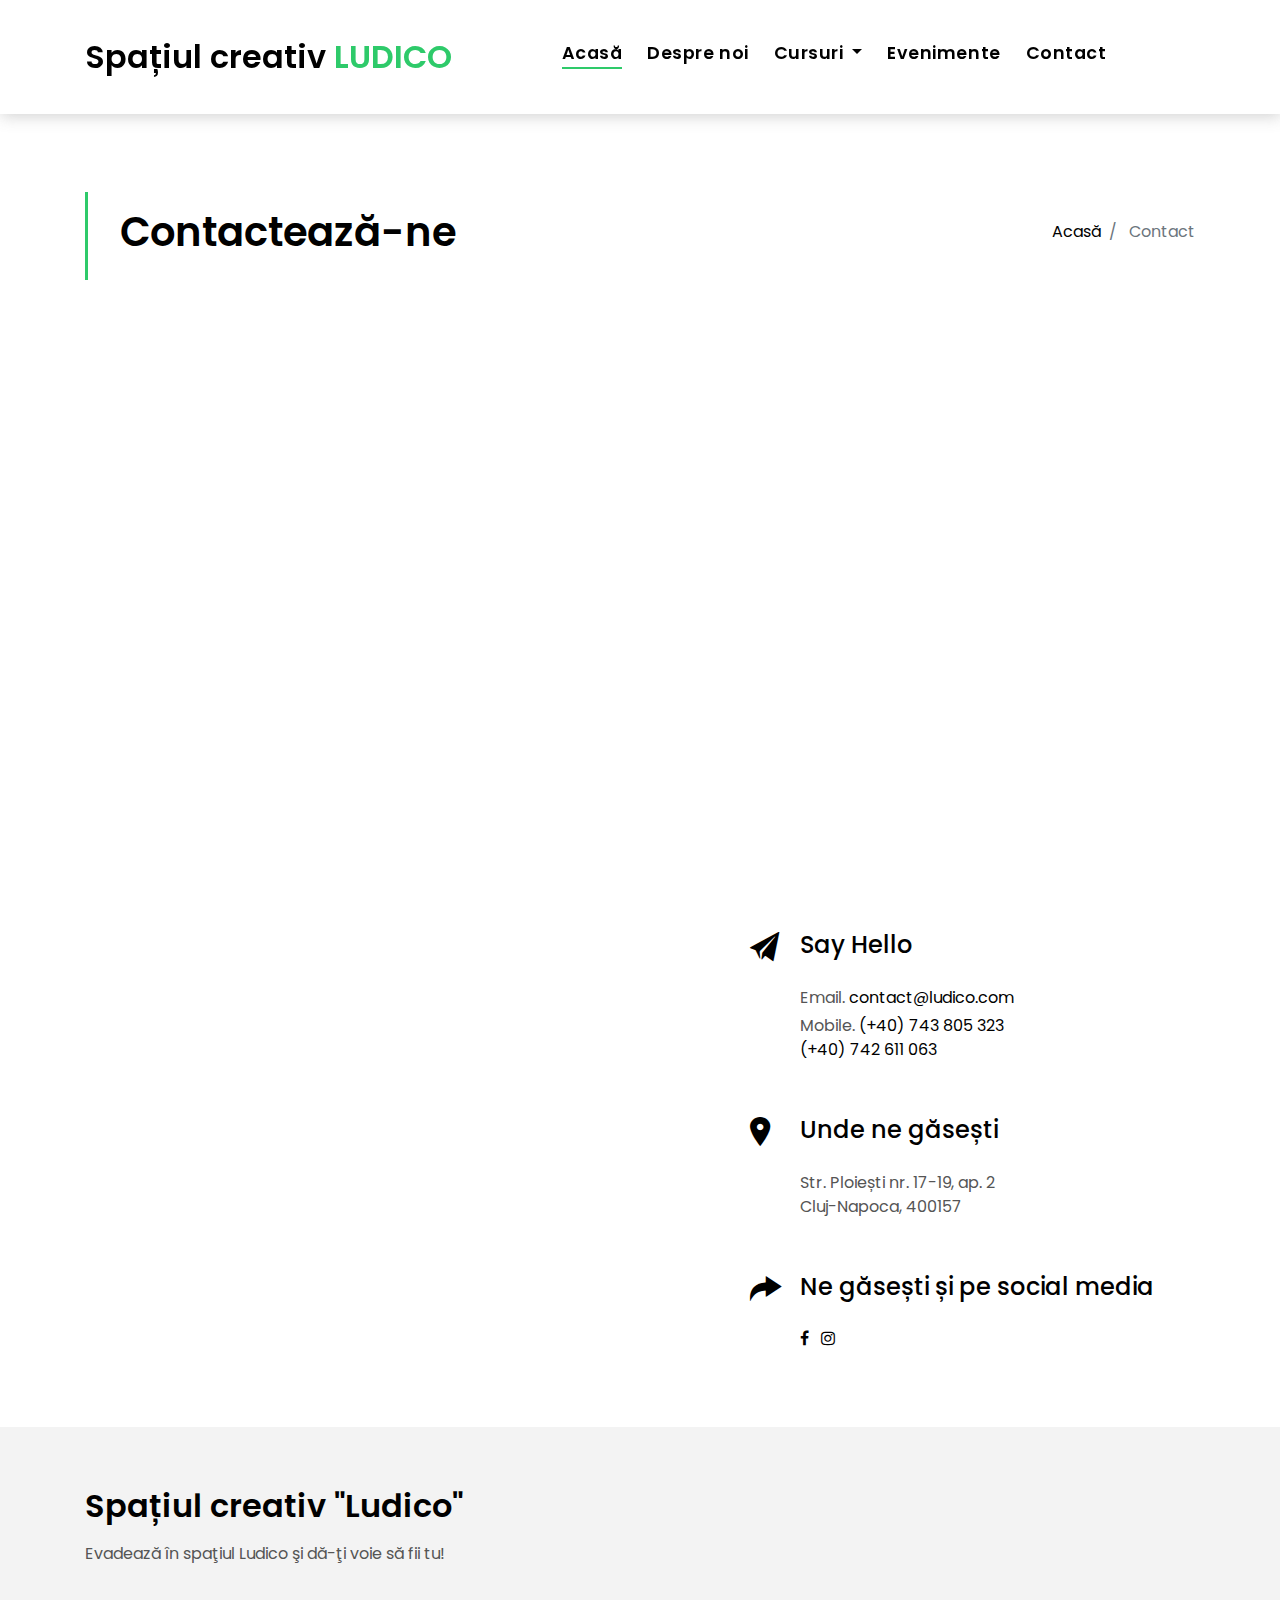
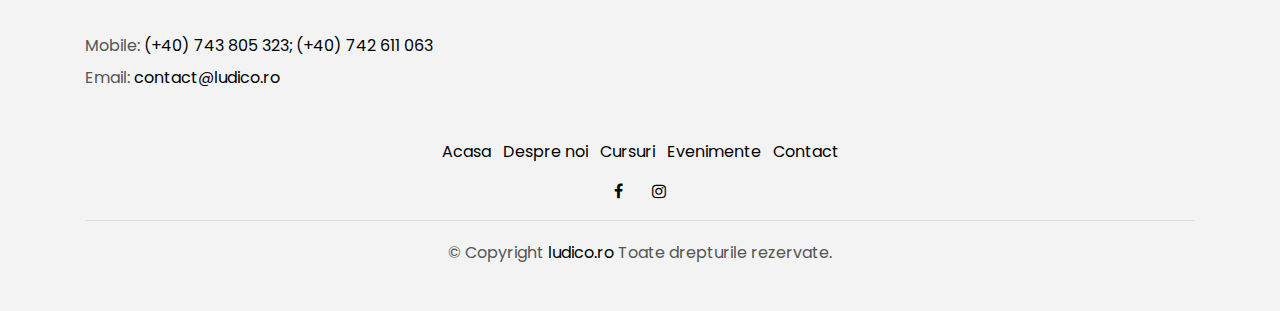
<file: ludico.ro/contact.html>
<!DOCTYPE html>
<html lang="en">
<head>
  <meta charset="utf-8">
  <title>Spațiul creativ Ludico</title>
  <meta content="width=device-width, initial-scale=1.0" name="viewport">
  <meta content="" name="keywords">
  <meta content="" name="description">

  <!-- Favicons -->
  <link href="img/favicon.png" rel="icon">
  <link href="img/apple-touch-icon.png" rel="apple-touch-icon">

  <!-- Google Fonts -->
  <link href="https://fonts.googleapis.com/css?family=Poppins:300,400,500,600,700" rel="stylesheet">

  <!-- Bootstrap CSS File -->
  <link href="lib/bootstrap/css/bootstrap.min.css" rel="stylesheet">

  <!-- Libraries CSS Files -->
  <link href="lib/font-awesome/css/font-awesome.min.css" rel="stylesheet">
  <link href="lib/animate/animate.min.css" rel="stylesheet">
  <link href="lib/ionicons/css/ionicons.min.css" rel="stylesheet">
  <link href="lib/owlcarousel/assets/owl.carousel.min.css" rel="stylesheet">

  <!-- Main Stylesheet File -->
  <link href="css/style.css" rel="stylesheet">
</head>

<body>
  <div class="click-closed"></div>

  <!--/ Form Search Star /-->
  <!-- <div class="box-collapse">
    <div class="title-box-d">
      <h3 class="title-d">Search Property</h3>
    </div>
    <span class="close-box-collapse right-boxed ion-ios-close"></span>
    <div class="box-collapse-wrap form">
      <form class="form-a">
        <div class="row">
          <div class="col-md-12 mb-2">
            <div class="form-group">
              <label for="Type">Keyword</label>
              <input type="text" class="form-control form-control-lg form-control-a" placeholder="Keyword">
            </div>
          </div>
          <div class="col-md-6 mb-2">
            <div class="form-group">
              <label for="Type">Type</label>
              <select class="form-control form-control-lg form-control-a" id="Type">
                <option>All Type</option>
                <option>For Rent</option>
                <option>For Sale</option>
                <option>Open House</option>
              </select>
            </div>
          </div>
          <div class="col-md-6 mb-2">
            <div class="form-group">
              <label for="city">City</label>
              <select class="form-control form-control-lg form-control-a" id="city">
                <option>All City</option>
                <option>Alabama</option>
                <option>Arizona</option>
                <option>California</option>
                <option>Colorado</option>
              </select>
            </div>
          </div>
          <div class="col-md-6 mb-2">
            <div class="form-group">
              <label for="bedrooms">Bedrooms</label>
              <select class="form-control form-control-lg form-control-a" id="bedrooms">
                <option>Any</option>
                <option>01</option>
                <option>02</option>
                <option>03</option>
              </select>
            </div>
          </div>
          <div class="col-md-6 mb-2">
            <div class="form-group">
              <label for="garages">Garages</label>
              <select class="form-control form-control-lg form-control-a" id="garages">
                <option>Any</option>
                <option>01</option>
                <option>02</option>
                <option>03</option>
                <option>04</option>
              </select>
            </div>
          </div>
          <div class="col-md-6 mb-2">
            <div class="form-group">
              <label for="bathrooms">Bathrooms</label>
              <select class="form-control form-control-lg form-control-a" id="bathrooms">
                <option>Any</option>
                <option>01</option>
                <option>02</option>
                <option>03</option>
              </select>
            </div>
          </div>
          <div class="col-md-6 mb-2">
            <div class="form-group">
              <label for="price">Min Price</label>
              <select class="form-control form-control-lg form-control-a" id="price">
                <option>Unlimite</option>
                <option>$50,000</option>
                <option>$100,000</option>
                <option>$150,000</option>
                <option>$200,000</option>
              </select>
            </div>
          </div>
          <div class="col-md-12">
            <button type="submit" class="btn btn-b">Search Property</button>
          </div>
        </div>
      </form>
    </div>
  </div> -->
  <!--/ Form Search End /-->

  <!--/ Nav Star /-->
  <nav class="navbar navbar-default navbar-trans navbar-expand-lg fixed-top">
      <div class="container">
        <button class="navbar-toggler collapsed" type="button" data-toggle="collapse" data-target="#navbarDefault"
        aria-controls="navbarDefault" aria-expanded="false" aria-label="Toggle navigation">
        <span></span>
        <span></span>
        <span></span>
      </button>
      <a class="navbar-brand text-brand" href="index.html">Spațiul creativ <span class="color-b">LUDICO</span></a>
      <button type="button" class="btn btn-link nav-search navbar-toggle-box-collapse d-md-none" data-toggle="collapse"
      data-target="#navbarTogglerDemo01" aria-expanded="false">
      <span class="fa fa-search" aria-hidden="true"></span>
    </button>
    <div class="navbar-collapse collapse justify-content-center" id="navbarDefault">
      <ul class="navbar-nav">
        <li class="nav-item">
          <a class="nav-link active" href="index.html">Acasă</a>
        </li>

        <li class="nav-item">
          <a class="nav-link" href="about.html">Despre noi</a>
        </li>

        <li class="nav-item dropdown">
          <a class="nav-link dropdown-toggle" href="#" id="navbarDropdown" role="button" data-toggle="dropdown"
          aria-haspopup="true" aria-expanded="false">
          Cursuri
        </a>
        <div class="dropdown-menu" aria-labelledby="navbarDropdown">
          <a class="dropdown-item" href="blog-single.html">Curs de dezvoltare personală prin teatru</a>
          <a class="dropdown-item" href="curs-dictie.html">Curs practic de dicție</a>
          <a class="dropdown-item" href="curs-improvizatie.html">Curs de improvizație</a>
          <a class="dropdown-item" href="curs-avansati.html">Curs de teatru - Avansați</a>
        </div>
      </li>          

      <!-- <li class="nav-item">
        <a class="nav-link" href="blog-grid.html">Traineri</a>
      </li> -->

      <li class="nav-item">
        <a class="nav-link" href="evenimente.html">Evenimente</a>
      </li>

      <li class="nav-item">
        <a class="nav-link" href="contact.html">Contact</a>
      </li>
    </ul>
  </div>
 <!--  <button type="button" class="btn btn-b-n navbar-toggle-box-collapse d-none d-md-block" data-toggle="collapse"
  data-target="#navbarTogglerDemo01" aria-expanded="false">
  <span class="fa fa-search" aria-hidden="true"></span>
</button> -->
</div>
</nav>
  <!--/ Nav End /-->

  <!--/ Intro Single star /-->
  <section class="intro-single">
    <div class="container">
      <div class="row">
        <div class="col-md-12 col-lg-8">
          <div class="title-single-box">
            <h1 class="title-single">Contactează-ne</h1>
            <span class="color-text-a"></span>
          </div>
        </div>
        <div class="col-md-12 col-lg-4">
          <nav aria-label="breadcrumb" class="breadcrumb-box d-flex justify-content-lg-end">
            <ol class="breadcrumb">
              <li class="breadcrumb-item">
                <a href="index.html">Acasă</a>
              </li>
              <li class="breadcrumb-item active" aria-current="page">
                Contact
              </li>
            </ol>
          </nav>
        </div>
      </div>
    </div>
  </section>
  <!--/ Intro Single End /-->

  <!--/ Contact Star /-->
  <section class="contact">
    <div class="container">
      <div class="row">
        <div class="col-sm-12">
          <div class="contact-map box">
            <div id="map" class="contact-map">
              <iframe src="https://www.google.com/maps/embed?pb=!1m18!1m12!1m3!1d2732.402634334694!2d23.592218115758552!3d46.77667005293004!2m3!1f0!2f0!3f0!3m2!1i1024!2i768!4f13.1!3m3!1m2!1s0x47490e9f93e24d63%3A0xe3e60020430643cc!2sStrada%20Ploie%C8%99ti%2017-19%2C%20Cluj-Napoca%20400157!5e0!3m2!1sen!2sro!4v1569964801865!5m2!1sen!2sro"
                width="100%" height="450" frameborder="0" style="border:0" allowfullscreen></iframe>
            </div>
          </div>
        </div>
        <div class="col-sm-12 section-t8">
          <div class="row">
            <div class="col-md-7">
             <!--  <form class="form-a contactForm" action="" method="post" role="form">
                <div id="sendmessage">Your message has been sent. Thank you!</div>
                <div id="errormessage"></div>
                <div class="row">
                  <div class="col-md-6 mb-3">
                    <div class="form-group">
                      <input type="text" name="name" class="form-control form-control-lg form-control-a" placeholder="Your Name" data-rule="minlen:4" data-msg="Please enter at least 4 chars">
                      <div class="validation"></div>
                    </div>
                  </div>
                  <div class="col-md-6 mb-3">
                    <div class="form-group">
                      <input name="email" type="email" class="form-control form-control-lg form-control-a" placeholder="Your Email" data-rule="email" data-msg="Please enter a valid email">
                      <div class="validation"></div>
                    </div>
                  </div>
                  <div class="col-md-12 mb-3">
                    <div class="form-group">
                      <input type="url" name="subject" class="form-control form-control-lg form-control-a" placeholder="Subject" data-rule="minlen:4" data-msg="Please enter at least 8 chars of subject">
                      <div class="validation"></div>
                    </div>
                  </div>
                  <div class="col-md-12 mb-3">
                    <div class="form-group">
                      <textarea name="message" class="form-control" name="message" cols="45" rows="8" data-rule="required" data-msg="Please write something for us" placeholder="Message"></textarea>
                      <div class="validation"></div>
                    </div>
                  </div>
                  <div class="col-md-12">
                    <button type="submit" class="btn btn-a">Send Message</button>
                  </div>
                </div>
              </form> -->
            </div>
            <div class="col-md-5 section-md-t3">
              <div class="icon-box section-b2">
                <div class="icon-box-icon">
                  <span class="ion-ios-paper-plane"></span>
                </div>
                <div class="icon-box-content table-cell">
                  <div class="icon-box-title">
                    <h4 class="icon-title">Say Hello</h4>
                  </div>
                  <div class="icon-box-content">
                    <p class="mb-1">Email.
                      <span class="color-a">contact@ludico.com</span>
                    </p>
                    <p class="mb-1">Mobile.
                      <span class="color-a">(+40) 743 805 323</span>
                      <br>
                      <span class="color-a">(+40) 742 611 063</span>
                    </p>
                  </div>
                </div>
              </div>
              <div class="icon-box section-b2">
                <div class="icon-box-icon">
                  <span class="ion-ios-pin"></span>
                </div>
                <div class="icon-box-content table-cell">
                  <div class="icon-box-title">
                    <h4 class="icon-title">Unde ne găsești</h4>
                  </div>
                  <div class="icon-box-content">
                    <p class="mb-1">
                      Str. Ploiești nr. 17-19, ap. 2
                      <br>Cluj-Napoca, 400157
                    </p>
                  </div>
                </div>
              </div>
              <div class="icon-box">
                <div class="icon-box-icon">
                  <span class="ion-ios-redo"></span>
                </div>
                <div class="icon-box-content table-cell">
                  <div class="icon-box-title">
                    <h4 class="icon-title">Ne găsești și pe social media</h4>
                  </div>
                  <div class="icon-box-content">
                    <div class="socials-footer">
                      <ul class="list-inline">                      
                        <li class="list-inline-item">
                          <a href="https://www.facebook.com/ludicogroup/" class="link-one">
                            <i class="fa fa-facebook" aria-hidden="true"></i>
                          </a>
                        </li>
                        </li>
                        <li class="list-inline-item">
                          <a href="https://www.instagram.com/ludico_spatiucreativ/" class="link-one">
                            <i class="fa fa-instagram" aria-hidden="true"></i>
                          </a>
                        </li>
                      </ul>
                    </div>
                  </div>
                </div>
              </div>
            </div>
          </div>
        </div>
      </div>
    </div>
  </section>
  <!--/ Contact End /-->

  <!--/ footer Star /-->
  <section class="section-footer">
    <div class="container">
      <div class="row">
        <div class="col-sm-12 col-md-6">
          <div class="widget-a">
            <div class="w-header-a">
              <h3 class="w-title-a text-brand">Spațiul creativ "Ludico"</h3>
            </div>
            <div class="w-body-a">
              <p class="w-text-a color-text-a">
                Evadează în spaţiul Ludico şi dă-ţi voie să fii tu!
              </p>
            </div><br><br>
            <div class="w-footer-a">
              <ul class="list-unstyled">
                <li class="color-a">
                  <span class="color-text-a">Mobile: </span> (+40) 743 805 323; (+40) 742 611 063 </li>
                  <li class="color-a">
                    <span class="color-text-a">Email: </span> contact@ludico.ro </li>
                  </ul>
                </div>
              </div>
            </div>
            <div class="col-sm-12 col-md-6 section-md-t3">
              <div class="widget-a">                                                   
                <div class="w-body-a">
                  <div class="w-body-a">
                    <iframe src="https://www.google.com/maps/embed?pb=!1m18!1m12!1m3!1d2732.402634334694!2d23.592218115758552!3d46.77667005293004!2m3!1f0!2f0!3f0!3m2!1i1024!2i768!4f13.1!3m3!1m2!1s0x47490e9f93e24d63%3A0xe3e60020430643cc!2sStrada%20Ploie%C8%99ti%2017-19%2C%20Cluj-Napoca%20400157!5e0!3m2!1sen!2sro!4v1569964801865!5m2!1sen!2sro"
                    width="100%" height="200" frameborder="0" style="border:0"></iframe>
                  </div>
                </div>
              </div>
            </div>
          </div>
        </div>
      </section>
      <footer>
        <div class="container">
          <div class="row">
            <div class="col-md-12">
              <nav class="nav-footer">
                <ul class="list-inline">
                  <li class="list-inline-item">
                    <a href="index.html">Acasa</a>
                  </li>
                  <li class="list-inline-item">
                    <a href="about.html">Despre noi</a>
                  </li>
                  <li class="list-inline-item">
                    <a href="index.html#sectiune-cursuri">Cursuri</a>
                  </li>                  
                  <li class="list-inline-item">
                    <a href="evenimente.html">Evenimente</a>
                  </li>
                  <li class="list-inline-item">
                    <a href="contact.html">Contact</a>
                  </li>
                </ul>
              </nav>
              <div class="socials-a">
                <ul class="list-inline">
                  <li class="list-inline-item">
                    <a href="https://www.facebook.com/ludicogroup/">
                      <i class="fa fa-facebook" aria-hidden="true"></i>
                    </a>
                  </li>                                                    
                  <li class="list-inline-item">
                    <a href="https://www.instagram.com/ludico_spatiucreativ/">
                      <i class="fa fa-instagram" aria-hidden="true"></i>
                    </a>
                  </li>                                                     
                </ul>
              </div>
              <div class="copyright-footer">
                <p class="copyright color-text-a">
                  &copy; Copyright
                  <span class="color-a">ludico.ro</span> Toate drepturile rezervate.
                </p>
              </div>
            </div>
          </div>
        </div>
      </div>
    </footer>
  <!--/ Footer End /-->

  <a href="#" class="back-to-top"><i class="fa fa-chevron-up"></i></a>
  <div id="preloader"></div>

  <!-- JavaScript Libraries -->
  <script src="lib/jquery/jquery.min.js"></script>
  <script src="lib/jquery/jquery-migrate.min.js"></script>
  <script src="lib/popper/popper.min.js"></script>
  <script src="lib/bootstrap/js/bootstrap.min.js"></script>
  <script src="lib/easing/easing.min.js"></script>
  <script src="lib/owlcarousel/owl.carousel.min.js"></script>
  <script src="lib/scrollreveal/scrollreveal.min.js"></script>
  <!-- Contact Form JavaScript File -->
  <script src="contactform/contactform.js"></script>

  <!-- Template Main Javascript File -->
  <script src="js/main.js"></script>

</body>
</html>
</file>
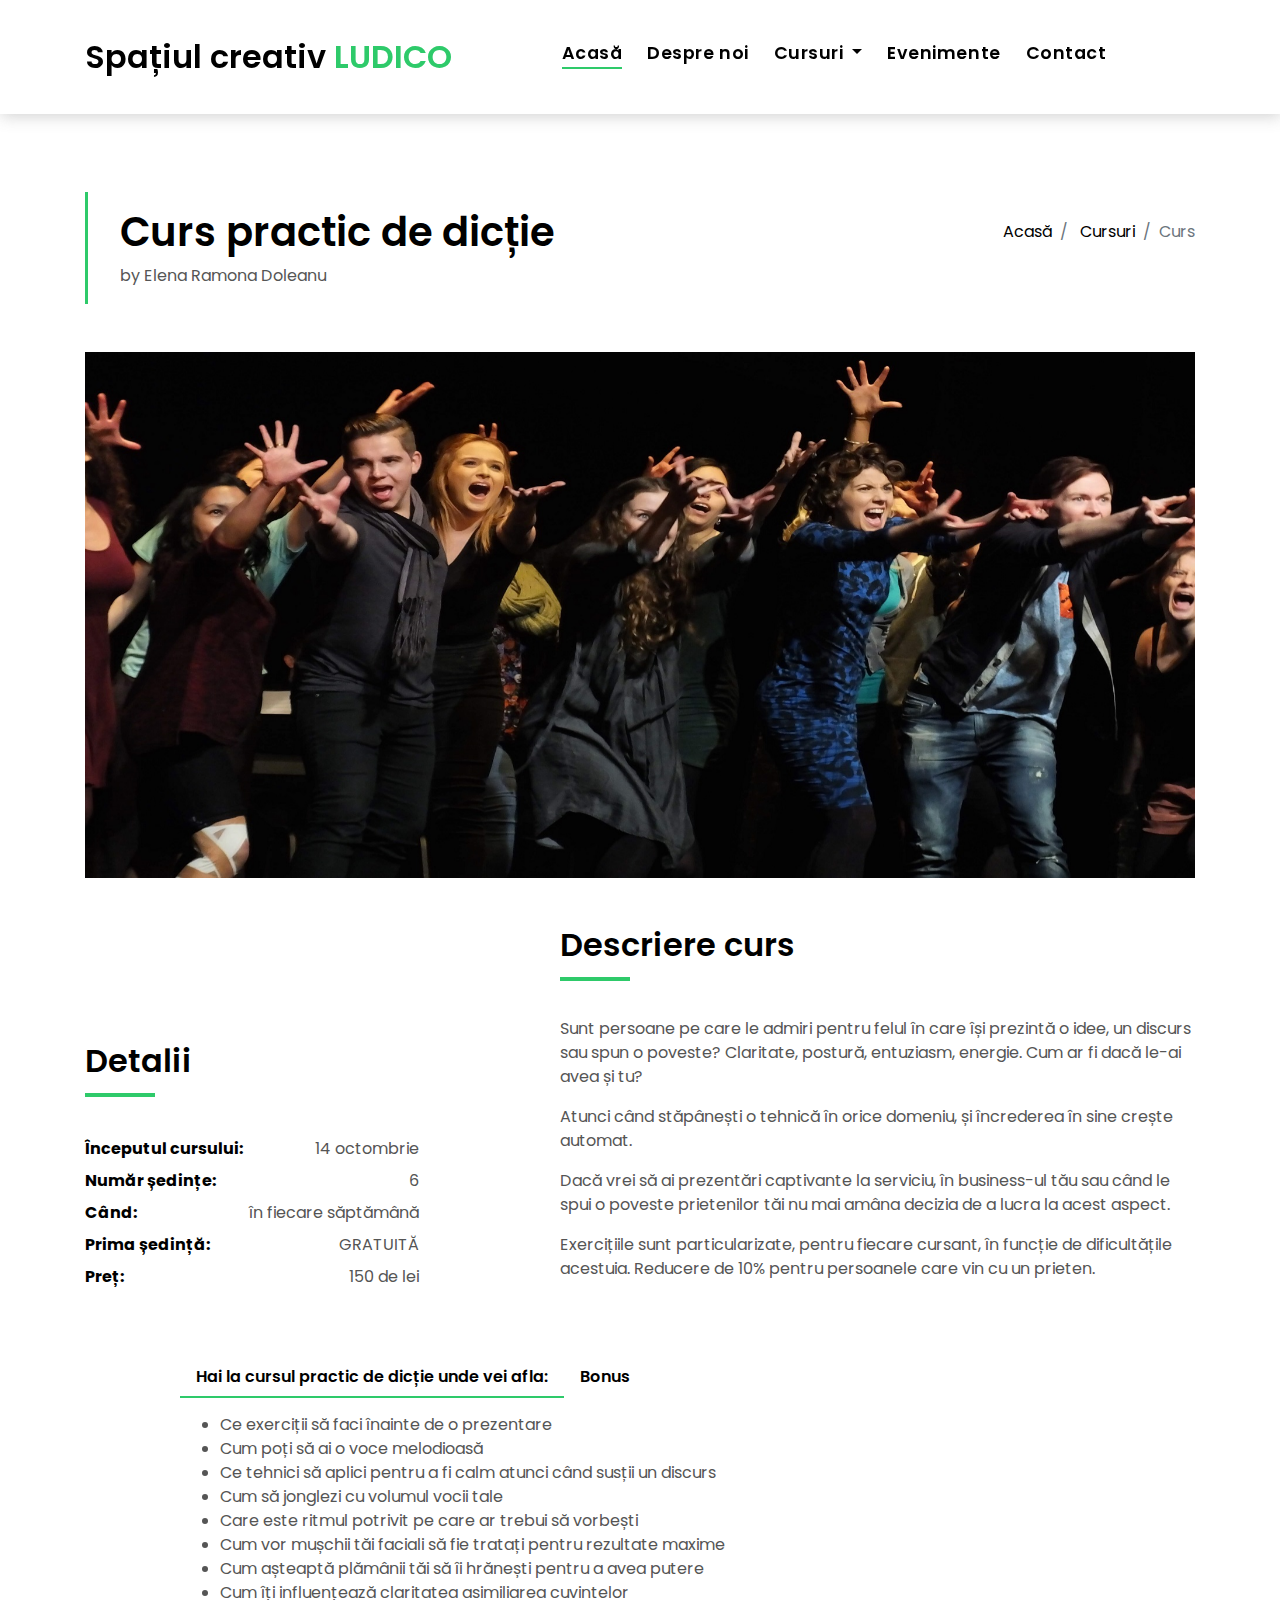
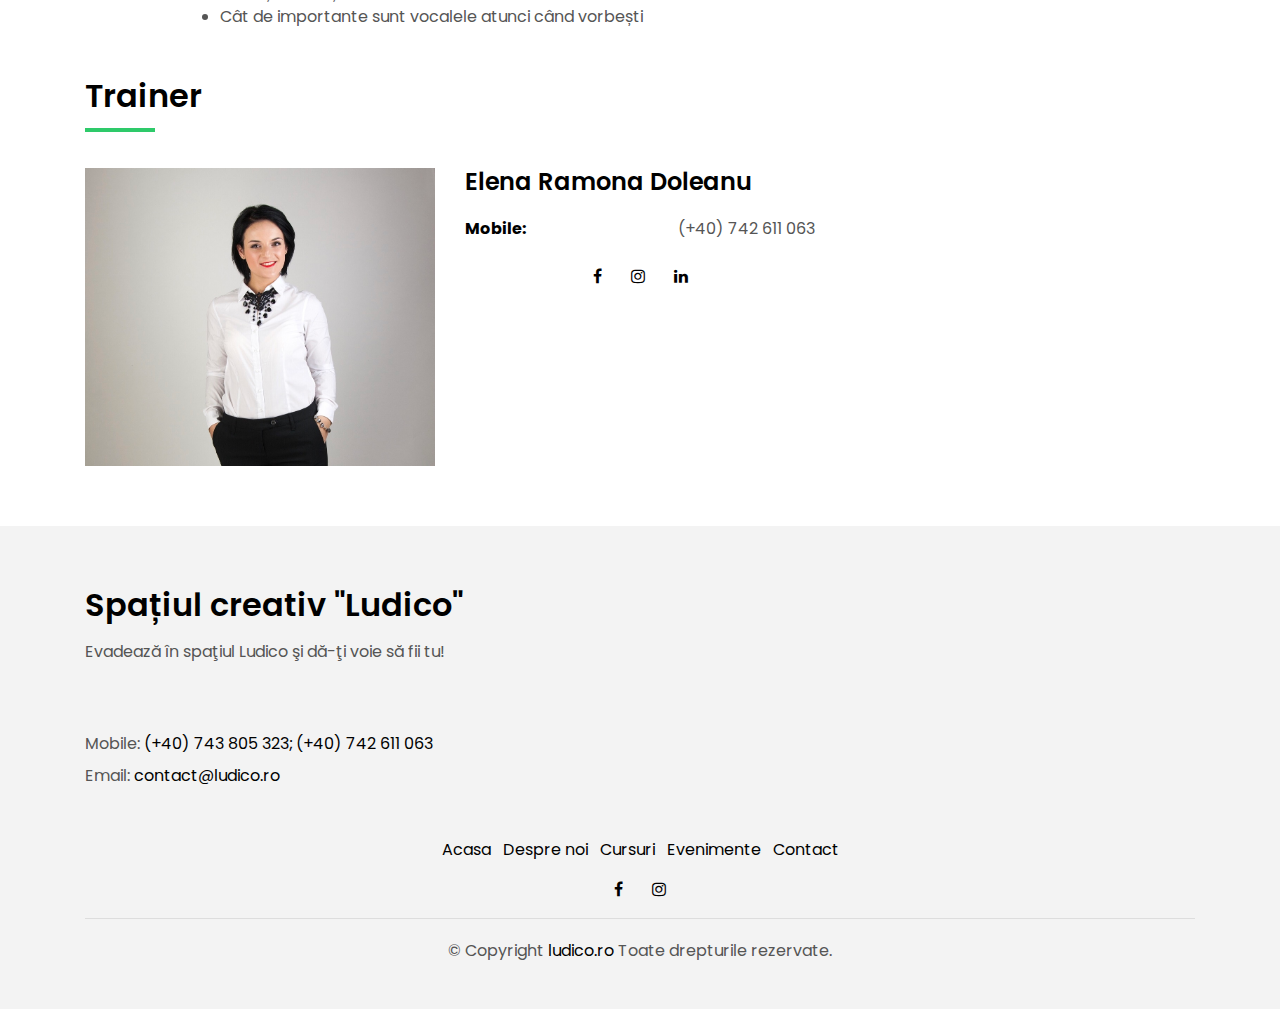
<file: ludico.ro/curs-dictie.html>
<!DOCTYPE html>
<html lang="en">
<head>
    <meta charset="utf-8">
    <title>Spațiul creativ Ludico</title>
    <meta content="width=device-width, initial-scale=1.0" name="viewport">
    <meta content="" name="keywords">
    <meta content="" name="description">

    <!-- Favicons -->
    <link href="img/ludico/ludico_2.jpg" rel="icon">
    <link href="img/ludico/ludico_32.jpg" rel="apple-touch-icon">

    <!-- Google Fonts -->
    <link href="https://fonts.googleapis.com/css?family=Poppins:300,400,500,600,700" rel="stylesheet">

    <!-- Bootstrap CSS File -->
    <link href="lib/bootstrap/css/bootstrap.min.css" rel="stylesheet">

    <!-- Libraries CSS Files -->
    <link href="lib/font-awesome/css/font-awesome.min.css" rel="stylesheet">
    <link href="lib/animate/animate.min.css" rel="stylesheet">
    <link href="lib/ionicons/css/ionicons.min.css" rel="stylesheet">
    <link href="lib/owlcarousel/assets/owl.carousel.min.css" rel="stylesheet">

    <!-- Main Stylesheet File -->
    <link href="css/style.css" rel="stylesheet">
  </head>

<body>
  <div class="click-closed"></div>

  <!--/ Form Search Star /-->
  <!-- <div class="box-collapse">
    <div class="title-box-d">
      <h3 class="title-d">Search Property</h3>
    </div>
    <span class="close-box-collapse right-boxed ion-ios-close"></span>
    <div class="box-collapse-wrap form">
      <form class="form-a">
        <div class="row">
          <div class="col-md-12 mb-2">
            <div class="form-group">
              <label for="Type">Keyword</label>
              <input type="text" class="form-control form-control-lg form-control-a" placeholder="Keyword">
            </div>
          </div>
          <div class="col-md-6 mb-2">
            <div class="form-group">
              <label for="Type">Type</label>
              <select class="form-control form-control-lg form-control-a" id="Type">
                <option>All Type</option>
                <option>For Rent</option>
                <option>For Sale</option>
                <option>Open House</option>
              </select>
            </div>
          </div>
          <div class="col-md-6 mb-2">
            <div class="form-group">
              <label for="city">City</label>
              <select class="form-control form-control-lg form-control-a" id="city">
                <option>All City</option>
                <option>Alabama</option>
                <option>Arizona</option>
                <option>California</option>
                <option>Colorado</option>
              </select>
            </div>
          </div>
          <div class="col-md-6 mb-2">
            <div class="form-group">
              <label for="bedrooms">Bedrooms</label>
              <select class="form-control form-control-lg form-control-a" id="bedrooms">
                <option>Any</option>
                <option>01</option>
                <option>02</option>
                <option>03</option>
              </select>
            </div>
          </div>
          <div class="col-md-6 mb-2">
            <div class="form-group">
              <label for="garages">Garages</label>
              <select class="form-control form-control-lg form-control-a" id="garages">
                <option>Any</option>
                <option>01</option>
                <option>02</option>
                <option>03</option>
                <option>04</option>
              </select>
            </div>
          </div>
          <div class="col-md-6 mb-2">
            <div class="form-group">
              <label for="bathrooms">Bathrooms</label>
              <select class="form-control form-control-lg form-control-a" id="bathrooms">
                <option>Any</option>
                <option>01</option>
                <option>02</option>
                <option>03</option>
              </select>
            </div>
          </div>
          <div class="col-md-6 mb-2">
            <div class="form-group">
              <label for="price">Min Price</label>
              <select class="form-control form-control-lg form-control-a" id="price">
                <option>Unlimite</option>
                <option>$50,000</option>
                <option>$100,000</option>
                <option>$150,000</option>
                <option>$200,000</option>
              </select>
            </div>
          </div>
          <div class="col-md-12">
            <button type="submit" class="btn btn-b">Search Property</button>
          </div>
        </div>
      </form>
    </div>
  </div> -->
  <!--/ Form Search End /-->

  <!--/ Nav Star /-->
    <nav class="navbar navbar-default navbar-trans navbar-expand-lg fixed-top">
      <div class="container">
        <button class="navbar-toggler collapsed" type="button" data-toggle="collapse" data-target="#navbarDefault"
        aria-controls="navbarDefault" aria-expanded="false" aria-label="Toggle navigation">
        <span></span>
        <span></span>
        <span></span>
      </button>
      <a class="navbar-brand text-brand" href="index.html">Spațiul creativ <span class="color-b">LUDICO</span></a>
      <button type="button" class="btn btn-link nav-search navbar-toggle-box-collapse d-md-none" data-toggle="collapse"
      data-target="#navbarTogglerDemo01" aria-expanded="false">
      <span class="fa fa-search" aria-hidden="true"></span>
    </button>
    <div class="navbar-collapse collapse justify-content-center" id="navbarDefault">
      <ul class="navbar-nav">
        <li class="nav-item">
          <a class="nav-link active" href="index.html">Acasă</a>
        </li>

        <li class="nav-item">
          <a class="nav-link" href="about.html">Despre noi</a>
        </li>

        <li class="nav-item dropdown">
          <a class="nav-link dropdown-toggle" href="#" id="navbarDropdown" role="button" data-toggle="dropdown"
          aria-haspopup="true" aria-expanded="false">
          Cursuri
        </a>
        <div class="dropdown-menu" aria-labelledby="navbarDropdown">
          <a class="dropdown-item" href="curs-dezv-per.html">Curs de dezvoltare personală prin teatru</a>
          <a class="dropdown-item" href="curs-dictie.html">Curs practic de dicție</a>
          <a class="dropdown-item" href="curs-improvizatie.html">Curs de improvizație</a>
          <a class="dropdown-item" href="curs-avansati.html">Curs de teatru - Avansați</a>
        </div>
      </li>          

      <!-- <li class="nav-item">
        <a class="nav-link" href="blog-grid.html">Traineri</a>
      </li> -->

      <li class="nav-item">
        <a class="nav-link" href="evenimente.html">Evenimente</a>
      </li>

      <li class="nav-item">
        <a class="nav-link" href="contact.html">Contact</a>
      </li>
    </ul>
  </div>
 <!--  <button type="button" class="btn btn-b-n navbar-toggle-box-collapse d-none d-md-block" data-toggle="collapse"
  data-target="#navbarTogglerDemo01" aria-expanded="false">
  <span class="fa fa-search" aria-hidden="true"></span>
</button> -->
</div>
</nav>
<!--/ Nav End /-->

  <!--/ Intro Single star /-->
  <section class="intro-single">
    <div class="container">
      <div class="row">
        <div class="col-md-12 col-lg-8">
          <div class="title-single-box">
            <h1 class="title-single">Curs practic de dicție</h1>
            <span class="color-text-a">by Elena Ramona Doleanu</span>
          </div>
        </div>
        <div class="col-md-12 col-lg-4">
          <nav aria-label="breadcrumb" class="breadcrumb-box d-flex justify-content-lg-end">
            <ol class="breadcrumb">
              <li class="breadcrumb-item">
                <a href="index.html">Acasă</a>
              </li>
              <li class="breadcrumb-item">
                <a href="index.html#sectiune-cursuri">Cursuri</a>
              </li>
              <li class="breadcrumb-item active" aria-current="page">Curs</li>
            </ol>
          </nav>
        </div>
      </div>
    </div>
  </section>
  <!--/ Intro Single End /-->

  <!--/ Property Single Star /-->
  <section class="property-single nav-arrow-b">
    <div class="container">
      <div class="row">
        <div class="col-sm-12">
          <div id="property-single-carousel" class="owl-carousel owl-arrow gallery-property">
            <div class="carousel-item-b">
              <img src="img/ludico/dictie.jpg" alt="Curs practic de dicție">
            </div>           
          </div>
          <div class="row justify-content-between">
            <div class="col-md-5 col-lg-4">
              <div class="property-price d-flex justify-content-center foo">
                <div class="card-header-c d-flex">
                  <p class="intro-subtitle intro-price">
                      <a href="https://docs.google.com/forms/d/e/1FAIpQLSd1UYZOEeTwY6MmKCaCp6oFE_5KH7LT0PSGFzUZfRcQ7fwQFA/viewform" target="_blank"><span class="text-black">Înscrie-te acum</span></a>
                    </p>
                </div>
              </div>
              <div class="property-summary">
                <div class="row">
                  <div class="col-sm-12">
                    <div class="title-box-d section-t4">
                      <h3 class="title-d">Detalii</h3>
                    </div>
                  </div>
                </div>
                <div class="summary-list">
                  <ul class="list">
                    <li class="d-flex justify-content-between">
                      <strong>Începutul cursului:</strong>
                      <span>14 octombrie</span>
                    </li>
                    <li class="d-flex justify-content-between">
                      <strong>Număr ședințe:</strong>
                      <span>6</span>
                    </li>
                    <li class="d-flex justify-content-between">
                      <strong>Când:</strong>
                      <span>în fiecare săptămână</span>
                    </li>
                    <li class="d-flex justify-content-between">
                      <strong>Prima ședință:</strong>
                      <span>GRATUITĂ</span>
                    </li>
                    <li class="d-flex justify-content-between">
                      <strong>Preț:</strong>
                      <span>150 de lei</span>
                    </li>
                  </ul>
                </div>
              </div>
            </div>
            <div class="col-md-7 col-lg-7 section-md-t3">
              <div class="row">
                <div class="col-sm-12">
                  <div class="title-box-d">
                    <h3 class="title-d">Descriere curs</h3>
                  </div>
                </div>
              </div>
              <div class="property-description">
                <p class="description color-text-a">
                  Sunt persoane pe care le admiri pentru felul în care își prezintă o idee, un discurs sau spun o poveste? Claritate, postură, entuziasm, energie. Cum ar fi dacă le-ai avea și tu?
                </p>
                <p class="description color-text-a">
                  Atunci când stăpânești o tehnică în orice domeniu, și încrederea în sine crește automat.
                </p>
                <p class="description color-text-a">
                  Dacă vrei să ai prezentări captivante la serviciu, în business-ul tău sau când le spui o poveste prietenilor tăi nu mai amâna decizia de a lucra la acest aspect. 
                </p>
                <p class="description color-text-a">
                  Exercițiile sunt particularizate, pentru fiecare cursant, în funcție de dificultățile acestuia. Reducere de 10% pentru persoanele care vin cu un prieten.
                </p>
              </div>
            </div>
          </div>
        </div>
        <div class="col-md-10 offset-md-1">
          <ul class="nav nav-pills-a nav-pills mb-3 section-t3" id="pills-tab" role="tablist">
            <li class="nav-item">
              <a class="nav-link active" id="pills-video-tab" data-toggle="pill" href="#pills-video" role="tab"
                aria-controls="pills-video" aria-selected="true">Hai la cursul practic de dicție unde vei afla:</a>
            </li>
            <li class="nav-item">
              <a class="nav-link" id="pills-video-tab2" data-toggle="pill" href="#pills-video2" role="tab"
                aria-controls="pills-video2" aria-selected="false">Bonus</a>
            </li>
          </ul>
          <div class="tab-content" id="pills-tabContent">
            <div class="tab-pane fade show active" id="pills-video" role="tabpanel" aria-labelledby="pills-video-tab">
              <div class="amenities-list color-text-a">
                <ul class="no-margin">
                  <li>Ce exerciții să faci înainte de o prezentare</li>
                  <li>Cum poți să ai o voce melodioasă</li>
                  <li>Ce tehnici să aplici pentru a fi calm atunci când susții un discurs</li>
                  <li>Cum să jonglezi cu volumul vocii tale</li>
                  <li>Care este ritmul potrivit pe care ar trebui să vorbești</li>
                  <li>Cum vor mușchii tăi faciali să fie tratați pentru rezultate maxime</li>
                  <li>Cum așteaptă plămânii tăi să îi hrănești pentru a avea putere</li>
                  <li>Cum îți influențează claritatea asimiliarea cuvintelor</li>
                  <li>Cât de importante sunt vocalele atunci când vorbești</li>
                </ul>
              </div>
            </div>
            <div class="tab-pane fade" id="pills-video2" role="tabpanel" aria-labelledby="pills-video-tab2">
              <div class="amenities-list color-text-a">
                <ul class="no-margin">
                  <li>Vei învăța cum să ai rapiditate cu poeziile buclucașe</li>
                  <li>Vei avea oportunitatea să înregistrezi o reclamă de radio😯</li>
                </ul>
              </div>
              <br>
              <iframe src="https://www.facebook.com/plugins/video.php?href=https%3A%2F%2Fwww.facebook.com%2Fadictiededictie%2Fvideos%2F2385729508413502%2F&show_text=0&width=269" width="269" height="476" style="border:none;overflow:hidden" scrolling="no" frameborder="0" allowTransparency="true" allowFullScreen="true"></iframe>
            </div>
          </div>
        </div>
        <div class="col-md-12">
          <div class="row section-t3">
            <div class="col-sm-12">
              <div class="title-box-d">
                <h3 class="title-d">Trainer</h3>
              </div>
            </div>
          </div>
          <div class="row">
            <div class="col-md-6 col-lg-4">
              <img src="img/ludico/elena_2.jpg" alt="Elena Ramona Doleanu" class="img-fluid">
            </div>
            <div class="col-md-6 col-lg-4">
              <div class="property-agent">
                <h4 class="title-agent">Elena Ramona Doleanu</h4>
                <p class="color-text-a">
                 
                </p>
                <ul class="list-unstyled">
                  <li class="d-flex justify-content-between">
                    <strong>Mobile:</strong>
                    <span class="color-text-a">(+40) 742 611 063</span>
                  </li>                 
                  <!-- <li class="d-flex justify-content-between">
                    <strong>Email:</strong>
                    <span class="color-text-a">ceaicovschi.mihaela@gmail.com</span>
                  </li> -->
                </ul>
                <div class="socials-a">
                  <ul class="list-inline">
                    <li class="list-inline-item">
                      <a href="https://www.facebook.com/mihaela.ceaicovschi">
                        <i class="fa fa-facebook" aria-hidden="true"></i>
                      </a>
                    </li>
                    <li class="list-inline-item">
                      <a href="https://www.instagram.com/ceaikovsky/">
                        <i class="fa fa-instagram" aria-hidden="true"></i>
                      </a>
                    </li>
                    <li class="list-inline-item">
                      <a href="https://ro.linkedin.com/in/ramona-elena-doleanu-9b8300139">
                        <i class="fa fa-linkedin" aria-hidden="true"></i>
                      </a>
                    </li>
                  </ul>
                </div>
              </div>
            </div>
          </div>
        </div>
      </div>
    </div>
  </section>
  <!--/ Property Single End /-->

  <!--/ footer Star /-->
  <section class="section-footer">
    <div class="container">
      <div class="row">
        <div class="col-sm-12 col-md-6">
          <div class="widget-a">
            <div class="w-header-a">
              <h3 class="w-title-a text-brand">Spațiul creativ "Ludico"</h3>
            </div>
            <div class="w-body-a">
              <p class="w-text-a color-text-a">
                Evadează în spaţiul Ludico şi dă-ţi voie să fii tu!
              </p>
            </div><br><br>
            <div class="w-footer-a">
              <ul class="list-unstyled">
                <li class="color-a">
                  <span class="color-text-a">Mobile: </span> (+40) 743 805 323; (+40) 742 611 063 </li>
                  <li class="color-a">
                    <span class="color-text-a">Email: </span> contact@ludico.ro </li>
                  </ul>
                </div>
              </div>
            </div>
            <div class="col-sm-12 col-md-6 section-md-t3">
              <div class="widget-a">                                                   
                <div class="w-body-a">
                  <div class="w-body-a">
                    <iframe src="https://www.google.com/maps/embed?pb=!1m18!1m12!1m3!1d2732.402634334694!2d23.592218115758552!3d46.77667005293004!2m3!1f0!2f0!3f0!3m2!1i1024!2i768!4f13.1!3m3!1m2!1s0x47490e9f93e24d63%3A0xe3e60020430643cc!2sStrada%20Ploie%C8%99ti%2017-19%2C%20Cluj-Napoca%20400157!5e0!3m2!1sen!2sro!4v1569964801865!5m2!1sen!2sro"
                    width="100%" height="200" frameborder="0" style="border:0"></iframe>
                  </div>
                </div>
              </div>
            </div>
          </div>
        </div>
      </section>
      <footer>
        <div class="container">
          <div class="row">
            <div class="col-md-12">
              <nav class="nav-footer">
                <ul class="list-inline">
                  <li class="list-inline-item">
                    <a href="index.html">Acasa</a>
                  </li>
                  <li class="list-inline-item">
                    <a href="about.html">Despre noi</a>
                  </li>
                  <li class="list-inline-item">
                    <a href="index.html#sectiune-cursuri">Cursuri</a>
                  </li>                  
                  <li class="list-inline-item">
                    <a href="evenimente.html">Evenimente</a>
                  </li>
                  <li class="list-inline-item">
                    <a href="contact.html">Contact</a>
                  </li>
                </ul>
              </nav>
              <div class="socials-a">
                <ul class="list-inline">
                  <li class="list-inline-item">
                    <a href="https://www.facebook.com/ludicogroup/">
                      <i class="fa fa-facebook" aria-hidden="true"></i>
                    </a>
                  </li>                                                    
                  <li class="list-inline-item">
                    <a href="https://www.instagram.com/ludico_spatiucreativ/">
                      <i class="fa fa-instagram" aria-hidden="true"></i>
                    </a>
                  </li>                                                     
                </ul>
              </div>
              <div class="copyright-footer">
                <p class="copyright color-text-a">
                  &copy; Copyright
                  <span class="color-a">ludico.ro</span> Toate drepturile rezervate.
                </p>
              </div>
            </div>
          </div>
        </div>
      </div>
    </footer>
    <!--/ Footer End /-->

  <a href="#" class="back-to-top"><i class="fa fa-chevron-up"></i></a>
  <div id="preloader"></div>

  <!-- JavaScript Libraries -->
  <script src="lib/jquery/jquery.min.js"></script>
  <script src="lib/jquery/jquery-migrate.min.js"></script>
  <script src="lib/popper/popper.min.js"></script>
  <script src="lib/bootstrap/js/bootstrap.min.js"></script>
  <script src="lib/easing/easing.min.js"></script>
  <script src="lib/owlcarousel/owl.carousel.min.js"></script>
  <script src="lib/scrollreveal/scrollreveal.min.js"></script>
  <!-- Contact Form JavaScript File -->
  <script src="contactform/contactform.js"></script>

  <!-- Template Main Javascript File -->
  <script src="js/main.js"></script>

</body>
</html>
</file>
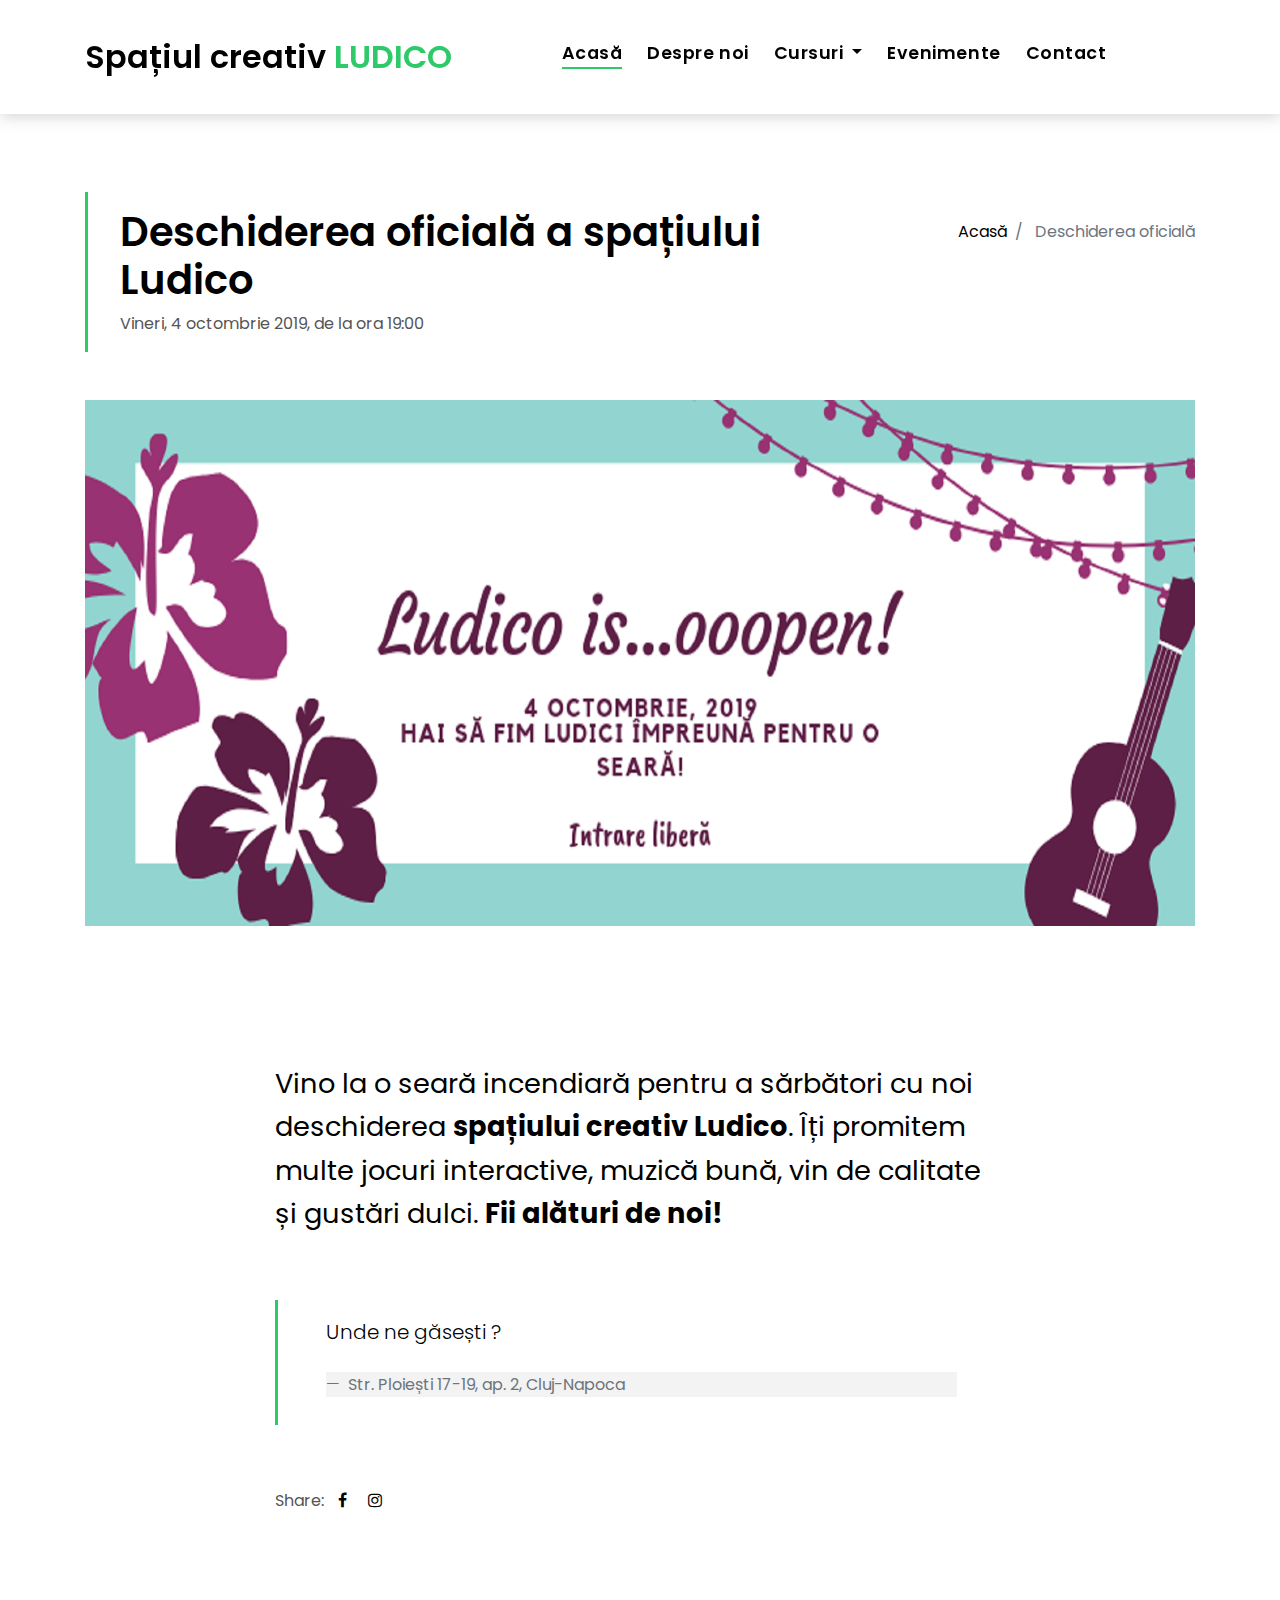
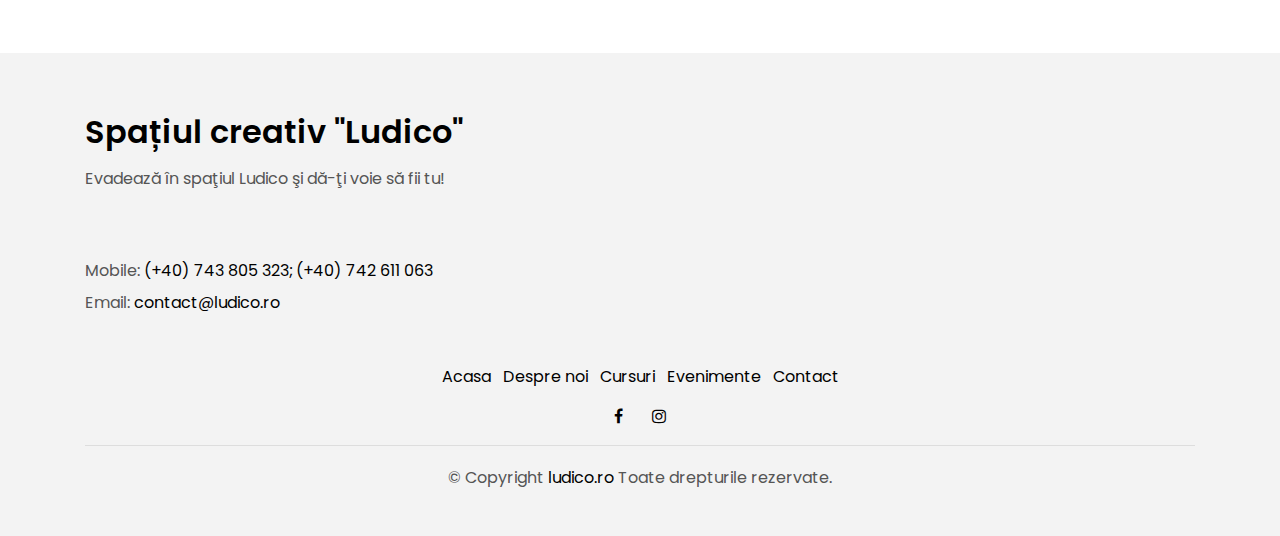
<file: ludico.ro/deschiderea-oficiala.html>
<!DOCTYPE html>
<html lang="en">
<head>
  <meta charset="utf-8">
  <title>Spațiul creativ Ludico</title>
  <meta content="width=device-width, initial-scale=1.0" name="viewport">
  <meta content="" name="keywords">
  <meta content="" name="description">

  <!-- Favicons -->
  <link href="img/ludico/ludico_2.jpg" rel="icon">
  <link href="img/ludico/ludico_32.jpg" rel="apple-touch-icon">

  <!-- Google Fonts -->
  <link href="https://fonts.googleapis.com/css?family=Poppins:300,400,500,600,700" rel="stylesheet">

  <!-- Bootstrap CSS File -->
  <link href="lib/bootstrap/css/bootstrap.min.css" rel="stylesheet">

  <!-- Libraries CSS Files -->
  <link href="lib/font-awesome/css/font-awesome.min.css" rel="stylesheet">
  <link href="lib/animate/animate.min.css" rel="stylesheet">
  <link href="lib/ionicons/css/ionicons.min.css" rel="stylesheet">
  <link href="lib/owlcarousel/assets/owl.carousel.min.css" rel="stylesheet">

  <!-- Main Stylesheet File -->
  <link href="css/style.css" rel="stylesheet">
</head>

<body>
  <div class="click-closed"></div>

  <!--/ Form Search Star /-->
  <!-- <div class="box-collapse">
    <div class="title-box-d">
      <h3 class="title-d">Search Property</h3>
    </div>
    <span class="close-box-collapse right-boxed ion-ios-close"></span>
    <div class="box-collapse-wrap form">
      <form class="form-a">
        <div class="row">
          <div class="col-md-12 mb-2">
            <div class="form-group">
              <label for="Type">Keyword</label>
              <input type="text" class="form-control form-control-lg form-control-a" placeholder="Keyword">
            </div>
          </div>
          <div class="col-md-6 mb-2">
            <div class="form-group">
              <label for="Type">Type</label>
              <select class="form-control form-control-lg form-control-a" id="Type">
                <option>All Type</option>
                <option>For Rent</option>
                <option>For Sale</option>
                <option>Open House</option>
              </select>
            </div>
          </div>
          <div class="col-md-6 mb-2">
            <div class="form-group">
              <label for="city">City</label>
              <select class="form-control form-control-lg form-control-a" id="city">
                <option>All City</option>
                <option>Alabama</option>
                <option>Arizona</option>
                <option>California</option>
                <option>Colorado</option>
              </select>
            </div>
          </div>
          <div class="col-md-6 mb-2">
            <div class="form-group">
              <label for="bedrooms">Bedrooms</label>
              <select class="form-control form-control-lg form-control-a" id="bedrooms">
                <option>Any</option>
                <option>01</option>
                <option>02</option>
                <option>03</option>
              </select>
            </div>
          </div>
          <div class="col-md-6 mb-2">
            <div class="form-group">
              <label for="garages">Garages</label>
              <select class="form-control form-control-lg form-control-a" id="garages">
                <option>Any</option>
                <option>01</option>
                <option>02</option>
                <option>03</option>
                <option>04</option>
              </select>
            </div>
          </div>
          <div class="col-md-6 mb-2">
            <div class="form-group">
              <label for="bathrooms">Bathrooms</label>
              <select class="form-control form-control-lg form-control-a" id="bathrooms">
                <option>Any</option>
                <option>01</option>
                <option>02</option>
                <option>03</option>
              </select>
            </div>
          </div>
          <div class="col-md-6 mb-2">
            <div class="form-group">
              <label for="price">Min Price</label>
              <select class="form-control form-control-lg form-control-a" id="price">
                <option>Unlimite</option>
                <option>$50,000</option>
                <option>$100,000</option>
                <option>$150,000</option>
                <option>$200,000</option>
              </select>
            </div>
          </div>
          <div class="col-md-12">
            <button type="submit" class="btn btn-b">Search Property</button>
          </div>
        </div>
      </form>
    </div>
  </div> -->
  <!--/ Form Search End /-->

  <!--/ Nav Star /-->
  <nav class="navbar navbar-default navbar-trans navbar-expand-lg fixed-top">
      <div class="container">
        <button class="navbar-toggler collapsed" type="button" data-toggle="collapse" data-target="#navbarDefault"
        aria-controls="navbarDefault" aria-expanded="false" aria-label="Toggle navigation">
        <span></span>
        <span></span>
        <span></span>
      </button>
      <a class="navbar-brand text-brand" href="index.html">Spațiul creativ <span class="color-b">LUDICO</span></a>
      <button type="button" class="btn btn-link nav-search navbar-toggle-box-collapse d-md-none" data-toggle="collapse"
      data-target="#navbarTogglerDemo01" aria-expanded="false">
      <span class="fa fa-search" aria-hidden="true"></span>
    </button>
    <div class="navbar-collapse collapse justify-content-center" id="navbarDefault">
      <ul class="navbar-nav">
        <li class="nav-item">
          <a class="nav-link active" href="index.html">Acasă</a>
        </li>

        <li class="nav-item">
          <a class="nav-link" href="about.html">Despre noi</a>
        </li>

        <li class="nav-item dropdown">
          <a class="nav-link dropdown-toggle" href="#" id="navbarDropdown" role="button" data-toggle="dropdown"
          aria-haspopup="true" aria-expanded="false">
          Cursuri
        </a>
        <div class="dropdown-menu" aria-labelledby="navbarDropdown">
          <a class="dropdown-item" href="curs-dezv-per.html">Curs de dezvoltare personală prin teatru</a>
          <a class="dropdown-item" href="curs-dictie.html">Curs practic de dicție</a>
          <a class="dropdown-item" href="curs-improvizatie.html">Curs de improvizație</a>
          <a class="dropdown-item" href="curs-avansati.html">Curs de teatru - Avansați</a>
        </div>
      </li>          

      <!-- <li class="nav-item">
        <a class="nav-link" href="blog-grid.html">Traineri</a>
      </li> -->

      <li class="nav-item">
        <a class="nav-link" href="evenimente.html">Evenimente</a>
      </li>

      <li class="nav-item">
        <a class="nav-link" href="contact.html">Contact</a>
      </li>
    </ul>
  </div>
 <!--  <button type="button" class="btn btn-b-n navbar-toggle-box-collapse d-none d-md-block" data-toggle="collapse"
  data-target="#navbarTogglerDemo01" aria-expanded="false">
  <span class="fa fa-search" aria-hidden="true"></span>
</button> -->
</div>
</nav>
  <!--/ Nav End /-->

  <!--/ Intro Single star /-->
  <section class="intro-single">
    <div class="container">
      <div class="row">
        <div class="col-md-12 col-lg-8">
          <div class="title-single-box">
            <h1 class="title-single">Deschiderea oficială a spațiului Ludico</h1>
            <span class="color-text-a">Vineri, 4 octombrie 2019, de la ora 19:00</span>
          </div>
        </div>
        <div class="col-md-12 col-lg-4">
          <nav aria-label="breadcrumb" class="breadcrumb-box d-flex justify-content-lg-end">
            <ol class="breadcrumb">
              <li class="breadcrumb-item">
                <a href="index.html">Acasă</a>
              </li>
              <li class="breadcrumb-item active" aria-current="page">
                Deschiderea oficială
              </li>
            </ol>
          </nav>
        </div>
      </div>
    </div>
  </section>
  <!--/ Intro Single End /-->

  <!--/ News Single Star /-->
  <section class="news-single nav-arrow-b">
    <div class="container">
      <div class="row">
        <div class="col-sm-12">
          <div class="news-img-box">
            <img src="img/ludico/opening.png" alt="" class="img-fluid">
          </div>
        </div>
        <div class="col-md-10 offset-md-1 col-lg-8 offset-lg-2">
          <div class="post-information">
            <ul class="list-inline text-center color-a">
              <li class="list-inline-item mr-2">
                <strong> </strong>
                <span class="color-text-a"></span>
              </li>
              <li class="list-inline-item mr-2">
                <strong> </strong>
                <span class="color-text-a"></span>
              </li>
              <li class="list-inline-item">
                <strong> </strong>
                <span class="color-text-a"></span>
              </li>
            </ul>
          </div>
          <div class="post-content color-text-a">
            <p class="post-intro">
              Vino la o seară incendiară pentru a sărbători cu noi deschiderea <strong>spațiului creativ Ludico</strong>. Îți promitem multe jocuri interactive, muzică bună, vin de calitate și gustări dulci. <strong>Fii alături de noi!</strong>
            </p>
            <blockquote class="blockquote">
              <p class="mb-4">Unde ne găsești ?</p>
              <footer class="blockquote-footer">
                <strong>Str. Ploiești 17-19, ap. 2, Cluj-Napoca</strong>
                <cite title="Source Title"></cite>
              </footer>
            </blockquote>           
          </div>
          <div class="post-footer">
            <div class="post-share">
              <span>Share: </span>
              <ul class="list-inline socials">
                <li class="list-inline-item">
                  <a href="https://www.facebook.com/ludicogroup/">
                    <i class="fa fa-facebook" aria-hidden="true"></i>
                  </a>
                </li>
                <li class="list-inline-item">
                  <a href="https://www.instagram.com/ludico_spatiucreativ/">
                    <i class="fa fa-instagram" aria-hidden="true"></i>
                  </a>
                </li>
              </ul>
            </div>
          </div>
        </div>        
      </div>
    </div>
  </section>
  <!--/ News Single End /-->

  <!--/ footer Star /-->
  <section class="section-footer">
    <div class="container">
      <div class="row">
        <div class="col-sm-12 col-md-6">
          <div class="widget-a">
            <div class="w-header-a">
              <h3 class="w-title-a text-brand">Spațiul creativ "Ludico"</h3>
            </div>
            <div class="w-body-a">
              <p class="w-text-a color-text-a">
                Evadează în spaţiul Ludico şi dă-ţi voie să fii tu!
              </p>
            </div><br><br>
            <div class="w-footer-a">
              <ul class="list-unstyled">
                <li class="color-a">
                  <span class="color-text-a">Mobile: </span> (+40) 743 805 323; (+40) 742 611 063 </li>
                  <li class="color-a">
                    <span class="color-text-a">Email: </span> contact@ludico.ro </li>
                  </ul>
                </div>
              </div>
            </div>
            <div class="col-sm-12 col-md-6 section-md-t3">
              <div class="widget-a">                                                   
                <div class="w-body-a">
                  <div class="w-body-a">
                    <iframe src="https://www.google.com/maps/embed?pb=!1m18!1m12!1m3!1d2732.402634334694!2d23.592218115758552!3d46.77667005293004!2m3!1f0!2f0!3f0!3m2!1i1024!2i768!4f13.1!3m3!1m2!1s0x47490e9f93e24d63%3A0xe3e60020430643cc!2sStrada%20Ploie%C8%99ti%2017-19%2C%20Cluj-Napoca%20400157!5e0!3m2!1sen!2sro!4v1569964801865!5m2!1sen!2sro"
                    width="100%" height="200" frameborder="0" style="border:0"></iframe>
                  </div>
                </div>
              </div>
            </div>
          </div>
        </div>
      </section>
      <footer>
        <div class="container">
          <div class="row">
            <div class="col-md-12">
              <nav class="nav-footer">
                <ul class="list-inline">
                  <li class="list-inline-item">
                    <a href="index.html">Acasa</a>
                  </li>
                  <li class="list-inline-item">
                    <a href="about.html">Despre noi</a>
                  </li>
                  <li class="list-inline-item">
                    <a href="index.html#sectiune-cursuri">Cursuri</a>
                  </li>                  
                  <li class="list-inline-item">
                    <a href="evenimente.html">Evenimente</a>
                  </li>
                  <li class="list-inline-item">
                    <a href="contact.html">Contact</a>
                  </li>
                </ul>
              </nav>
              <div class="socials-a">
                <ul class="list-inline">
                  <li class="list-inline-item">
                    <a href="https://www.facebook.com/ludicogroup/">
                      <i class="fa fa-facebook" aria-hidden="true"></i>
                    </a>
                  </li>                                                    
                  <li class="list-inline-item">
                    <a href="https://www.instagram.com/ludico_spatiucreativ/">
                      <i class="fa fa-instagram" aria-hidden="true"></i>
                    </a>
                  </li>                                                     
                </ul>
              </div>
              <div class="copyright-footer">
                <p class="copyright color-text-a">
                  &copy; Copyright
                  <span class="color-a">ludico.ro</span> Toate drepturile rezervate.
                </p>
              </div>
            </div>
          </div>
        </div>
      </div>
    </footer>
  <!--/ Footer End /-->

  <a href="#" class="back-to-top"><i class="fa fa-chevron-up"></i></a>
  <div id="preloader"></div>

  <!-- JavaScript Libraries -->
  <script src="lib/jquery/jquery.min.js"></script>
  <script src="lib/jquery/jquery-migrate.min.js"></script>
  <script src="lib/popper/popper.min.js"></script>
  <script src="lib/bootstrap/js/bootstrap.min.js"></script>
  <script src="lib/easing/easing.min.js"></script>
  <script src="lib/owlcarousel/owl.carousel.min.js"></script>
  <script src="lib/scrollreveal/scrollreveal.min.js"></script>
  <!-- Contact Form JavaScript File -->
  <script src="contactform/contactform.js"></script>

  <!-- Template Main Javascript File -->
  <script src="js/main.js"></script>

</body>
</html>
</file>
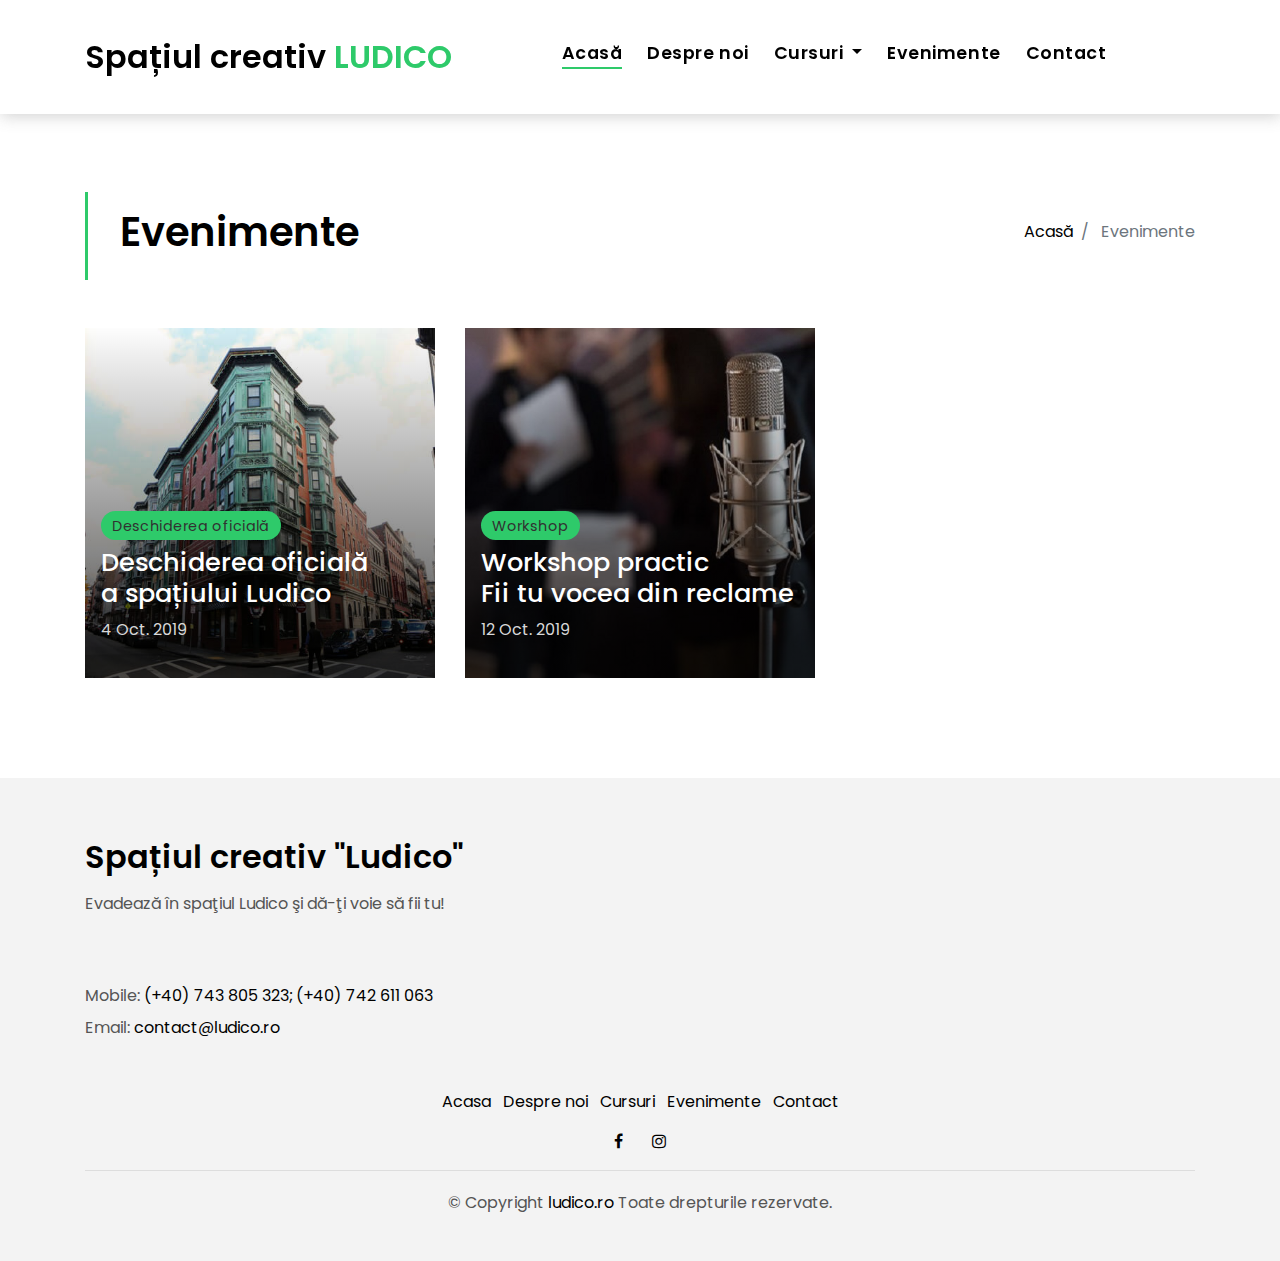
<file: ludico.ro/evenimente.html>
<!DOCTYPE html>
<html lang="en">
<head>
  <meta charset="utf-8">
  <title>Spațiul creativ Ludico</title>
  <meta content="width=device-width, initial-scale=1.0" name="viewport">
  <meta content="" name="keywords">
  <meta content="" name="description">

  <!-- Favicons -->
  <link href="img/ludico/ludico_2.jpg" rel="icon">
  <link href="img/ludico/ludico_32.jpg" rel="apple-touch-icon">

  <!-- Google Fonts -->
  <link href="https://fonts.googleapis.com/css?family=Poppins:300,400,500,600,700" rel="stylesheet">

  <!-- Bootstrap CSS File -->
  <link href="lib/bootstrap/css/bootstrap.min.css" rel="stylesheet">

  <!-- Libraries CSS Files -->
  <link href="lib/font-awesome/css/font-awesome.min.css" rel="stylesheet">
  <link href="lib/animate/animate.min.css" rel="stylesheet">
  <link href="lib/ionicons/css/ionicons.min.css" rel="stylesheet">
  <link href="lib/owlcarousel/assets/owl.carousel.min.css" rel="stylesheet">

  <!-- Main Stylesheet File -->
  <link href="css/style.css" rel="stylesheet">
</head>

<body>
  <div class="click-closed"></div>

  <!--/ Form Search Star /-->
  <!-- <div class="box-collapse">
    <div class="title-box-d">
      <h3 class="title-d">Search Property</h3>
    </div>
    <span class="close-box-collapse right-boxed ion-ios-close"></span>
    <div class="box-collapse-wrap form">
      <form class="form-a">
        <div class="row">
          <div class="col-md-12 mb-2">
            <div class="form-group">
              <label for="Type">Keyword</label>
              <input type="text" class="form-control form-control-lg form-control-a" placeholder="Keyword">
            </div>
          </div>
          <div class="col-md-6 mb-2">
            <div class="form-group">
              <label for="Type">Type</label>
              <select class="form-control form-control-lg form-control-a" id="Type">
                <option>All Type</option>
                <option>For Rent</option>
                <option>For Sale</option>
                <option>Open House</option>
              </select>
            </div>
          </div>
          <div class="col-md-6 mb-2">
            <div class="form-group">
              <label for="city">City</label>
              <select class="form-control form-control-lg form-control-a" id="city">
                <option>All City</option>
                <option>Alabama</option>
                <option>Arizona</option>
                <option>California</option>
                <option>Colorado</option>
              </select>
            </div>
          </div>
          <div class="col-md-6 mb-2">
            <div class="form-group">
              <label for="bedrooms">Bedrooms</label>
              <select class="form-control form-control-lg form-control-a" id="bedrooms">
                <option>Any</option>
                <option>01</option>
                <option>02</option>
                <option>03</option>
              </select>
            </div>
          </div>
          <div class="col-md-6 mb-2">
            <div class="form-group">
              <label for="garages">Garages</label>
              <select class="form-control form-control-lg form-control-a" id="garages">
                <option>Any</option>
                <option>01</option>
                <option>02</option>
                <option>03</option>
                <option>04</option>
              </select>
            </div>
          </div>
          <div class="col-md-6 mb-2">
            <div class="form-group">
              <label for="bathrooms">Bathrooms</label>
              <select class="form-control form-control-lg form-control-a" id="bathrooms">
                <option>Any</option>
                <option>01</option>
                <option>02</option>
                <option>03</option>
              </select>
            </div>
          </div>
          <div class="col-md-6 mb-2">
            <div class="form-group">
              <label for="price">Min Price</label>
              <select class="form-control form-control-lg form-control-a" id="price">
                <option>Unlimite</option>
                <option>$50,000</option>
                <option>$100,000</option>
                <option>$150,000</option>
                <option>$200,000</option>
              </select>
            </div>
          </div>
          <div class="col-md-12">
            <button type="submit" class="btn btn-b">Search Property</button>
          </div>
        </div>
      </form>
    </div>
  </div> -->
  <!--/ Form Search End /-->

  <!--/ Nav Star /-->
  <nav class="navbar navbar-default navbar-trans navbar-expand-lg fixed-top">
      <div class="container">
        <button class="navbar-toggler collapsed" type="button" data-toggle="collapse" data-target="#navbarDefault"
        aria-controls="navbarDefault" aria-expanded="false" aria-label="Toggle navigation">
        <span></span>
        <span></span>
        <span></span>
      </button>
      <a class="navbar-brand text-brand" href="index.html">Spațiul creativ <span class="color-b">LUDICO</span></a>
      <button type="button" class="btn btn-link nav-search navbar-toggle-box-collapse d-md-none" data-toggle="collapse"
      data-target="#navbarTogglerDemo01" aria-expanded="false">
      <span class="fa fa-search" aria-hidden="true"></span>
    </button>
    <div class="navbar-collapse collapse justify-content-center" id="navbarDefault">
      <ul class="navbar-nav">
        <li class="nav-item">
          <a class="nav-link active" href="index.html">Acasă</a>
        </li>

        <li class="nav-item">
          <a class="nav-link" href="about.html">Despre noi</a>
        </li>

        <li class="nav-item dropdown">
          <a class="nav-link dropdown-toggle" href="#" id="navbarDropdown" role="button" data-toggle="dropdown"
          aria-haspopup="true" aria-expanded="false">
          Cursuri
        </a>
        <div class="dropdown-menu" aria-labelledby="navbarDropdown">
          <a class="dropdown-item" href="curs-dezv-per.html">Curs de dezvoltare personală prin teatru</a>
          <a class="dropdown-item" href="curs-dictie.html">Curs practic de dicție</a>
          <a class="dropdown-item" href="curs-improvizatie.html">Curs de improvizație</a>
          <a class="dropdown-item" href="curs-avansati.html">Curs de teatru - Avansați</a>
        </div>
      </li>          

      <!-- <li class="nav-item">
        <a class="nav-link" href="blog-grid.html">Traineri</a>
      </li> -->

      <li class="nav-item">
        <a class="nav-link" href="evenimente.html">Evenimente</a>
      </li>

      <li class="nav-item">
        <a class="nav-link" href="contact.html">Contact</a>
      </li>
    </ul>
  </div>
 <!--  <button type="button" class="btn btn-b-n navbar-toggle-box-collapse d-none d-md-block" data-toggle="collapse"
  data-target="#navbarTogglerDemo01" aria-expanded="false">
  <span class="fa fa-search" aria-hidden="true"></span>
</button> -->
</div>
</nav>
  <!--/ Nav End /-->

  <!--/ Intro Single star /-->
  <section class="intro-single">
    <div class="container">
      <div class="row">
        <div class="col-md-12 col-lg-8">
          <div class="title-single-box">
            <h1 class="title-single">Evenimente</h1>
            <span class="color-text-a"></span>
          </div>
        </div>
        <div class="col-md-12 col-lg-4">
          <nav aria-label="breadcrumb" class="breadcrumb-box d-flex justify-content-lg-end">
            <ol class="breadcrumb">
              <li class="breadcrumb-item">
                <a href="index.html">Acasă</a>
              </li>
              <li class="breadcrumb-item active" aria-current="page">
                Evenimente
              </li>
            </ol>
          </nav>
        </div>
      </div>
    </div>
  </section>
  <!--/ Intro Single End /-->

  <!--/ News Grid Star /-->
  <section class="news-grid grid">
    <div class="container">
      <div class="row">
        <div class="col-md-4">
          <div class="card-box-b card-shadow news-box">
            <div class="img-box-b">
              <img src="img/post-1.jpg" alt="" class="img-b img-fluid">
            </div>
            <div class="card-overlay">
              <div class="card-header-b">
                <div class="card-category-b">
                  <a href="deschiderea-oficiala.html" class="category-b">Deschiderea oficială</a>
                </div>
                <div class="card-title-b">
                  <h2 class="title-2">
                    <a href="deschiderea-oficiala.html">Deschiderea oficială 
                      <br> a spațiului Ludico</a>
                  </h2>
                </div>
                <div class="card-date">
                  <span class="date-b">4 Oct. 2019</span>
                </div>
              </div>
            </div>
          </div>
        </div>
        <div class="col-md-4">
          <div class="card-box-b card-shadow news-box">
            <div class="img-box-b">
              <img src="img/ludico/voiceover.jpg" alt="" class="img-b img-fluid">
            </div>
            <div class="card-overlay">
              <div class="card-header-b">
                <div class="card-category-b">
                  <a href="workshop-reclame.html" class="category-b">Workshop</a>
                </div>
                <div class="card-title-b">
                  <h2 class="title-2">
                    <a href="workshop-reclame.html">Workshop practic 
                      <br> Fii tu vocea din reclame</a>
                  </h2>
                </div>
                <div class="card-date">
                  <span class="date-b">12 Oct. 2019</span>
                </div>
              </div>
            </div>
          </div>
        </div>
      </div>
   <!-- <div class="row">
        <div class="col-sm-12">
          <nav class="pagination-a">
            <ul class="pagination justify-content-end">
              <li class="page-item disabled">
                <a class="page-link" href="#" tabindex="-1">
                  <span class="ion-ios-arrow-back"></span>
                </a>
              </li>
              <li class="page-item">
                <a class="page-link" href="#">1</a>
              </li>
              <li class="page-item active">
                <a class="page-link" href="#">2</a>
              </li>
              <li class="page-item">
                <a class="page-link" href="#">3</a>
              </li>
              <li class="page-item next">
                <a class="page-link" href="#">
                  <span class="ion-ios-arrow-forward"></span>
                </a>
              </li>
            </ul>
          </nav>
        </div>
      </div> -->
    </div>
  </section>
  <!--/ News Grid End /-->

  <!--/ footer Star /-->
  <section class="section-footer">
    <div class="container">
      <div class="row">
        <div class="col-sm-12 col-md-6">
          <div class="widget-a">
            <div class="w-header-a">
              <h3 class="w-title-a text-brand">Spațiul creativ "Ludico"</h3>
            </div>
            <div class="w-body-a">
              <p class="w-text-a color-text-a">
                Evadează în spaţiul Ludico şi dă-ţi voie să fii tu!
              </p>
            </div><br><br>
            <div class="w-footer-a">
              <ul class="list-unstyled">
                <li class="color-a">
                  <span class="color-text-a">Mobile: </span> (+40) 743 805 323; (+40) 742 611 063 </li>
                  <li class="color-a">
                    <span class="color-text-a">Email: </span> contact@ludico.ro </li>
                  </ul>
                </div>
              </div>
            </div>
            <div class="col-sm-12 col-md-6 section-md-t3">
              <div class="widget-a">                                                   
                <div class="w-body-a">
                  <div class="w-body-a">
                    <iframe src="https://www.google.com/maps/embed?pb=!1m18!1m12!1m3!1d2732.402634334694!2d23.592218115758552!3d46.77667005293004!2m3!1f0!2f0!3f0!3m2!1i1024!2i768!4f13.1!3m3!1m2!1s0x47490e9f93e24d63%3A0xe3e60020430643cc!2sStrada%20Ploie%C8%99ti%2017-19%2C%20Cluj-Napoca%20400157!5e0!3m2!1sen!2sro!4v1569964801865!5m2!1sen!2sro"
                    width="100%" height="200" frameborder="0" style="border:0"></iframe>
                  </div>
                </div>
              </div>
            </div>
          </div>
        </div>
      </section>
      <footer>
        <div class="container">
          <div class="row">
            <div class="col-md-12">
              <nav class="nav-footer">
                <ul class="list-inline">
                  <li class="list-inline-item">
                    <a href="index.html">Acasa</a>
                  </li>
                  <li class="list-inline-item">
                    <a href="about.html">Despre noi</a>
                  </li>
                  <li class="list-inline-item">
                    <a href="index.html#sectiune-cursuri">Cursuri</a>
                  </li>                  
                  <li class="list-inline-item">
                    <a href="evenimente.html">Evenimente</a>
                  </li>
                  <li class="list-inline-item">
                    <a href="contact.html">Contact</a>
                  </li>
                </ul>
              </nav>
              <div class="socials-a">
                <ul class="list-inline">
                  <li class="list-inline-item">
                    <a href="https://www.facebook.com/ludicogroup/">
                      <i class="fa fa-facebook" aria-hidden="true"></i>
                    </a>
                  </li>                                                    
                  <li class="list-inline-item">
                    <a href="https://www.instagram.com/ludico_spatiucreativ/">
                      <i class="fa fa-instagram" aria-hidden="true"></i>
                    </a>
                  </li>                                                     
                </ul>
              </div>
              <div class="copyright-footer">
                <p class="copyright color-text-a">
                  &copy; Copyright
                  <span class="color-a">ludico.ro</span> Toate drepturile rezervate.
                </p>
              </div>
            </div>
          </div>
        </div>
      </div>
    </footer>
  <!--/ Footer End /-->

  <a href="#" class="back-to-top"><i class="fa fa-chevron-up"></i></a>
  <div id="preloader"></div>

  <!-- JavaScript Libraries -->
  <script src="lib/jquery/jquery.min.js"></script>
  <script src="lib/jquery/jquery-migrate.min.js"></script>
  <script src="lib/popper/popper.min.js"></script>
  <script src="lib/bootstrap/js/bootstrap.min.js"></script>
  <script src="lib/easing/easing.min.js"></script>
  <script src="lib/owlcarousel/owl.carousel.min.js"></script>
  <script src="lib/scrollreveal/scrollreveal.min.js"></script>
  <!-- Contact Form JavaScript File -->
  <script src="contactform/contactform.js"></script>

  <!-- Template Main Javascript File -->
  <script src="js/main.js"></script>

</body>
</html>
</file>
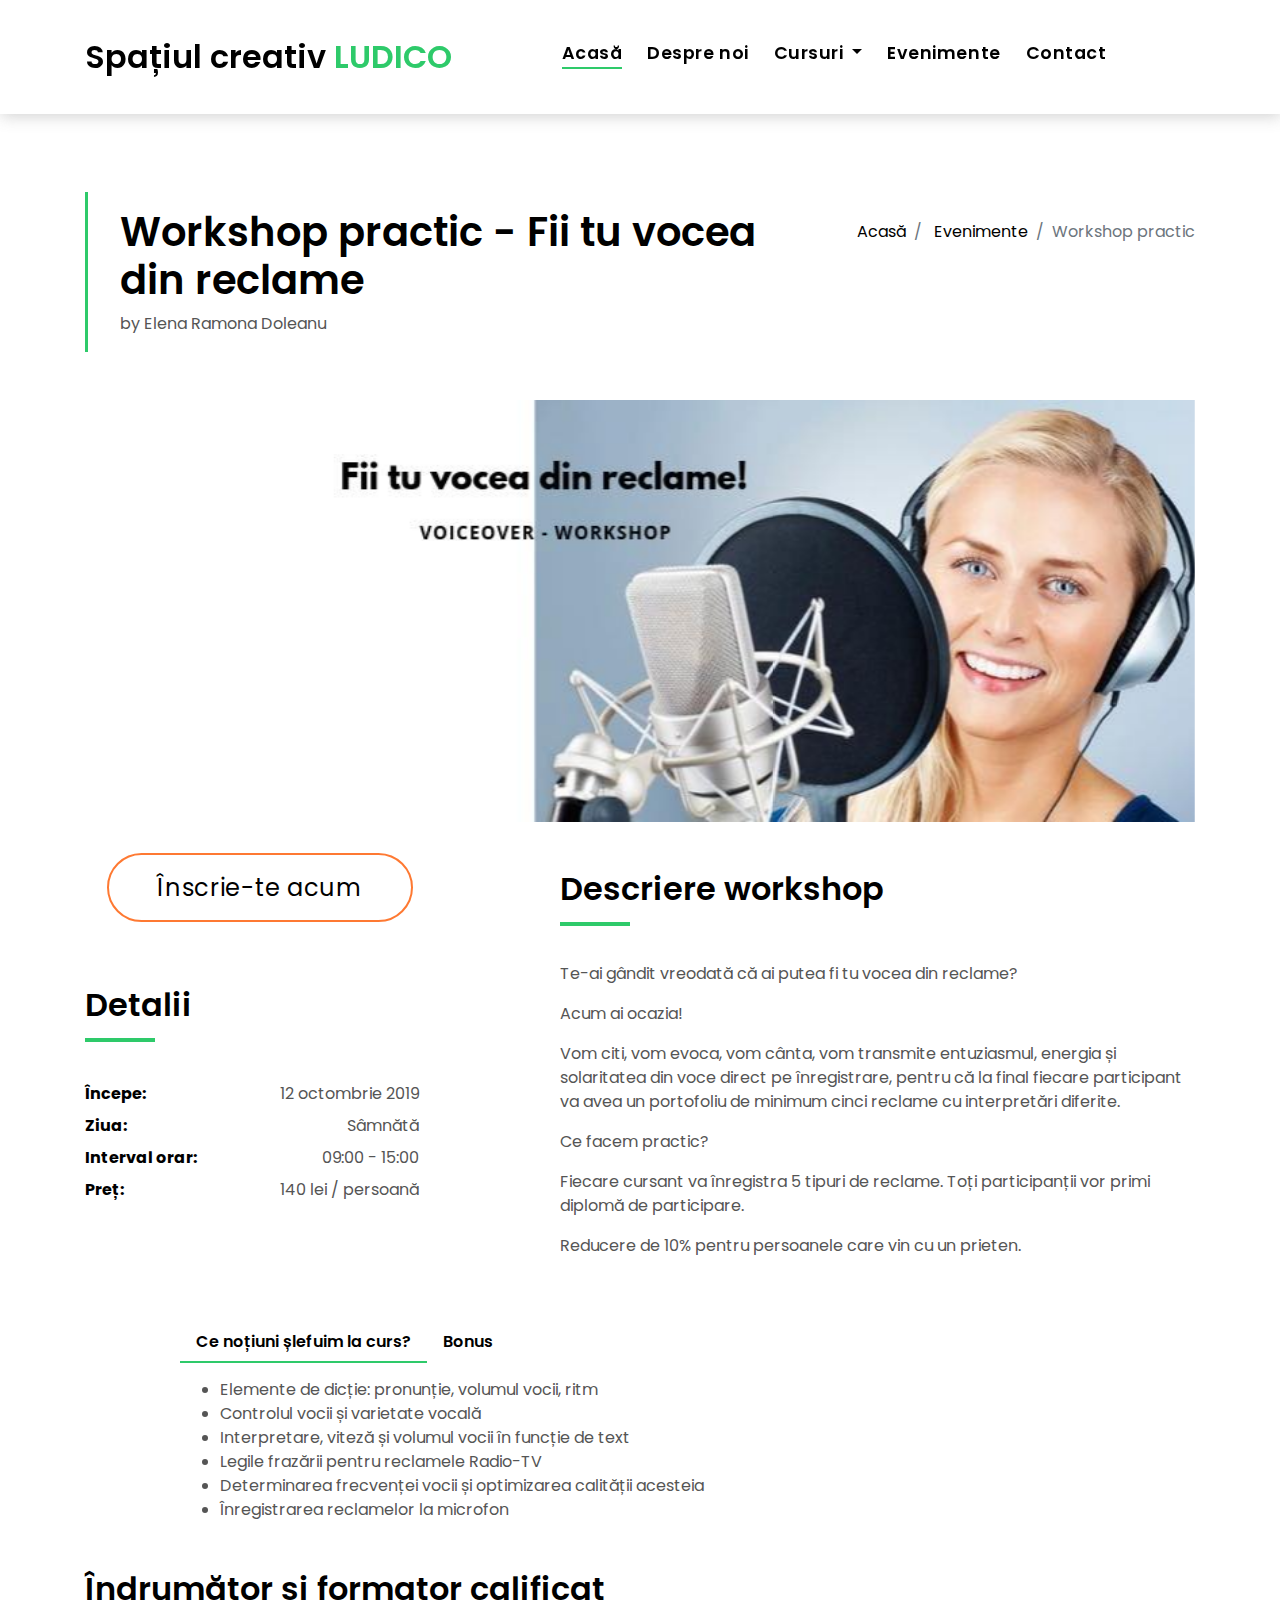
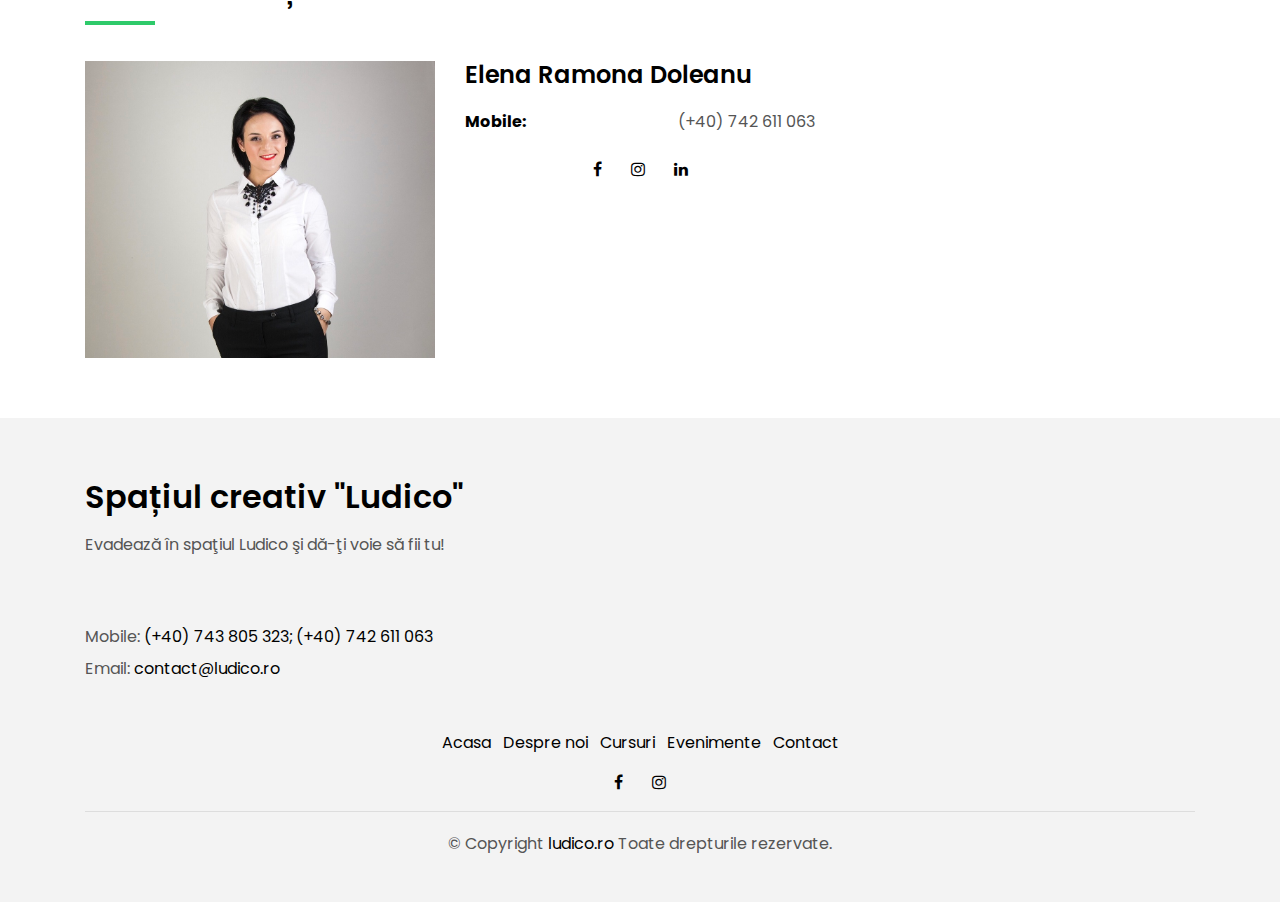
<file: ludico.ro/workshop-reclame.html>
<!DOCTYPE html>
<html lang="en">
<head>
    <meta charset="utf-8">
    <title>Spațiul creativ Ludico</title>
    <meta content="width=device-width, initial-scale=1.0" name="viewport">
    <meta content="" name="keywords">
    <meta content="" name="description">

    <!-- Favicons -->
    <link href="img/ludico/ludico_2.jpg" rel="icon">
    <link href="img/ludico/ludico_32.jpg" rel="apple-touch-icon">

    <!-- Google Fonts -->
    <link href="https://fonts.googleapis.com/css?family=Poppins:300,400,500,600,700" rel="stylesheet">

    <!-- Bootstrap CSS File -->
    <link href="lib/bootstrap/css/bootstrap.min.css" rel="stylesheet">

    <!-- Libraries CSS Files -->
    <link href="lib/font-awesome/css/font-awesome.min.css" rel="stylesheet">
    <link href="lib/animate/animate.min.css" rel="stylesheet">
    <link href="lib/ionicons/css/ionicons.min.css" rel="stylesheet">
    <link href="lib/owlcarousel/assets/owl.carousel.min.css" rel="stylesheet">

    <!-- Main Stylesheet File -->
    <link href="css/style.css" rel="stylesheet">
  </head>

<body>
  <div class="click-closed"></div>

  <!--/ Form Search Star /-->
  <!-- <div class="box-collapse">
    <div class="title-box-d">
      <h3 class="title-d">Search Property</h3>
    </div>
    <span class="close-box-collapse right-boxed ion-ios-close"></span>
    <div class="box-collapse-wrap form">
      <form class="form-a">
        <div class="row">
          <div class="col-md-12 mb-2">
            <div class="form-group">
              <label for="Type">Keyword</label>
              <input type="text" class="form-control form-control-lg form-control-a" placeholder="Keyword">
            </div>
          </div>
          <div class="col-md-6 mb-2">
            <div class="form-group">
              <label for="Type">Type</label>
              <select class="form-control form-control-lg form-control-a" id="Type">
                <option>All Type</option>
                <option>For Rent</option>
                <option>For Sale</option>
                <option>Open House</option>
              </select>
            </div>
          </div>
          <div class="col-md-6 mb-2">
            <div class="form-group">
              <label for="city">City</label>
              <select class="form-control form-control-lg form-control-a" id="city">
                <option>All City</option>
                <option>Alabama</option>
                <option>Arizona</option>
                <option>California</option>
                <option>Colorado</option>
              </select>
            </div>
          </div>
          <div class="col-md-6 mb-2">
            <div class="form-group">
              <label for="bedrooms">Bedrooms</label>
              <select class="form-control form-control-lg form-control-a" id="bedrooms">
                <option>Any</option>
                <option>01</option>
                <option>02</option>
                <option>03</option>
              </select>
            </div>
          </div>
          <div class="col-md-6 mb-2">
            <div class="form-group">
              <label for="garages">Garages</label>
              <select class="form-control form-control-lg form-control-a" id="garages">
                <option>Any</option>
                <option>01</option>
                <option>02</option>
                <option>03</option>
                <option>04</option>
              </select>
            </div>
          </div>
          <div class="col-md-6 mb-2">
            <div class="form-group">
              <label for="bathrooms">Bathrooms</label>
              <select class="form-control form-control-lg form-control-a" id="bathrooms">
                <option>Any</option>
                <option>01</option>
                <option>02</option>
                <option>03</option>
              </select>
            </div>
          </div>
          <div class="col-md-6 mb-2">
            <div class="form-group">
              <label for="price">Min Price</label>
              <select class="form-control form-control-lg form-control-a" id="price">
                <option>Unlimite</option>
                <option>$50,000</option>
                <option>$100,000</option>
                <option>$150,000</option>
                <option>$200,000</option>
              </select>
            </div>
          </div>
          <div class="col-md-12">
            <button type="submit" class="btn btn-b">Search Property</button>
          </div>
        </div>
      </form>
    </div>
  </div> -->
  <!--/ Form Search End /-->

  <!--/ Nav Star /-->
    <nav class="navbar navbar-default navbar-trans navbar-expand-lg fixed-top">
      <div class="container">
        <button class="navbar-toggler collapsed" type="button" data-toggle="collapse" data-target="#navbarDefault"
        aria-controls="navbarDefault" aria-expanded="false" aria-label="Toggle navigation">
        <span></span>
        <span></span>
        <span></span>
      </button>
      <a class="navbar-brand text-brand" href="index.html">Spațiul creativ <span class="color-b">LUDICO</span></a>
      <button type="button" class="btn btn-link nav-search navbar-toggle-box-collapse d-md-none" data-toggle="collapse"
      data-target="#navbarTogglerDemo01" aria-expanded="false">
      <span class="fa fa-search" aria-hidden="true"></span>
    </button>
    <div class="navbar-collapse collapse justify-content-center" id="navbarDefault">
      <ul class="navbar-nav">
        <li class="nav-item">
          <a class="nav-link active" href="index.html">Acasă</a>
        </li>

        <li class="nav-item">
          <a class="nav-link" href="about.html">Despre noi</a>
        </li>

        <li class="nav-item dropdown">
          <a class="nav-link dropdown-toggle" href="#" id="navbarDropdown" role="button" data-toggle="dropdown"
          aria-haspopup="true" aria-expanded="false">
          Cursuri
        </a>
        <div class="dropdown-menu" aria-labelledby="navbarDropdown">
          <a class="dropdown-item" href="curs-dezv-per.html">Curs de dezvoltare personală prin teatru</a>
          <a class="dropdown-item" href="curs-dictie.html">Curs practic de dicție</a>
          <a class="dropdown-item" href="curs-improvizatie.html">Curs de improvizație</a>
          <a class="dropdown-item" href="curs-avansati.html">Curs de teatru - Avansați</a>
        </div>
      </li>          

      <!-- <li class="nav-item">
        <a class="nav-link" href="blog-grid.html">Traineri</a>
      </li> -->

      <li class="nav-item">
        <a class="nav-link" href="evenimente.html">Evenimente</a>
      </li>

      <li class="nav-item">
        <a class="nav-link" href="contact.html">Contact</a>
      </li>
    </ul>
  </div>
 <!--  <button type="button" class="btn btn-b-n navbar-toggle-box-collapse d-none d-md-block" data-toggle="collapse"
  data-target="#navbarTogglerDemo01" aria-expanded="false">
  <span class="fa fa-search" aria-hidden="true"></span>
</button> -->
</div>
</nav>
<!--/ Nav End /-->

  <!--/ Intro Single star /-->
  <section class="intro-single">
    <div class="container">
      <div class="row">
        <div class="col-md-12 col-lg-8">
          <div class="title-single-box">
            <h1 class="title-single">Workshop practic - Fii tu vocea din reclame</h1>
            <span class="color-text-a">by Elena Ramona Doleanu</span>
          </div>
        </div>
        <div class="col-md-12 col-lg-4">
          <nav aria-label="breadcrumb" class="breadcrumb-box d-flex justify-content-lg-end">
            <ol class="breadcrumb">
              <li class="breadcrumb-item">
                <a href="index.html">Acasă</a>
              </li>
              <li class="breadcrumb-item">
                <a href="evenimente.html">Evenimente</a>
              </li>
              <li class="breadcrumb-item active" aria-current="page">Workshop practic</li>
            </ol>
          </nav>
        </div>
      </div>
    </div>
  </section>
  <!--/ Intro Single End /-->

  <!--/ Property Single Star /-->
  <section class="property-single nav-arrow-b">
    <div class="container">
      <div class="row">
        <div class="col-sm-12">
          <div id="property-single-carousel" class="owl-carousel owl-arrow gallery-property">
            <div class="carousel-item-b">
              <img src="img/ludico/vocea_reclame.jpg" alt="workshop practic - Fii tu vocea din reclame">
            </div>           
          </div>
          <div class="row justify-content-between">
            <div class="col-md-5 col-lg-4">
              <div class="property-price d-flex justify-content-center foo">
                <div class="card-header-c d-flex">
                  <p class="intro-subtitle intro-price">
                      <a href="https://docs.google.com/forms/d/1pD_cX9HD9rTh95yHbY_AsdAFHBwmeOpQJGfpbkDiwJI/edit" target="_blank"><span class="text-black">Înscrie-te acum</span></a>
                    </p>
                </div>
              </div>
              <div class="property-summary">
                <div class="row">
                  <div class="col-sm-12">
                    <div class="title-box-d section-t4">
                      <h3 class="title-d">Detalii</h3>
                    </div>
                  </div>
                </div>
                <div class="summary-list">
                  <ul class="list">
                    <li class="d-flex justify-content-between">
                      <strong>Începe:</strong>
                      <span>12 octombrie 2019</span>
                    </li>
                    <li class="d-flex justify-content-between">
                      <strong>Ziua:</strong>
                      <span>Sâmnătă</span>
                    </li>
                    <li class="d-flex justify-content-between">
                      <strong>Interval orar:</strong>
                      <span>09:00 - 15:00</span>
                    </li>
                    <li class="d-flex justify-content-between">
                      <strong>Preț:</strong>
                      <span>140 lei / persoană</span>
                    </li>
                  </ul>
                </div>
              </div>
            </div>
            <div class="col-md-7 col-lg-7 section-md-t3">
              <div class="row">
                <div class="col-sm-12">
                  <div class="title-box-d">
                    <h3 class="title-d">Descriere workshop</h3>
                  </div>
                </div>
              </div>
              <div class="property-description">
                <p class="description color-text-a">
                  Te-ai gândit vreodată că ai putea fi tu vocea din reclame?
                </p>
                <p class="description color-text-a">
                  Acum ai ocazia!
                </p>
                <p class="description color-text-a">
                  Vom citi, vom evoca, vom cânta, vom transmite entuziasmul, energia și solaritatea din voce direct pe înregistrare, pentru că la final fiecare participant va avea un portofoliu de minimum cinci reclame cu interpretări diferite.
                </p>
                <p class="description color-text-a">
                  Ce facem practic?
                </p>
                <p class="description color-text-a">
                  Fiecare cursant va înregistra 5 tipuri de reclame. Toți participanții vor primi diplomă de participare.
                </p>
                <p class="description color-text-a">
                  Reducere de 10% pentru persoanele care vin cu un prieten.
                </p>
              </div>
            </div>
          </div>
        </div>
        <div class="col-md-10 offset-md-1">
          <ul class="nav nav-pills-a nav-pills mb-3 section-t3" id="pills-tab" role="tablist">
            <li class="nav-item">
              <a class="nav-link active" id="pills-video-tab" data-toggle="pill" href="#pills-video" role="tab"
                aria-controls="pills-video" aria-selected="true">Ce noțiuni șlefuim la curs?</a>
            </li>
            <li class="nav-item">
              <a class="nav-link" id="pills-video-tab2" data-toggle="pill" href="#pills-video2" role="tab"
                aria-controls="pills-video2" aria-selected="false">Bonus</a>
            </li>
          </ul>
          <div class="tab-content" id="pills-tabContent">
            <div class="tab-pane fade show active" id="pills-video" role="tabpanel" aria-labelledby="pills-video-tab">
              <div class="amenities-list color-text-a">
                <ul class="no-margin">
                  <li>Elemente de dicție: pronunție, volumul vocii, ritm</li>
                  <li>Controlul vocii și varietate vocală</li>
                  <li>Interpretare, viteză și volumul vocii în funcție de text</li>
                  <li>Legile frazării pentru reclamele Radio-TV</li>
                  <li>Determinarea frecvenței vocii și optimizarea calității acesteia</li>
                  <li>Înregistrarea reclamelor la microfon</li>
                </ul>
              </div>
            </div>
            <div class="tab-pane fade" id="pills-video2" role="tabpanel" aria-labelledby="pills-video-tab2">
              <div class="amenities-list color-text-a">
                <ul class="no-margin">
                  <li>Vei învăța cum să ai rapiditate cu poeziile buclucașe</li>
                  <li>Vei avea oportunitatea să înregistrezi o reclamă de radio😯</li>
                </ul>
              </div>
              <br>
              <iframe src="https://www.facebook.com/plugins/video.php?href=https%3A%2F%2Fwww.facebook.com%2Fadictiededictie%2Fvideos%2F2385729508413502%2F&show_text=0&width=269" width="269" height="476" style="border:none;overflow:hidden" scrolling="no" frameborder="0" allowTransparency="true" allowFullScreen="true"></iframe>
            </div>
          </div>
        </div>
        <div class="col-md-12">
          <div class="row section-t3">
            <div class="col-sm-12">
              <div class="title-box-d">
                <h3 class="title-d">Îndrumător și formator calificat</h3>
              </div>
            </div>
          </div>
          <div class="row">
            <div class="col-md-6 col-lg-4">
              <img src="img/ludico/elena_2.jpg" alt="Elena Ramona Doleanu" class="img-fluid">
            </div>
            <div class="col-md-6 col-lg-4">
              <div class="property-agent">
                <h4 class="title-agent">Elena Ramona Doleanu</h4>
                <p class="color-text-a">
                 
                </p>
                <ul class="list-unstyled">
                  <li class="d-flex justify-content-between">
                    <strong>Mobile:</strong>
                    <span class="color-text-a">(+40) 742 611 063</span>
                  </li>                 
                  <!-- <li class="d-flex justify-content-between">
                    <strong>Email:</strong>
                    <span class="color-text-a">ceaicovschi.mihaela@gmail.com</span>
                  </li> -->
                </ul>
                <div class="socials-a">
                  <ul class="list-inline">
                    <li class="list-inline-item">
                      <a href="https://www.facebook.com/mihaela.ceaicovschi">
                        <i class="fa fa-facebook" aria-hidden="true"></i>
                      </a>
                    </li>
                    <li class="list-inline-item">
                      <a href="https://www.instagram.com/ceaikovsky/">
                        <i class="fa fa-instagram" aria-hidden="true"></i>
                      </a>
                    </li>
                    <li class="list-inline-item">
                      <a href="https://ro.linkedin.com/in/ramona-elena-doleanu-9b8300139">
                        <i class="fa fa-linkedin" aria-hidden="true"></i>
                      </a>
                    </li>
                  </ul>
                </div>
              </div>
            </div>
          </div>
        </div>
      </div>
    </div>
  </section>
  <!--/ Property Single End /-->

  <!--/ footer Star /-->
  <section class="section-footer">
    <div class="container">
      <div class="row">
        <div class="col-sm-12 col-md-6">
          <div class="widget-a">
            <div class="w-header-a">
              <h3 class="w-title-a text-brand">Spațiul creativ "Ludico"</h3>
            </div>
            <div class="w-body-a">
              <p class="w-text-a color-text-a">
                Evadează în spaţiul Ludico şi dă-ţi voie să fii tu!
              </p>
            </div><br><br>
            <div class="w-footer-a">
              <ul class="list-unstyled">
                <li class="color-a">
                  <span class="color-text-a">Mobile: </span> (+40) 743 805 323; (+40) 742 611 063 </li>
                  <li class="color-a">
                    <span class="color-text-a">Email: </span> contact@ludico.ro </li>
                  </ul>
                </div>
              </div>
            </div>
            <div class="col-sm-12 col-md-6 section-md-t3">
              <div class="widget-a">                                                   
                <div class="w-body-a">
                  <div class="w-body-a">
                    <iframe src="https://www.google.com/maps/embed?pb=!1m18!1m12!1m3!1d2732.402634334694!2d23.592218115758552!3d46.77667005293004!2m3!1f0!2f0!3f0!3m2!1i1024!2i768!4f13.1!3m3!1m2!1s0x47490e9f93e24d63%3A0xe3e60020430643cc!2sStrada%20Ploie%C8%99ti%2017-19%2C%20Cluj-Napoca%20400157!5e0!3m2!1sen!2sro!4v1569964801865!5m2!1sen!2sro"
                    width="100%" height="200" frameborder="0" style="border:0"></iframe>
                  </div>
                </div>
              </div>
            </div>
          </div>
        </div>
      </section>
      <footer>
        <div class="container">
          <div class="row">
            <div class="col-md-12">
              <nav class="nav-footer">
                <ul class="list-inline">
                  <li class="list-inline-item">
                    <a href="index.html">Acasa</a>
                  </li>
                  <li class="list-inline-item">
                    <a href="about.html">Despre noi</a>
                  </li>
                  <li class="list-inline-item">
                    <a href="index.html#sectiune-cursuri">Cursuri</a>
                  </li>                  
                  <li class="list-inline-item">
                    <a href="evenimente.html">Evenimente</a>
                  </li>
                  <li class="list-inline-item">
                    <a href="contact.html">Contact</a>
                  </li>
                </ul>
              </nav>
              <div class="socials-a">
                <ul class="list-inline">
                  <li class="list-inline-item">
                    <a href="https://www.facebook.com/ludicogroup/">
                      <i class="fa fa-facebook" aria-hidden="true"></i>
                    </a>
                  </li>                                                    
                  <li class="list-inline-item">
                    <a href="https://www.instagram.com/ludico_spatiucreativ/">
                      <i class="fa fa-instagram" aria-hidden="true"></i>
                    </a>
                  </li>                                                     
                </ul>
              </div>
              <div class="copyright-footer">
                <p class="copyright color-text-a">
                  &copy; Copyright
                  <span class="color-a">ludico.ro</span> Toate drepturile rezervate.
                </p>
              </div>
            </div>
          </div>
        </div>
      </div>
    </footer>
    <!--/ Footer End /-->

  <a href="#" class="back-to-top"><i class="fa fa-chevron-up"></i></a>
  <div id="preloader"></div>

  <!-- JavaScript Libraries -->
  <script src="lib/jquery/jquery.min.js"></script>
  <script src="lib/jquery/jquery-migrate.min.js"></script>
  <script src="lib/popper/popper.min.js"></script>
  <script src="lib/bootstrap/js/bootstrap.min.js"></script>
  <script src="lib/easing/easing.min.js"></script>
  <script src="lib/owlcarousel/owl.carousel.min.js"></script>
  <script src="lib/scrollreveal/scrollreveal.min.js"></script>
  <!-- Contact Form JavaScript File -->
  <script src="contactform/contactform.js"></script>

  <!-- Template Main Javascript File -->
  <script src="js/main.js"></script>

</body>
</html>
</file>
<file: css/style.css>
/*------------------------------------------------------------------
    File Name: style.css
    Template Name: Landigoo
    Created By: MelodyThemes
    Envato Profile: http://themeforest.net/user/melodythemes
    Website: https://melodythemes.com
    Version: 1.0
-------------------------------------------------------------------*/

/*------------------------------------------------------------------
    [Table of contents]
	
	1. IMPORT FONTS
    2. IMPORT FILES
	3. SKELETON
	  1.1. Preloader
	  1.2. Scrollup
	4. HEADER AREA
	5. BANNER AREA
	6. ABOUT AREA
	7. SPECIAL-MENU AREA
	8. MENU AREA
	8. TEAM AREA
	9. GALLERY AREA
	10. BLOG AREA
	11. PRICING AREA
	12. RESERVATIONS AREA
	13. FOOTER AREA
	14. COPYRIGHT AREA
	15. COLOR SWITCHER AREA
	
-------------------------------------------------------------------*/

/*------------------------------------------------------------------
    IMPORT FONTS
-------------------------------------------------------------------*/

@import url('https://fonts.googleapis.com/css?family=Paprika');
@import url('https://fonts.googleapis.com/css?family=Roboto:300,400,500,700,900');


/*------------------------------------------------------------------
    IMPORT FILES
-------------------------------------------------------------------*/

@import url(owl.theme.css);
@import url(owl.carousel.css);
@import url(slick.css);
@import url(flaticon.css);
@import url(font-awesome.min.css);
@import url(bootstrap-datetimepicker.css);
@import url(bootstrap-select.min.css);
@import url(normalize.css);
@import url(animate.min.css);

/*------------------------------------------------------------------
    SKELETON
-------------------------------------------------------------------*/
@font-face {
    font-family: 'nautilus_pompiliusregular';
    src: url('../fonts/nautilus-webfont.woff2') format('woff2'),
         url('../fonts/nautilus-webfont.woff') format('woff');
    font-weight: normal;
    font-style: normal;
}

body{
	color:#686868;
	font-size:14px;
	font-family: 'Roboto', sans-serif;
	line-height:1.80857;
}

a {
    color: #1f1f1f;
    text-decoration: none !important;
    outline: none !important;
    -webkit-transition: all .3s ease-in-out;
    -moz-transition: all .3s ease-in-out;
    -ms-transition: all .3s ease-in-out;
    -o-transition: all .3s ease-in-out;
    transition: all .3s ease-in-out;
}

h1,
h2,
h3,
h4,
h5,
h6 {
    letter-spacing: 0;
    font-weight: normal;
    position: relative;
    padding: 0 0 10px 0;
    font-weight: normal;
    line-height: 120% !important;
    color: #1f1f1f;
    margin: 0
}

h1 {
    font-size: 24px
}

h2 {
    font-size: 22px
}

h3 {
    font-size: 18px
}

h4 {
    font-size: 16px
}

h5 {
    font-size: 14px
}

h6 {
    font-size: 13px
}

h1 a,
h2 a,
h3 a,
h4 a,
h5 a,
h6 a {
    color: #212121;
    text-decoration: none!important;
    opacity: 1
}

h1 a:hover,
h2 a:hover,
h3 a:hover,
h4 a:hover,
h5 a:hover,
h6 a:hover {
    opacity: .8
}

ul, li, ol{
	margin:0px;
	padding:0px;
	list-style:none;
}

a {
    color: #1f1f1f;
    text-decoration: none;
    outline: none !important;
}

a,
.btn {
    text-decoration: none !important;
    outline: none !important;
    -webkit-transition: all .3s ease-in-out;
    -moz-transition: all .3s ease-in-out;
    -ms-transition: all .3s ease-in-out;
    -o-transition: all .3s ease-in-out;
    transition: all .3s ease-in-out;
}

.btn-custom {
    margin-top: 20px;
    background-color: transparent !important;
    border: 2px solid #ddd;
    padding: 12px 40px;
    font-size: 16px;
}

.lead {
    font-size: 18px;
    line-height: 30px;
    color: #767676;
    margin: 0;
    padding: 0;
}

blockquote {
    margin: 20px 0 20px;
    padding: 30px;
}


html, body{ height: 100%; }

/*------------------------------------------------------------------
   	Preloader
-------------------------------------------------------------------*/

 #mhead{
	border: 1px solid #e3e3e3;
	-webkit-border-radius: 4px;
	-moz-border-radius: 4px;
	border-radius: 4px;
	-webkit-box-shadow: inset 0 1px 1px rgba(0, 0, 0, 0.05);
	-moz-box-shadow: inset 0 1px 1px rgba(0, 0, 0, 0.05);
	box-shadow: inset 0 1px 1px rgba(0, 0, 0, 0.05);
	text-align: center; 
	font-family: georgia;
	position: fixed;
	top: 0px;
	width: 100%;
	margin-bottom: 50px;
	margin-left: -10px;
} 

#loader  {
     position: fixed;
     top: 0;
     left: 0;
     right: 0;
     bottom: 0;
     background-color: #fefefe;
     z-index: 9999;
    height: 100%;
 }

#status  {
     width: 200px;
     height: 200px;
     position: absolute;
     left: 50%;
     top: 50%;
     background-image: url(../images/loader-animation.gif);
     background-repeat: no-repeat;
     background-position: center;
     margin: -100px 0 0 -100px;
 }


/*------------------------------------------------------------------
   	Scrollup
-------------------------------------------------------------------*/
.scrollup{
	width:40px;
	height:40px;			
	text-indent:-9999px;
	opacity:0.3;
	position:fixed;
	bottom:20px;
	right:40px;
	display:none;			
	background:url(../images/icon_top.png) no-repeat;
}

.scrollup:hover{
	opacity:0.8;
}

/*------------------------------------------------------------------
    HEADER AREA
-------------------------------------------------------------------*/

#site-header{
	
}
#header{}
.logo{
	float:left;
}
.header-block-top{
	position: absolute;
    z-index: 11;
    width: 100%;
    top: 0;
    left: 0;
}

.main-menu{}
.header-block-top .navbar-brand {
    margin: 0 !important;
    padding: 15px 0 15px;
    display: inline-block;
    line-height: normal;
    font-size: 100%;
    height: 100%;
}
.main-menu .navbar-default{
	background-color:transparent;
}
.main-menu .navbar{
	min-height:inherit;
	border-radius:0px;
	border:none;
	margin:0px;
}
.main-menu nav .navbar-header .navbar-brand{
	height:inherit;
}
.main-menu .navbar-default .navbar-nav li a{
	color:#fff;
}
.main-menu nav li a{
	padding: 43px 0px 15px;
	margin: 0 14px;
	color: #fff;
	font-family: 'Roboto', sans-serif;
    text-transform: uppercase;
    letter-spacing: 1.6px;
	position:relative;
	-webkit-transition: color 0.4s;
    transition: color 0.4s;
    font-weight: 500;
    font-size: 14px;
}

.main-menu nav li a::after,  .main-menu nav li a::before{
	content: '';
    position: absolute;
    bottom: 0;
    left: 0;
    width: 100%;
    height: 3px;
    -webkit-transform: scale3d(0, 1, 1);
    transform: scale3d(0, 1, 1);
    -webkit-transform-origin: center left;
    transform-origin: center left;
    -webkit-transition: transform 0.4s cubic-bezier(0.22, 0.61, 0.36, 1);
    transition: transform 0.4s cubic-bezier(0.22, 0.61, 0.36, 1);
}



.main-menu nav li a::before {
    background: #b5b5b5;
    -webkit-transition-delay: 0.4s;
    transition-delay: 0.4s;
}

.main-menu nav li.active a::before {
	-webkit-transition-delay: 0s;
    transition-delay: 0s;
}

.main-menu nav li.active a::after, .main-menu nav li.active a::before {
    -webkit-transform: scale3d(1, 1, 1);
    transform: scale3d(1, 1, 1);
}

.main-menu nav li a:hover::before, .main-menu nav li a:focus::before {
    -webkit-transform: scale3d(1, 1, 1);
    transform: scale3d(1, 1, 1);
    -webkit-transition-delay: 0s;
    transition-delay: 0s;
}

.main-menu .navbar-default .navbar-nav .active a{
	background-color:transparent;
}

.fixed-menu {
    position: fixed;
    width: 100%;
    top: 0;
    left: 0;
    z-index: 999;
    background-color: #202020;
    transition: 0.5s;
    padding: 10px 0 0 0;
    box-shadow: 0 5px 10px rgba(0, 0, 0, 0.1);
}

.fixed-menu .navbar-brand{
	padding: 10px 0 10px;
}

.fixed-menu .navbar-brand>img {
    max-width: 150px;
}

.fixed-menu .main-menu nav li a{
    padding: 32px 0px 10px 0;
}

/*------------------------------------------------------------------
    BANNER AREA
-------------------------------------------------------------------*/

.banner{
	background:url(../pozici/background2.jpg) no-repeat center top;
	background-attachment:fixed;
	background-size:cover;
	height:100vh;
	min-height:100%;
}

.banner .container, .banner .banner-static, .banner .col-lg-12 {
    height: 100%;
}
.banner-text {
    display: table;
    height: 100%;
    width: 100%;
    margin: 0 auto;
    text-align: center;
}
.banner-cell {
    display: table-cell;
    vertical-align: middle;
    color: #fff;
}
.banner-text h1 {
	font-family: 'nautilus_pompiliusregular';
    letter-spacing: 2.7px;
    position: relative;
    display: inline-block;
	font-size: 74px;
    line-height: 100px;
	color:#fff;
	padding-bottom: 0px;
	padding-top:100px;
}

.banner-text h2 {
	font-family: 'nautilus_pompiliusregular';
    letter-spacing: 2.7px;
    position: relative;
	font-size: 37px;
    line-height: 100px;
	padding-bottom:25px;
}
.banner-text p{
	font-family: 'Roboto', sans-serif;
	font-size:18px;
	color:#ccc;
	padding-bottom:35px;
	margin:0px;
}

.book-btn a{
	/*background:#e75b1e;*/
	color:#fff;
	min-width: 219px;
    padding: 10.5px 20px;
    display: inline-block;
    text-align: center;
    font-weight: 800;
	text-transform:uppercase;
	font-size:18px;
}
.book-btn a:hover{
	border:3px solid red;
	background:none;
}
.hvr-underline-from-center {
    display: inline-block;
    vertical-align: middle;
    -webkit-transform: perspective(1px) translateZ(0);
    transform: perspective(1px) translateZ(0);
    box-shadow: 0 0 1px transparent;
    position: relative;
    overflow: hidden;
}

.hvr-underline-from-center:before {
    content: "";
    position: absolute;
    z-index: -1;
    left: 50%;
    right: 50%;
    bottom: 0;
    background: red;
    height: 2px;
    -webkit-transition-property: left, right;
    transition-property: left, right;
    -webkit-transition-duration: 0.3s;
    transition-duration: 0.3s;
    -webkit-transition-timing-function: ease-out;
    transition-timing-function: ease-out;
}

.hvr-underline-from-center:hover:before, .hvr-underline-from-center:focus:before, .hvr-underline-from-center:active:before {
    left: 0;
    right: 0;
}


.banner-cell .mouse {
  position: relative;
  width: calc(16px * 2);
  height: calc(31px * 2);
  margin: 60px auto 20px;
  background: none;
  border: 2px solid white;
  border-radius: calc(16px * 2);
  z-index: 1;
}
.banner-cell .mouse:after {
  display: block;
  content: "";
  position: absolute;
  top: 10px;
  left: 50%;
  width: calc(4px * 2);
  height: calc(4px * 2);
  background: none;
  border: 2px solid white;
  border-radius: 100%;
  -webkit-animation-name: scrollWheel;
          animation-name: scrollWheel;
  -webkit-animation-duration: 1.4s;
          animation-duration: 1.4s;
  -webkit-animation-fill-mode: forwards;
          animation-fill-mode: forwards;
  -webkit-animation-iteration-count: infinite;
          animation-iteration-count: infinite;
  -webkit-animation-timing-function: ease;
          animation-timing-function: ease;
  will-change: transform;
}

@-webkit-keyframes scrollWheel {
  from {
    -webkit-transform: translate(-50%, 0);
    -webkit-transform: translate3d(-50%, 0, 0);
    transform: translate(-50%, 0);
    transform: translate3d(-50%, 0, 0);
    opacity: 1;
  }
  to {
    -webkit-transform: translate(-50%, 20px);
    -webkit-transform: translate3d(-50%, 20px, 0);
    transform: translate(-50%, 20px);
    transform: translate3d(-50%, 20px, 0);
    opacity: 0;
  }
  @media (min-width: 768px) {
    from {
      -webkit-transform: translate(-50%, 0);
      -webkit-transform: translate3d(-50%, 0, 0);
      transform: translate(-50%, 0);
      transform: translate3d(-50%, 0, 0);
      opacity: 1;
    }
    to {
      -webkit-transform: translate(-50%, 40px);
      -webkit-transform: translate3d(-50%, 40px, 0);
      transform: translate(-50%, 40px);
      transform: translate3d(-50%, 40px, 0);
      opacity: 0;
    }
  }
}

@keyframes scrollWheel {
  from {
    -webkit-transform: translate(-50%, 0);
    -webkit-transform: translate3d(-50%, 0, 0);
    transform: translate(-50%, 0);
    transform: translate3d(-50%, 0, 0);
    opacity: 1;
  }
  to {
    -webkit-transform: translate(-50%, 20px);
    -webkit-transform: translate3d(-50%, 20px, 0);
    transform: translate(-50%, 20px);
    transform: translate3d(-50%, 20px, 0);
    opacity: 0;
  }
  @media (min-width: 768px) {
    from {
      -webkit-transform: translate(-50%, 0);
      -webkit-transform: translate3d(-50%, 0, 0);
      transform: translate(-50%, 0);
      transform: translate3d(-50%, 0, 0);
      opacity: 1;
    }
    to {
      -webkit-transform: translate(-50%, 40px);
      -webkit-transform: translate3d(-50%, 40px, 0);
      transform: translate(-50%, 40px);
      transform: translate3d(-50%, 40px, 0);
      opacity: 0;
    }
  }
}
	
/*------------------------------------------------------------------
    ABOUT AREA
-------------------------------------------------------------------*/

.about-main{
	background:#E6E6E6;
}
.pad-top-100{
    padding-top: 90px;
}
.pad-bottom-100{
	padding-bottom: 90px;
}

.pad-top-70{
	padding-top: 70px;
}
.pad-bottom-70{
	padding-bottom: 70px;
}

.block-title{
	font-size:52px;
	font-family: 'nautilus_pompiliusregular';
	font-weight: bold;
}

.about-images {
    text-align: center;
    position: relative;
}

.about-main h3{
	font-family: 'Roboto', sans-serif;
    font-weight: 600;
	font-size:20px;
}

.left-btn{
	padding-top:10px;
}


.about-images img {
    border: 10px solid #f1f1f1;
    -webkit-box-sizing: border-box;
    -moz-box-sizing: border-box;
    box-sizing: border-box;
    -webkit-border-radius: 999px;
    -moz-border-radius: 999px;
    border-radius: 999px;
}

.about-images img {
    border: 10px solid #f1f1f1;
    -webkit-box-sizing: border-box;
    -moz-box-sizing: border-box;
    box-sizing: border-box;
    -webkit-border-radius: 999px;
    -moz-border-radius: 999px;
    border-radius: 999px;
	max-width: 100%;
}

.about-inset {
    position: absolute;
    top: 0;
    right: 0;
}


/*------------------------------------------------------------------
    SPECIAL-MENU AREA
-------------------------------------------------------------------*/
.special-menu{
	background:url(../images/special_menu_bg.jpg) no-repeat center;
	background-attachment:fixed;
	background-size:cover;
	position:relative;
}

.special-menu:before {
    content: '';
    display: inline-block;
    width: 100%;
    height: 100%;
    background-color: rgba(0, 0, 0, 0.67);
    position: absolute;
    top: 0;
    left: 0;
}

.title-caption {
    letter-spacing: 0.16px;
    padding: 20px 120px;
	color:#fff;
	font-size: 18px;
}
.color-white {
    color: #fff;
}

#owl-demo .item{
  margin: 15px;
  position:relative;
}
#owl-demo .item img{
  display: block;
  width: 100%;
  height: auto;
}
.special-box .owl-theme .owl-controls{
	margin:0px;
}

.item-type-zoom{
	border:4px solid #fff;
}
.item-type-zoom .item-hover {
    z-index: 5;
    -webkit-transition: all 300ms ease-out;
    -moz-transition: all 300ms ease-out;
    -o-transition: all 300ms ease-out;
    transition: all 300ms ease-out;
    opacity: 0;
    cursor: pointer;
    display: block;
    text-decoration: none;
    text-align: center;
}

.item-type-zoom .item-info {
    z-index: 10;
    color: #ffffff;
    display: table-cell;
    vertical-align: middle;
    position: absolute;
    z-index: 5;
    -webkit-transform: scale(0,0);
    -moz-transform: scale(0,0);
    -ms-transform: scale(0,0);
    transform: scale(0,0);
    -webkit-transition: all 300ms ease-out;
    -moz-transition: all 300ms ease-out;
    -o-transition: all 300ms ease-out;
    transition: all 300ms ease-out;
	bottom:0px;
}

.item-type-zoom .item-info .headline {
    font-size: 18px;
    width: 75%;
    margin: 0 auto;
    border: 4px solid #ffffff;
    padding: 10px;
}

.item-type-zoom .item-info .line {
    height: 1px;
    width: 60%;
    margin: 15px auto 10px auto;
    background-color: #ffffff;
}

.item-type-zoom .item-info .dit-line {
    font-size: 14px;
    font-style: italic;
}

.item-hover, .item-hover {
	position: absolute;
    top: 0;
    left: 0;
	height:100%;
	width:100%;
}
.item-type-zoom .item-hover:hover {
    opacity: 1;	
}

.item-type-zoom .item-hover:hover:before{
	content:"";
	position:absolute;
	height:100%;
	width:100%;
	background:rgba(231, 91, 30, 0.5);
	top:0px;
	left:0px;
}

.item-type-zoom .item-hover:hover .item-info {
    -webkit-transform: scale(1,1);
    -moz-transform: scale(1,1);
    -ms-transform: scale(1,1);
    transform: scale(1,1);
}

.special-box{
	padding-bottom:40px;
}

.special-box .owl-theme .owl-controls .owl-page.active span{
	/*background:#e75b1e;*/
	height: 16px;
	width: 16px;
}
.special-box .owl-theme .owl-controls .owl-page span{
	border:2px solid #fff;
	opacity: 1;
	background:#202020;
	height: 16px;
	width: 16px;
}

/*------------------------------------------------------------------
    MENU AREA
-------------------------------------------------------------------*/


.menu-main{
	
}

.menu-main .title-caption{
	color:#666;
}
.tab-title-menu {
	text-align:center;
}

.tab-title-menu h2{
	border-bottom:1px solid #666;
	display: inline-block;
	padding-top: 10px;
}

.tab-title-menu p{
	font-size:35px;
	padding-top:0px;
}
.tab-title-menu p {
	color:#000;
}

.tab-menu{
	background: #f5f5f5;
    padding: 2px 0px;
	box-shadow: 0 0 8px 5px rgba(0, 0, 0, 0.05);
}

.offer-item {
    position: relative;
    overflow: hidden;
    margin-bottom: 30px;
}

.offer-item img {
    width: 20%;
    float: left;
    padding: 10px;
    background: #fff;
	border-radius: 50%;
}

.offer-item div {
    width: 60%;
    float: left;
    padding-left: 20px;
    padding-right: 20px;
}

.offer-item .offer-price {
    position: absolute;
    right: 15px;
    top: 50%;
    display: block;
    width: 92px;
    height: 92px;
    line-height: 92px;
    -moz-border-radius: 92px;
    -webkit-border-radius: 92px;
    border-radius: 92px;
    -moz-transform: translate(0, -50%);
    -ms-transform: translate(0, -50%);
    -webkit-transform: translate(0, -50%);
    transform: translate(0, -50%);
    color: #000;
    font-size: 26px;
    font-family: 'Roboto', sans-serif;
    text-align: center;
    letter-spacing: .5px;
}

.offer-item div h3 {
    font-size: 20px;
    margin: 9px 0 0px;
    font-family: 'nautilus_pompiliusregular';
    font-weight: 400;
    letter-spacing: .5px;
}

.offer-item div p {
    color: #6b6b6b;
}


.tab-menu .slick-prev.slick-arrow {
	display:none;
}
.tab-menu .slider.slider-single{
	border-top:1px solid #ccc;
	padding-top:25px;
}

.tab-menu .slick-initialized .slick-slide{
	outline:none;
}

.tab-menu .is-active h2{
	color:#fff;
	border-bottom: 1px solid #fff;
}
.tab-menu .is-active p{
	color:#fff;
}

/*------------------------------------------------------------------
    TEAM AREA
-------------------------------------------------------------------*/

.team-main{
	background:url(../images/team_bg.jpg) no-repeat center;
	background-attachment:fixed;
	background-size:cover;
	position:relative;
}

.team-main:before {
    content: '';
    display: inline-block;
    width: 100%;
    height: 100%;
    background-color: rgba(0, 0, 0, 0.50);
    position: absolute;
    top: 0;
    left: 0;
}

.team-main .block-title{
	color:#fff;
}

.sf-team{
	float: left;
    width: 100%;
}
.sf-team .thumb {
    float: left;
    width: 100%;
    overflow: hidden;
    background: #000;
}
.sf-team .text-col {
    float: left;
    width: 100%;
    padding: 25px 20px;
    border: 1px solid #ccc;
    box-sizing: border-box;
    -moz-box-sizing: border-box;
    -webkit-box-sizing: border-box;
    text-align: center;
	background:#fff;
}

.sf-team .thumb a img{
	width:100%;
}

.sf-team:hover .text-col{
	border: 1px solid rgba(0,0,0,0);
	transition: all 0.5s ease-in;
    -moz-transition: all 0.5s ease-in;
    -webkit-transition: all 0.5s ease-in;
    -ms-transition: all 0.5s ease-in;
    -o-transition: all 0.5s ease-in;
}
.sf-team:hover .thumb img {
    opacity: 0.6;
	transition: all 0.5s ease-in;
    -moz-transition: all 0.5s ease-in;
    -webkit-transition: all 0.5s ease-in;
    -ms-transition: all 0.5s ease-in;
    -o-transition: all 0.5s ease-in;	
}

.text-col h3{
	font-family: 'nautilus_pompiliusregular';
	font-size:28px;
}

.sf-team:hover .team-social {
    border-color: #fff;
	transition: all 0.5s ease-in;
    -moz-transition: all 0.5s ease-in;
    -webkit-transition: all 0.5s ease-in;
    -ms-transition: all 0.5s ease-in;
    -o-transition: all 0.5s ease-in;
}

.team-social {
    display: block;
    text-align: center;
    margin: 0;
    padding: 20px 0 0 0;
    list-style: none;
    border-top: 1px solid;
}

.team-social li {
    display: inline-block;
    padding: 0 4px;
}

.sf-team:hover .team-social li a {
    border: 1px solid rgba(0,0,0,0);
    background: #fff;
    color: #222;
	transition: all 0.5s ease-in;
    -moz-transition: all 0.5s ease-in;
    -webkit-transition: all 0.5s ease-in;
    -ms-transition: all 0.5s ease-in;
    -o-transition: all 0.5s ease-in;
}

.team-social li a {
    width: 34px;
    height: 34px;
    text-align: center;
    line-height: 32px;
    border: 1px solid #ccc;
    border-radius: 100%;
    color: #222;
    font-size: 16px;
    display: block;
}

.sf-team:hover .text-col h3, .sf-team:hover .text-col p {
    color: #fff;
	transition: all 0.5s ease-in;
    -moz-transition: all 0.5s ease-in;
    -webkit-transition: all 0.5s ease-in;
    -ms-transition: all 0.5s ease-in;
    -o-transition: all 0.5s ease-in;
}

/*------------------------------------------------------------------
    GALLERY AREA
-------------------------------------------------------------------*/

.gallery-main{
	
}

.gallery-main .title-caption{
	color: #666;
}

/* new gallery */

.gal-container{
	padding: 12px;
}
.gal-item{
	overflow: hidden;
	padding: 3px;
}
.gal-item .box{
	height: 350px;
	overflow: hidden;
}
.box img{
	height: 100%;
	width: 100%;
	object-fit:cover;
	-o-object-fit:cover;
}
.gal-item a:focus{
	outline: none;
}
.gal-item a:after{
	content:"\e003";
	font-family: 'Glyphicons Halflings';
	opacity: 0;
	background-color: rgba(231, 91, 30, 0.75);
	position: absolute;
	right: 3px;
	left: 3px;
	top: 3px;
	bottom: 3px;
	text-align: center;
    line-height: 350px;
    font-size: 30px;
    color: #fff;
    -webkit-transition: all 0.5s ease-in-out 0s;
    -moz-transition: all 0.5s ease-in-out 0s;
    transition: all 0.5s ease-in-out 0s;
}
.gal-item a:hover:after{
	opacity: 1;
}
.modal-open .gal-container .modal{
	background-color: rgba(0,0,0,0.4);
}
.modal-open .gal-item .modal-body{
	padding: 0px;
}
.modal-open .gal-item button.close{
    position: absolute;
    width: 25px;
    height: 25px;
    background-color: #000;
    opacity: 1;
    color: #fff;
    z-index: 999;
    right: -12px;
    top: -12px;
    border-radius: 50%;
    font-size: 15px;
    border: 2px solid #fff;
    line-height: 25px;
    -webkit-box-shadow: 0 0 1px 1px rgba(0,0,0,0.35);
	box-shadow: 0 0 1px 1px rgba(0,0,0,0.35);
}
.modal-open .gal-item button.close:focus{
	outline: none;
}
.modal-open .gal-item button.close span{
	position: relative;
	top: -3px;
	font-weight: lighter;
	text-shadow:none;
}
.gal-container .modal-dialogue{
	width: 80%;
}
.gal-container .description{
	position: relative;
	height: 40px;
	top: -40px;
	padding: 10px 25px;
	background-color: rgba(0,0,0,0.5);
	color: #fff;
	text-align: left;
}
.gal-container .description h4{
	margin:0px;
	font-size: 15px;
	font-weight: 300;
	line-height: 20px;
	color:#fff;
}
.gal-container .modal.fade .modal-dialog {
    -webkit-transform: scale(0.1);
    -moz-transform: scale(0.1);
    -ms-transform: scale(0.1);
    transform: scale(0.1);
    top: 100px;
    opacity: 0;
    -webkit-transition: all 0.3s;
    -moz-transition: all 0.3s;
    transition: all 0.3s;
}

.gal-container .modal.fade.in .modal-dialog {
    -webkit-transform: scale(1);
    -moz-transform: scale(1);
    -ms-transform: scale(1);
    transform: scale(1);
    -webkit-transform: translate3d(0, -100px, 0);
    transform: translate3d(0, -100px, 0);
    opacity: 1;
}


/*------------------------------------------------------------------
    BLOG AREA
-------------------------------------------------------------------*/

.blog-main{
	background:url(../images/blog_bg.jpg) no-repeat center;
	background-attachment:fixed;
	background-size:cover;
	position:relative;
}

.blog-main::before {
    content: '';
    display: inline-block;
    width: 100%;
    height: 100%;
    background-color: rgba(0, 0, 0, 0.50);
    position: absolute;
    top: 0;
    left: 0;
}

.blog-main h2{
	color:#ffffff;
}

.blog-box{
	padding-top:20px;
}

.blog-block{
	background:#FFF;
	overflow: auto;
	margin-bottom: 20px;
}

.blog-img-box{
	float:left;
	width:50%;
	position: relative;
}

.blog-img-box .overlay {
    position: absolute;
    top: 0;
    left: 0;
    bottom: 0;
    width: 100%;
    background: rgba(0, 0, 0, 0.2);
    color: #fff;
    opacity: 0;
	transition: .3s all;
	text-align:center;
}

.blog-img-box:hover img{
	-webkit-filter: blur(2px);
	filter: blur(2px);
}
.blog-img-box:hover .overlay {
    opacity: 1;
}

.blog-img-box img{
	width:100%;
}

.overlay i{
	margin-top: 42%;
	border: 1px solid #fff;
	padding: 15px;
	border-radius: 50%;
	color:#ffffff;
	font-size:18px;
}


.blog-dit {
    width: 50%;
    height: 100%;
    float: right;
    text-align: center;
    padding: 65px 2% 0 2%;
}

.blog-dit p{
	font-size: 12px;
	color: #ccc;
}
.blog-dit h2{
	font-size: 22px;
    line-height: 20px;
    color: #000;
	font-weight:500;
    margin-bottom: 20px;
    padding: 10px 30px 13px 30px;
    border-top: 1px solid #eaeaea;
    border-bottom: 1px solid #eaeaea;
}

.blog-dit h5{
	font-size: 11px;
	color: #ccc;
}

.blog-btn-v{
	clear:both;
	padding-top:30px;
	text-align:center;
}

.blog-btn-v a {
    color: #fff;
    min-width: 219px;
    padding: 10.5px 20px;
    display: inline-block;
    text-align: center;
    font-weight: 800;
    text-transform: uppercase;
    font-size: 18px;
}

.blog-btn-v a:hover {
    background: none;
}


/*------------------------------------------------------------------
    PRICING AREA
-------------------------------------------------------------------*/

.pricing-main{
	background:url(../images/full-bg.png) no-repeat center ;
	background-size:cover;
}

.pricing-main h2{
	font-family: 'nautilus_pompiliusregular';
	padding-bottom:30px;
}

.pricing-main p{
	letter-spacing: 0.16px;
	padding: 20px 120px;
	color: #666;
	font-size: 18px;
	text-align:center;
}

.panel-pricing-in{
	clear:both;
}
.panel-pricing {
  -moz-transition: all .3s ease;
  -o-transition: all .3s ease;
  -webkit-transition: all .3s ease;
}
.panel-pricing:hover {
  box-shadow: 0px 0px 30px rgba(0, 0, 0, 0.2);
}
.panel-pricing .panel-heading {
  padding: 20px 10px;
}

.pricing-main .panel-heading h3{
	font-family: 'Roboto', sans-serif;
	padding:15px 0px;
	font-weight: bold;
	text-transform: uppercase;
	color:#ffffff;
}

.panel-pricing .panel-heading .fa {
  margin-top: 10px;
  font-size: 58px;
}
.panel-pricing .list-group-item {
  color: #202020;
  border-bottom: 1px solid rgba(250, 250, 250, 0.5);
  font-family: 'Roboto', sans-serif;
  padding: 10px 15px;
}
.panel-pricing .list-group-item:last-child {
  border-bottom-right-radius: 0px;
  border-bottom-left-radius: 0px;
}
.panel-pricing .list-group-item:first-child {
  border-top-right-radius: 0px;
  border-top-left-radius: 0px;
}
.panel-pricing .panel-body {
  background-color: #f0f0f0;
  font-size: 40px;
  color: #777777;
  padding: 20px;
  margin: 0px;
}

.panel-body  p{
	padding: 0px;
	margin: 0;
}
.panel-body  p strong{
	font-family: 'Roboto', sans-serif;
	font-weight:700;
	color: #000;
	font-size: 42px;
}

.panel-body  p strong span{
	color: #e75b1e;
}
.panel-pricing{
	border:1px solid #e75b1e;
}
.panel-pricing .panel-heading{
	background: #e75b1e;
}
.pricing-main .panel-footer .btn-block{
	border-radius:0px;
}
.pricing-main .panel-footer a{
	background: #e75b1e;
	border: 3px solid #e75b1e;
	color:#fff;
	padding: 14px 16px;
}
.pricing-main .panel-footer a:hover{
	background:none;
	color:#202020;
	border: 3px solid red;
}

.panel-pricing{
	-webkit-transition: all .3s ease-in-out;
    -moz-transition: all .3s ease-in-out;
    -ms-transition: all .3s ease-in-out;
    -o-transition: all .3s ease-in-out;
    transition: all .3s ease-in-out;
}
.panel-pricing:hover{
	margin-top: -8px;
}

.panel-pricing:hover


/*------------------------------------------------------------------
    RESERVATIONS AREA
-------------------------------------------------------------------*/

.reservations-main{
	
}

.form-reservations-box{
	width:70%;
	margin:0 auto;
}

.reservations-main h4{
	text-align:center;
	font-weight: 500;
	font-family: 'Roboto', sans-serif;
	font-size: 22px;
    padding-top: 25px;
}

.reservations-main p{
	text-align:center;
	font-family: 'Roboto', sans-serif;
	font-size:16px;
}

.reservations-box{
	padding-top:30px;
}

.form-box{
	margin-bottom:20px;
	min-height: 53px;
}

.form-box input{
	width:100%;
	border:2px dotted #ccc;
	background:#f5f5f5;
	color:#202020;
	padding:12px;
	text-transform:capitalize;
	border-radius: 4px;
	opacity: 1;
	min-height:54px;
}

.form-box select{
	width:100%;
	border:2px dotted #ccc;
	background:#f5f5f5;
	color:#202020;
	padding: 12px;
	text-transform:capitalize;
	border-radius: 4px;
	-webkit-appearance: none;
    -moz-appearance: none;
    -ms-appearance: none;
    -o-appearance: none;
    appearance: none;
}
.form-box .bootstrap-select:not([class*=col-]):not([class*=form-control]):not(.input-group-btn){
	width:100%;
}
.form-box .bootstrap-select button{
	width:100%;
	border:2px dotted #ccc;
	background:#f5f5f5;
	color:#202020 !important;
	padding: 15px;
	text-transform:capitalize;
	border-radius: 4px;
	-webkit-appearance: none;
    -moz-appearance: none;
    -ms-appearance: none;
    -o-appearance: none;
    appearance: none;
}

.form-box select option{
	-webkit-appearance: none;
    -moz-appearance: none;
    appearance: none;
    padding: 5px;
}

::-webkit-input-placeholder { /* Chrome */
  color:#202020;
}
:-ms-input-placeholder { /* IE 10+ */
  color:#202020;
}
::-moz-placeholder { /* Firefox 19+ */
  color:#202020;
  opacity: 1;
}
:-moz-placeholder { /* Firefox 4 - 18 */
  color:#202020;
  opacity: 1;
}

.reserve-book-btn{
	padding-top:30px;	
}

.reserve-book-btn button a{
	color: #fff;
}

.reserve-book-btn button:hover {
    background: none;
    color: #202020;
}

.reserve-book-btn button  {
    color: #fff;
    min-width: 219px;
    padding: 10.5px 20px;
    display: inline-block;
    text-align: center;
    font-weight: 800;
    text-transform: uppercase;
    font-size: 18px;
}

.reserve-book-btn button:hover a{
	background:none;
	border:none;
}

textarea:focus, input:focus, select:focus, .bootstrap-select .dropdown-toggle:focus{
    outline: none !important;
}

/*------------------------------------------------------------------
    FOOTER AREA
-------------------------------------------------------------------*/

.footer-main{}
.footer-news{
	background:url(../images/newsletter-bg.jpg) no-repeat center;
	background-attachment:fixed;
	background-size:cover;
	position:relative;
}

.footer-news::before {
    content: '';
    display: inline-block;
    width: 100%;
    height: 100%;
    background-color: rgba(0, 0, 0, 0.50);
    position: absolute;
    top: 0;
    left: 0;
}

.ft-title.color-white {
    color: #fff;
}
.ft-title {
    letter-spacing: 0.96px;
    margin-bottom: 22px;
    font-family: 'nautilus_pompiliusregular';
	font-size: 52px;
}

.footer-news p {
    margin-bottom: 40px;
    font-size: 16px;
	font-family: 'Roboto', sans-serif;
	color:#ffffff;
	text-align:center;
}

.footer-news form{
	max-width:650px;
	margin: 0 auto;
	text-align:center;
	width:100%;
	position:relative;
}

.footer-news form input{
	width:100%;
	border:2px dotted #ccc;
	background:#f5f5f5;
	color:#202020;
	padding:12px;
	text-transform:capitalize;
	border-radius: 4px;
	opacity: 1;
	min-height:53px;
}
.footer-news form a{
	border:2px dotted #ccc;
	padding: 0px 19px;
    font-size: 18px;
    position: absolute;
    top: 0;
    right: 0;
	border-radius: 4px;
    min-width: inherit;
    height: 53px;
    line-height: 51px;
	color:#ffffff;
}

.footer-news form a:hover{
	background:#f5f5f5;
	color:#202020;
}

.footer-box{
	background:#202020;
}

/*.footer-in-main{
	max-width:960px;
	margin:0 auto;
	width:100%;
}*/

.footer-logo{
	padding-bottom:40px;
}

.footer-socials {
    margin: 10px 0;
    line-height: 30px;
    padding: 4px;
    text-align: center;
    -webkit-transition: all 0.3s ease;
    -moz-transition: all 0.3s ease;
    -o-transition: all 0.3s ease;
    transition: all 0.3s ease;
}
.socials-box {
    display: table-cell;
    vertical-align: middle;
    margin: 1px 0px;
    padding: 4px;
}
.footer-box {
	background-image:-moz-radial-gradient(center, ellipse cover, rgba(0, 0, 0, 0.57) 0%,rgba(0, 0, 0, 0.87) 100%), url(..images/footer_background.jpg);
	background-image:-webkit-radial-gradient(center, ellipse cover, rgba(0, 0, 0, 0.57) 0%,rgba(0, 0, 0, 0.87) 100%), url(../images/footer_background.jpg);
	background-image:radial-gradient(ellipse at center, rgba(0, 0, 0, 0.57) 0%,rgba(0, 0, 0, 0.87) 100%), url(../images/footer_background.jpg);
	background-color:#111;background-position:center;background-repeat:no-repeat;background-size:cover
	}
.socials-box li {
    display: inline-block;
    opacity: 1;
    margin-right: 7px;
}
.footer-box .social-circle-border{
	background-color: transparent;
	color: #fff;
	-webkit-transition: all 0.3s ease;
	-moz-transition: all 0.3s ease;
	-o-transition: all 0.3s ease;
	transition: all 0.3s ease;
}
.social-circle-border {
    font-size: 20px;
    line-height: 23px;
    margin-right: 2px;
    height: 25px;
    width: 25px;
    border-radius: 50%;
    background-color: transparent;
    color: #6f6f6f;
    text-align: center;
}


.footer-box-a h3{
	font-size:24px;
    font-family: 'nautilus_pompiliusregular';
}
.footer-box-a p{
	font-size: 14px;
	font-family: 'Roboto', sans-serif;
	color:#ffffff;
	line-height: 25px;
}


.footer-box-b h3{
	font-size:24px;
    font-family: 'nautilus_pompiliusregular';
}
.footer-box-b p{
	font-size: 14px;
	font-family: 'Roboto', sans-serif;
	color:#ffffff;
}
.footer-box-b ul li{
	line-height:30px;
}
.footer-box-b ul li a{
	color:#ffffff;
}

.footer-box-b ul li a:hover{
	padding-left:5px;
}	

.footer-box-c h3{
	font-size:24px;
    font-family: 'nautilus_pompiliusregular';
}
.footer-box-c p{
	font-size: 14px;
	font-family: 'Roboto', sans-serif;
	color:#ffffff;
}


.footer-box-c p i{
	font-size: 20px;
    position: relative;
    top: 4px;
    float: left;
    min-width: 20px;
    text-align: center;
}

.footer-box-c p span{
	display: table;
    padding-left: 12px;
	padding-top:1px;
}

.footer-box-c p a{
	color:#ffffff;
}



.footer-box-d h3{
	font-size:24px;
    font-family: 'nautilus_pompiliusregular';
}
.footer-box-d p{
	font-size: 14px;
	font-family: 'Roboto', sans-serif;
	color:#ffffff;
}

.footer-box-d ul{
	margin:0px;
	padding:0px;
	list-style:none;
}
.footer-box-d ul li{
	display: inline-block;
    width: 100%;
	padding-bottom:12px;
}
.footer-box-d ul li p{
	padding:0px;
	margin:0px;
}
.footer-box-d ul li span{
	color: #666;
}

/*------------------------------------------------------------------
    COPYRIGHT AREA
-------------------------------------------------------------------*/

.copyright-main{
	border-top: 2px dotted #fff;
	text-align:center;
	padding-top:25px;
	margin-top:70px;
	padding-bottom:25px;
}

.copyright-main .copy-title{
	letter-spacing: 1px;
	color:#fff;
	font-family: 'Roboto', sans-serif;
	font-size:14px;
	padding-bottom:0px;
}
/*------------------------------------------------------------------
    COLOR SWITCHER AREA
-------------------------------------------------------------------*/

/*--- color switcher ---*/



#color-panel{
	position: fixed;
	width:180px;
	height: auto;
	top:150px;
	/*min-height: 200px;*/
	text-align:left;
	border:1px solid rgba(100,100,100,0.55);
	z-index: 11;
	border-top-right-radius:5px;
	border-bottom-right-radius:5px;
	-webkit-transition: all 0.5s;
	-moz-transition: all 0.5s;
	transition: all 0.5s;
	box-shadow: 0px 1px 4px rgba(0,0,0, 0.45);
}

.close-color-panel{
	right:-180px;
}

.open-color-panel{
	right:-1px;
}

#color-panel .segment{
	width:100%;
	padding:15px 10px 15px 0;
	border:1px solid rgba(100,100,100,0.55);
	padding:15px 25px;
	background:rgba(50,50,50,0.95);
}

#color-panel a.panel-button{
	position: absolute;
	width:50px;
	height: 50px;
	left:-50px;
	top:30px;
	text-align: center;
	font-size:18px;
	line-height: 47px;
	cursor: pointer;
	border:none;
	border-top-left-radius:5px;
	border-bottom-left-radius:5px;
	color:#d1d1d1;
	background:rgba(100,100,100,0.85);
	-webkit-transition: all 0.3s;
	-moz-transition: all 0.3s;
	transition: all 0.3s;
}

#color-panel a.panel-button i{
	padding:7px;
}

#color-panel a.panel-button:hover{
	color:#35cc75;
}	

#color-panel h4{
	margin:3px auto 15px;
	padding-top:0;
	padding-bottom:0;
	color:#ffffff;
}


#color-panel .segment a.switcher{
	width:24px;
	height:35px;
	display: inline-block;
	margin-right:3px;
	margin-top:5px;
	border:1px solid #efefef;
	cursor: pointer;
}

.orange-bg{
	background: #e75b1e;
}

.strong-blue-bg{
	background: #1E69B8;
}

.moderate-green-bg{
	background: #8dc63f;
}

.vivid-yellow-bg{
	background: #fdcb03;
}
</file>
<file: css/responsive.css>
/******************************************
    File Name: responsive.css
    Template Name: Landigoo
    Created By: MelodyThemes
    Envato Profile: http://themeforest.net/user/melodythemes
    Website: https://melodythemes.com
    Version: 1.0
/****************************************** */

@media (max-width: 1310px) {}
@media (max-width: 1200px) {
	 
	.navbar-default .navbar-toggle:focus, .navbar-default .navbar-toggle:hover {
		background-color: transparent;
	}
	
	.navbar-default .navbar-toggle .icon-bar {
		background-color: #e75b1e;
		width: 35px;
	}
	.main-menu .navbar-toggle .icon-bar {
		position: relative;
		transition: all 250ms ease-in-out;
	}
	.main-menu .navbar-toggle .icon-bar {
		position: relative;
		transition: all 250ms ease-in-out;
		-webkit-transition: all 250ms ease-in-out;
		-moz-transition: all 250ms ease-in-out;
		-ms-transition: all 250ms ease-in-out;
	}
	.main-menu .navbar-toggle .icon-bar:nth-of-type(3) {
		top: 1px;
	}
	.main-menu .navbar-toggle .icon-bar:nth-of-type(4) {
		top: 2px;
	}
	.navbar-toggle .icon-bar+.icon-bar {
		margin-top: 7px;
	}
	.main-menu .navbar-toggle.active .icon-bar:nth-of-type(2) {
		top: 7.5px;
		transform: rotate(45deg);
		-webkit-transform: rotate(45deg);
		-moz-transform: rotate(45deg);
		-ms-transform: rotate(45deg);
	}
	.main-menu .navbar-toggle.active .icon-bar:nth-of-type(3) {
		background-color: transparent;
	}
	.main-menu .navbar-toggle.active .icon-bar:nth-of-type(4) {
		top: -10px;
		transform: rotate(-45deg);
		-webkit-transform: rotate(-45deg);
		-moz-transform: rotate(-45deg);
		-ms-transform: rotate(-45deg);
	}
	
}
@media (max-width: 1240px) {
	.main-menu nav li a{
		margin: 0 7px;
	}
}
@media (max-width: 1158px) {
	.main-menu nav li a{
		margin: 0 7px;
	}
}
@media (max-width: 1120px) {
	.main-menu nav li a{
		margin: 0px 10px;
		font-size: 12px;
	}
	.offer-item div h3{
		font-size: 16px;
	}
	.blog-dit{
		padding: 15px 2% 0 2%;
	}
	.blog-dit h2{
		font-size:18px;
		padding: 10px 0px 13px 0px;
	}
	.banner-cell .mouse{
		display:none;
	}
}
@media (max-width: 992px) {
	.banner-text h1{
		font-size: 50px;
	}
	.banner-cell .mouse{
		display:none;
	}
	.footer-box-a, .footer-box-b, .footer-box-c, .footer-box-d{
		margin-bottom:20px;
	}
	.main-menu .navbar-header {
		float: right;
		width: 100%;
		margin: 0;
		padding: 0 15px;
	}
	.navbar-toggle {
		margin: 0;
		border: 0;
		padding: 0;
		top: 20px;
		right: 0;
		display: block !important;
		z-index: 11;
		cursor: pointer;
	}
    .navbar-header {
        float: none;
    }
    .navbar-toggle {
        display: block;
    }
    .navbar-collapse {
        border-top: 1px solid transparent;
        box-shadow: inset 0 1px 0 rgba(255,255,255,0.1);
    }
    .navbar-collapse.collapse {
        display: none!important;
    }
    .navbar-nav {
        float: none!important;
        margin: 7.5px -15px;
    }
    .navbar-nav>li {
        float: none;
    }
    .navbar-nav>li>a {
        padding-top: 10px;
        padding-bottom: 10px;
    }

   .navbar-collapse.collapse.in {  /* NEW */
        display: block!important; 
		background: #202020;
    }
	.main-menu nav li a{
		padding: 15px 0px;
	}
	.panel-body p strong{
		font-size: 28px;
	}
}  
@media (max-width: 1000px) {}

@media (min-width: 768px) {
.gal-container .modal-dialog {
    width: 55%;
    margin: 50 auto;
	}
.banner-cell .mouse:after {
    position: absolute;
    top: 25px;
    left: 50%;
    width: calc(4px * 4);
    height: calc(4px * 4);
  }
 .banner-cell .mouse {
    width: calc(16px * 4);
    height: calc(31px * 4);
    margin: 70px auto 0px;
    background: none;
    border: 2px solid white;
    border-radius: calc(16px * 4);
  }
}
@media (max-width: 768px) {
    .gal-container .modal-content{
        height:250px;
    }
}
@media (max-width: 768px) {
	.main-menu nav li a{
		padding: 15px 0px;
	}
	.navbar-toggle{
		top: 35px;
	}
	.navbar-nav{
		background: #202020;
		margin: 0px 0px;
	}
	.banner {
		min-height: 800px !important;
		background-size: inherit;
	}
	.team-main{
		background-size: inherit;
	}
	.blog-main{
		background-size: inherit;
	}
	.special-menu{
		background-size: inherit;
	}
	.banner-text h1 {
		font-size: 50px;
		line-height: 62px;
	}
	.banner-text h2{
		font-size: 24px;
	}
	.block-title{
		font-size: 34px;
	}
	.title-caption{
		padding: 20px 10px;
		line-height: 28px !important;
	}
	.offer-item img{
		width: 15%;
		margin: 0 auto;
		float: none;
	}
	.offer-item .offer-price{
		width: 65px;
		height: 65px;
		line-height: 65px;
		font-size: 18px;
		display:none;
	}
	.offer-item div{
		width: 70%;
		padding-left: 10px;
		padding-right: 10px;
		text-align:center;
		margin:0 auto;
		float:none;
	}
	.offer-item div h3{
		font-size: 16px;
	}
	.fixed-menu .navbar-toggle{
		top: 18px;
	}
	.navbar-brand > img {
		max-width: 180px;
	}
	.tab-title-menu h2{
		font-size:14px;
	}
	[class^="flaticon-"]::before, [class*=" flaticon-"]::before, [class^="flaticon-"]::after, [class*=" flaticon-"]::after {
		font-size: 35px;
	}
	.tab-menu .slick-arrow.slick-prev{
		position:absolute;
		top: -36px;
		background:#e75b1e url(../images/back.png) no-repeat center;
		text-indent: -99999px;
		border:none;
		width: 32px;
		height: 32px;
		border-radius: 50%;
		background-position: 2px 4px;
	}
	.tab-menu .slick-arrow.slick-prev:hover{
		background:#e75b1e url(../images/back_hover.png) no-repeat center;
		background-position: 2px 4px;
	}
	.tab-menu .slick-arrow.slick-next{
		position:absolute;
		top: -36px;
		right:0px;
		background: #e75b1e url(../images/next.png) no-repeat center;
		text-indent: -99999px;
		border:none;
		width: 32px;
		height: 32px;
		border-radius: 50%;
		background-position: 7px 4px;
	}
	.tab-menu .slick-arrow.slick-next:hover{
		background:#e75b1e url(../images/next_hover.png) no-repeat center;
		background-position: 7px 4px;
	}
	.sf-team{
		margin-bottom:20px;
	}
	.blog-img-box {
		float: none;
		width: 100%;
	}
	.pricing-main p{
		padding:0px 15px;
		margin-bottom:15px;
	}
	
	.blog-dit{
		width: 100%;
		padding: 10px 2% 0 2%;
	}
	.form-reservations-box{
		width: 100%;
	}
	
	.footer-box-a, .footer-box-b, .footer-box-c, .footer-box-d{
		margin-bottom:20px;
	}
	.fixed-menu .main-menu nav li a{
		padding: 10px 0px;
	}
}
@media (max-width: 600px) {
	
}
@media (max-width: 480px) {
	.offer-item img{
		width: 50%;
	}
	.offer-item .offer-price{
		width: 65px;
		height: 65px;
		line-height: 65px;
		font-size: 18px;
		display:none;
	}
	.offer-item div{
		width: 100%;
		padding-left: 10px;
		padding-right: 10px;
		text-align: center;
	}
	.offer-item div h3{
		font-size: 16px;
	}
}
</file>
<file: css/colors/orange.css>
.navbar-default .navbar-toggle .icon-bar{
	background-color: #e75b1e;
}
.main-menu .navbar-default .navbar-nav .active a{
	color: #e75b1e;
}
.main-menu nav li a::after {
    background: #e75b1e;
}
.typer{
	color: #e75b1e !important;
}
.banner-text h2{
	color: #e75b1e
}
.book-btn a{
	background: #e75b1e;
	border: 3px solid #e75b1e;
}
.book-btn a:hover{
	border: 3px solid #f04900;
}
.hvr-underline-from-center::before{
	background:#f04900;
}
.block-title{
	color: #e75b1e;
}
.item-type-zoom .item-hover:hover::before{
	background: rgba(231, 91, 30, 0.5);
}
.special-box .owl-theme .owl-controls .owl-page.active span{
	background: #e75b1e;
}
.offer-item div h3{
	color: #e75b1e;
}
.tab-menu .is-active{
	background: #e75b1e;
}
.tab-menu .slick-arrow.slick-prev{
	background: #e75b1e url(../../images/back.png) no-repeat center;
	background-position: 2px 4px;
}
.tab-menu .slick-arrow.slick-next{
	background: #e75b1e url(../../images/next.png) no-repeat center;
	background-position: 7px 4px;
}

.offer-item .offer-price{
	border: 1px solid #e75b1e;
}
.sf-team:hover .text-col{
	background-color: #e75b1e;
}
.gal-item a::after{
	background-color: rgba(231, 91, 30, 0.75);
}
.overlay i:hover{
	border: 1px solid #e75b1e;
	color: #e75b1e;
}
.blog-btn-v a{
	background: #e75b1e;
	border: 3px solid #e75b1e;
}
.book-srv a{
	background: #e75b1e;
	border: 3px solid #e75b1e;
}

.panel-pricing .panel-heading{
	background: #e75b1e;
}
.panel-pricing{
	border: 1px solid #e75b1e;
}
.panel-body p strong span{
	color: #e75b1e;
}
.pricing-main .panel-footer a{
	background: #e75b1e;
	border: 3px solid #e75b1e;
}
.pricing-main .panel-footer a:hover{
	border: 3px solid #f04900;
}

.reserve-book-btn button{
	background: #e75b1e;
	border: 3px solid #e75b1e;
}
.reserve-book-btn button:hover a{
	color:#000000;
}
.footer-news form a{
	background: #e75b1e;
}
.footer-news form a:hover{
	border: 2px dotted #e75b1e;
}
.footer-box-a h3{
	color: #e75b1e;
}
.footer-box-b h3{
	color: #e75b1e;
}
.footer-box-c h3{
	color: #e75b1e;
}
.footer-box-d h3{
	color: #e75b1e;
}
.footer-box-c p a:hover{
	color: #e75b1e;
}
.footer-box-b ul li a:hover{
	color: #e75b1e;
}

.footer-box .socials-box a:hover .social-circle-border{
	color: #e75b1e;
}

.footer-box-c p i{
	color: #e75b1e;
}

.copyright-main{
	background: #e75b1e;
}

#color-panel a.panel-button:hover{
	color: #e75b1e;		
}
</file>
<file: ludico.ro/css/style.css>
/*
  Theme Name: EstateAgency
  Theme URL: https://bootstrapmade.com/real-estate-agency-bootstrap-template/
  Author: BootstrapMade.com
  License: https://bootstrapmade.com/license/
*/

/*======================================
//--//-->   STYLES GENERALES
======================================*/

body {
  font-family: 'Poppins', sans-serif;
  color: #555555;
}

h1,
h2,
h3,
h4,
h5,
h6 {
  color: #000000;
}

a {
  color: #000000;
  transition: all .5s ease;
}

a:hover {
  color: #2eca6a;
  text-decoration: none;
}

.link-two {
  color: #000000;
  transition: all .5s ease;
}

.link-two:hover {
  text-decoration: underline;
  color: #000000;
}

.link-one {
  color: #000000;
  transition: all .5s ease;
}

.link-one:hover {
  color: #000000;
  text-decoration: none;
}

.link-icon {
  color: #000000;
  font-weight: 500;
}

.link-icon span {
  font-size: 14px;
  padding-left: 4px;
  vertical-align: middle;
}

.link-a {
  color: #ffffff;
  text-decoration: none;
}

.link-a:hover {
  color: #ffffff;
  text-decoration: none;
}

.link-a span {
  font-size: 18px;
  vertical-align: middle;
  margin-left: 5px;
}

.text-brand {
  color: #000000;
  font-size: 2rem;
  font-weight: 600;
}

.color-a {
  color: #000000;
}

.color-b {
  color: #2eca6a;
}

.color-d {
  color: #adadad;
}

.color-text-a {
  color: #555555;
}

.no-margin {
  margin: 0;
}

/*------/ Nav Pills  /------*/

.nav-pills-a.nav-pills .nav-link {
  color: #000000;
  position: relative;
  font-weight: 600;
}

.nav-pills-a.nav-pills .nav-link.active {
  background-color: transparent;
}

.nav-pills-a.nav-pills .nav-link.active:after {
  content: '';
  position: absolute;
  left: 0;
  bottom: -1px;
  width: 100%;
  height: 2px;
  background-color: #2eca6a;
  z-index: 2;
}

/*------/ Bg Image /------*/

.bg-image {
  background-repeat: no-repeat;
  background-attachment: fixed;
  background-size: auto;;
  background-position: center center;
}

/*------/ List a /------*/

.list-a {
  display: inline-block;
  line-height: 2;
  padding: 0;
  list-style: none;
}

.list-a li {
  position: relative;
  width: 50%;
  float: left;
  padding-left: 25px;
  padding-right: 5px;
}

.list-a li:before {
  content: '';
  width: 10px;
  height: 2px;
  position: absolute;
  background-color: #313131;
  top: 15px;
  left: 0;
}

/*------/ Pagination-a /------*/

.pagination-a .pagination .page-link {
  margin: 0 .2rem;
  border-color: transparent;
  padding: .5rem .8rem;
  color: #000000;
}

.pagination-a .pagination .page-link:hover,
.pagination-a .pagination .page-link:active,
.pagination-a .pagination .page-link:focus {
  background-color: #2eca6a;
}

.pagination-a .pagination .page-link span {
  font-size: 1.2rem;
}

.pagination-a .pagination .next .page-link {
  padding: .4rem .9rem;
}

.pagination-a .pagination .page-item:last-child .page-link {
  border-top-right-radius: 0;
  border-bottom-right-radius: 0;
}

.pagination-a .pagination .page-item:first-child .page-link {
  border-top-left-radius: 0;
  border-bottom-left-radius: 0;
}

.pagination-a .pagination .page-item.disabled .page-link {
  padding: .4rem .9rem;
  color: #555555;
}

.pagination-a .pagination .page-item.active .page-link {
  background-color: #2eca6a;
}

.a {
  color: #2eca6a;
  font-size: 1.3rem;
}

/*------/ Icon Box /------*/

.icon-box .icon-box-icon {
  display: table-cell;
  vertical-align: top;
  font-size: 36px;
  color: #000000;
  width: 50px;
  padding-top: 8px;
}

.icon-box .icon-box-content {
  padding-top: 18px;
}

/*------/ Space Padding /------*/

.section-t8 {
  padding-top: 8rem;
}

.section-t4 {
  padding-top: 4rem;
}

.section-t3 {
  padding-top: 3rem;
}

.section-b2 {
  padding-bottom: 2rem;
}

.section-tb85 {
  padding: 8rem 0 5rem 0;
}

/*------/ Title /------*/

.title-wrap {
  padding-bottom: 4rem;
}

.title-a {
  font-size: 2.6rem;
  font-weight: 600;
}

.title-link {
  font-size: 1.2rem;
  font-weight: 300;
  padding-top: 1.2rem;
}

.title-link a {
  color: #313131;
}

.title-link span {
  font-size: 20px;
  padding-left: 4px;
  vertical-align: middle;
}

.title-box-d {
  padding-bottom: 1.8rem;
  margin-bottom: 1rem;
  position: relative;
}

.title-box-d .title-d {
  font-weight: 600;
  font-size: 2rem;
}

.title-box-d .title-d:after {
  content: '';
  position: absolute;
  width: 70px;
  height: 4px;
  background-color: #2eca6a;
  bottom: 20px;
  left: 0;
}

/*------/ Display Table & Table Cell /------*/

.display-table {
  width: 100%;
  height: 100%;
  display: table;
}

.table-cell {
  display: table-cell;
  vertical-align: middle;
}

/*------/ Ul Resect /------*/

.ul-resect ul,
.list-a ul,
.box-comments ul {
  list-style: none;
  padding-left: 0;
  margin-bottom: 0;
}

/*------/ Overlay /------*/

.overlay-a {
  background: linear-gradient(to bottom, rgba(0, 0, 0, 0) 0%, rgba(0, 0, 0, 0.2) 27%, rgba(0, 0, 0, 0.65) 90%);
}

.overlay {
  position: absolute;
  top: 0;
  left: 0px;
  padding: 0;
  height: 100%;
  width: 100%;
}

/*------/ Owl carousel /------*/

.owl-theme .owl-dots {
  text-align: center;
  margin-top: 18px;
}

.owl-theme .owl-dots .owl-dot {
  display: inline-block;
}

.owl-theme .owl-dots .owl-dot span {
  width: 16px;
  height: 9px;
  margin: 5px 5px;
  background: #000000;
  border: 0px solid #000000;
  display: block;
  transition: all 0.6s ease-in-out;
  cursor: pointer;
  border-radius: 0px;
}

.owl-theme .owl-dots .owl-dot:hover span {
  background-color: #2eca6a;
}

.owl-theme .owl-dots .owl-dot.active span {
  background-color: #2eca6a;
  width: 35px;
}

.owl-arrow .owl-nav {
  position: absolute;
  top: 0;
  right: 0;
  font-size: 1.8rem;
}

.owl-arrow .owl-nav .owl-prev,
.owl-arrow .owl-nav .owl-next {
  display: inline-block;
  transition: all 0.6s ease-in-out;
  color: #000000;
}

.owl-arrow .owl-nav .owl-prev.disabled,
.owl-arrow .owl-nav .owl-next.disabled {
  transition: all 0.6s ease-in-out;
  color: #adadad;
}

.owl-arrow .owl-nav .owl-next {
  margin-left: 15px;
}

.nav-arrow-a .owl-arrow .owl-nav {
  font-size: 1.8rem;
  margin-top: -110px;
}

.nav-arrow-a .owl-arrow .owl-nav .owl-next {
  margin-left: 15px;
}

.nav-arrow-b .owl-arrow .owl-nav {
  position: absolute;
  top: 0;
  right: 0;
  font-size: 1.2rem;
}

.nav-arrow-b .owl-arrow .owl-nav .owl-prev,
.nav-arrow-b .owl-arrow .owl-nav .owl-next {
  padding: .7rem 1.5rem !important;
  display: inline-block;
  transition: all 0.6s ease-in-out;
  color: #ffffff;
  background-color: #2eca6a;
  opacity: .9;
}

.nav-arrow-b .owl-arrow .owl-nav .owl-prev.disabled,
.nav-arrow-b .owl-arrow .owl-nav .owl-next.disabled {
  transition: all 0.6s ease-in-out;
  color: #ffffff;
}

.nav-arrow-b .owl-arrow .owl-nav .owl-prev:hover,
.nav-arrow-b .owl-arrow .owl-nav .owl-next:hover {
  background-color: #26a356;
}

.nav-arrow-b .owl-arrow .owl-nav .owl-next {
  margin-left: 0px;
}

/*------/ Socials /------*/

.socials-a .list-inline-item:not(:last-child) {
  margin-right: 25px;
}

/* Back to top button */

.back-to-top {
  position: fixed;
  display: none;
  background: #2eca6a;
  color: #fff;
  width: 44px;
  height: 44px;
  text-align: center;
  line-height: 1;
  font-size: 16px;
  border-radius: 50%;
  right: 15px;
  bottom: 15px;
  transition: background 0.5s;
  z-index: 11;
}

.back-to-top i {
  padding-top: 12px;
  color: #fff;
}

/* Prelaoder */

#preloader {
  position: fixed;
  top: 0;
  left: 0;
  right: 0;
  bottom: 0;
  z-index: 9999;
  overflow: hidden;
  background: #fff;
}

#preloader:before {
  content: "";
  position: fixed;
  top: calc(50% - 30px);
  left: calc(50% - 30px);
  border: 6px solid #f2f2f2;
  border-top: 6px solid #2eca6a;
  border-radius: 50%;
  width: 60px;
  height: 60px;
  -webkit-animation: animate-preloader 1s linear infinite;
  animation: animate-preloader 1s linear infinite;
}

@-webkit-keyframes animate-preloader {
  0% {
    -webkit-transform: rotate(0deg);
    transform: rotate(0deg);
  }

  100% {
    -webkit-transform: rotate(360deg);
    transform: rotate(360deg);
  }
}

@keyframes animate-preloader {
  0% {
    -webkit-transform: rotate(0deg);
    transform: rotate(0deg);
  }

  100% {
    -webkit-transform: rotate(360deg);
    transform: rotate(360deg);
  }
}

/*======================================
//--//-->   NAVBAR
======================================*/

.navbar-default {
  transition: all .5s ease-in-out;
  background-color: #ffffff;
  padding-top: 28px;
  padding-bottom: 28px;
  -webkit-backface-visibility: hidden;
  backface-visibility: hidden;
  box-shadow: 1px 2px 15px rgba(100, 100, 100, 0.3);
}

.navbar-default .nav-search {
  color: #000000;
  font-size: 1.5rem;
}

.navbar-default.navbar-reduce {
  box-shadow: 1px 2px 15px rgba(100, 100, 100, 0.3);
}

.navbar-default.navbar-trans,
.navbar-default.navbar-reduce {
  -webkit-backface-visibility: hidden;
  backface-visibility: hidden;
}

.navbar-default.navbar-trans .nav-item,
.navbar-default.navbar-reduce .nav-item {
  position: relative;
  padding-right: 10px;
  padding-bottom: 8px;
  margin-left: 0;
}

.navbar-default.navbar-trans .nav-link,
.navbar-default.navbar-reduce .nav-link {
  font-size: 1.1rem;
  color: #000000;
  font-weight: 600;
  letter-spacing: 0.030em;
  transition: all 0.1s ease-in-out;
  position: relative;
  padding-left: 0;
  padding-right: 0;
}

.navbar-default.navbar-trans .nav-link:before,
.navbar-default.navbar-reduce .nav-link:before {
  content: '';
  position: absolute;
  bottom: 5px;
  left: 0;
  width: 100%;
  height: 2px;
  z-index: 0;
  background-color: #2eca6a;
  -webkit-transform: scaleX(0);
  transform: scaleX(0);
  -webkit-transform-origin: right;
  transform-origin: right;
  transition: opacity .2s ease-out 0.3s, -webkit-transform .2s ease-out;
  transition: transform .2s ease-out, opacity .2s ease-out 0.3s;
  transition: transform .2s ease-out, opacity .2s ease-out 0.3s, -webkit-transform .2s ease-out;
}

.navbar-default.navbar-trans .nav-link:hover,
.navbar-default.navbar-reduce .nav-link:hover {
  color: #000000;
}

.navbar-default.navbar-trans .nav-link:hover:before,
.navbar-default.navbar-reduce .nav-link:hover:before {
  -webkit-transform: scaleX(1);
  transform: scaleX(1);
  -webkit-transform-origin: left;
  transform-origin: left;
}

.navbar-default.navbar-trans .show > .nav-link:before,
.navbar-default.navbar-trans .active > .nav-link:before,
.navbar-default.navbar-trans .nav-link.show:before,
.navbar-default.navbar-trans .nav-link.active:before,
.navbar-default.navbar-reduce .show > .nav-link:before,
.navbar-default.navbar-reduce .active > .nav-link:before,
.navbar-default.navbar-reduce .nav-link.show:before,
.navbar-default.navbar-reduce .nav-link.active:before {
  -webkit-transform: scaleX(1);
  transform: scaleX(1);
}

.navbar-default.navbar-trans .nav-link:before {
  background-color: #2eca6a;
}

.navbar-default.navbar-trans .nav-link:hover {
  color: #000000;
}

.navbar-default.navbar-trans .show > .nav-link,
.navbar-default.navbar-trans .active > .nav-link,
.navbar-default.navbar-trans .nav-link.show,
.navbar-default.navbar-trans .nav-link.active {
  color: #000000;
}

.navbar-default.navbar-reduce {
  transition: all .5s ease-in-out;
  padding-top: 19px;
  padding-bottom: 19px;
}

.navbar-default.navbar-reduce .nav-link {
  color: #000000;
}

.navbar-default.navbar-reduce .nav-link:before {
  background-color: #2eca6a;
}

.navbar-default.navbar-reduce .nav-link:hover {
  color: #000000;
}

.navbar-default.navbar-reduce .show > .nav-link,
.navbar-default.navbar-reduce .active > .nav-link,
.navbar-default.navbar-reduce .nav-link.show,
.navbar-default.navbar-reduce .nav-link.active {
  color: #000000;
}

.navbar-default.navbar-reduce .navbar-brand {
  color: #000000;
}

.navbar-default .dropdown .dropdown-menu {
  border-top: 0;
  border-left: 4px solid #2eca6a;
  border-right: 0;
  border-bottom: 0;
  -webkit-transform: translate3d(0px, -40px, 0px);
  transform: translate3d(0px, -40px, 0px);
  opacity: 0;
  filter: alpha(opacity=0);
  visibility: hidden;
  transition: all 0.5s cubic-bezier(0.3, 0.65, 0.355, 1) 0s, opacity 0.31s ease 0s, height 0s linear 0.36s;
  margin: 0;
  border-radius: 0;
  padding: 12px 0;
}

.navbar-default .dropdown .dropdown-menu .dropdown-item {
  padding: 12px 18px;
  transition: all 500ms ease;
  font-weight: 600;
  min-width: 220px;
}

.navbar-default .dropdown .dropdown-menu .dropdown-item:hover {
  background-color: #ffffff;
  color: #2eca6a;
  transition: all 500ms ease;
}

.navbar-default .dropdown .dropdown-menu .dropdown-item.active {
  background-color: #ffffff;
  color: #2eca6a;
}

.navbar-default .dropdown:hover .dropdown-menu {
  -webkit-transform: translate3d(0px, 0px, 0px);
  transform: translate3d(0px, 0px, 0px);
  visibility: visible;
  opacity: 1;
  filter: alpha(opacity=1);
}

/*------/ Hamburger Navbar /------*/

.navbar-toggler {
  position: relative;
}

.navbar-toggler:focus,
.navbar-toggler:active {
  outline: 0;
}

.navbar-toggler span {
  display: block;
  background-color: #000000;
  height: 3px;
  width: 25px;
  margin-top: 4px;
  margin-bottom: 4px;
  -webkit-transform: rotate(0deg);
  transform: rotate(0deg);
  left: 0;
  opacity: 1;
}

.navbar-toggler span:nth-child(1),
.navbar-toggler span:nth-child(3) {
  transition: -webkit-transform .35s ease-in-out;
  transition: transform .35s ease-in-out;
  transition: transform .35s ease-in-out, -webkit-transform .35s ease-in-out;
}

.navbar-toggler:not(.collapsed) span:nth-child(1) {
  position: absolute;
  left: 12px;
  top: 10px;
  -webkit-transform: rotate(135deg);
  transform: rotate(135deg);
  opacity: 0.9;
}

.navbar-toggler:not(.collapsed) span:nth-child(2) {
  height: 12px;
  visibility: hidden;
  background-color: transparent;
}

.navbar-toggler:not(.collapsed) span:nth-child(3) {
  position: absolute;
  left: 12px;
  top: 10px;
  -webkit-transform: rotate(-135deg);
  transform: rotate(-135deg);
  opacity: 0.9;
}

/*======================================
//--//-->   BOX COLAPSE
======================================*/

.box-collapse {
  position: fixed;
  top: 0;
  bottom: 0;
  right: 0;
  width: 100%;
  z-index: 1040;
  background-color: #ffffff;
  -webkit-transform: translateX(100%);
  transform: translateX(100%);
  transition: all 0.6s ease;
}

.box-collapse .title-box-d {
  top: 30px;
  left: 60px;
  opacity: 0;
  transition: all 1s ease;
  transition-delay: .3s;
}

.box-collapse-wrap {
  opacity: 0;
  position: absolute;
  left: 0;
  top: 6.5rem;
  bottom: 5rem;
  padding-left: 10%;
  padding-right: 10%;
  overflow-x: hidden;
  overflow-y: auto;
  margin: 0;
  -webkit-transform: translateY(3rem);
  transform: translateY(3rem);
  transition: opacity 0.5s 0.5s ease, -webkit-transform 0.5s 0.5s ease;
  transition: transform 0.5s 0.5s ease, opacity 0.5s 0.5s ease;
  transition: transform 0.5s 0.5s ease, opacity 0.5s 0.5s ease, -webkit-transform 0.5s 0.5s ease;
}

.box-collapse-open .click-closed {
  visibility: visible;
}

.box-collapse-open .box-collapse {
  -webkit-transform: translateX(0);
  transform: translateX(0);
  box-shadow: 0 0 65px rgba(0, 0, 0, 0.07);
  opacity: 1;
}

.box-collapse-open .box-collapse .title-box-d {
  -webkit-transform: translate(0);
  transform: translate(0);
  opacity: 1;
}

.box-collapse-open .box-collapse-wrap {
  -webkit-transform: translate(0);
  transform: translate(0);
  opacity: 1;
}

.box-collapse-closed .box-collapse {
  opacity: .7;
  transition-delay: 0s;
}

.box-collapse-closed .box-collapse .title-box-d {
  opacity: 0;
  transition-delay: 0s;
}

.box-collapse-closed .box-collapse .form-a {
  opacity: 0;
  transition-delay: 0s;
}

.click-closed {
  position: fixed;
  top: 0;
  left: 0;
  width: 100%;
  height: 100%;
  visibility: hidden;
  z-index: 1035;
  background-color: #000000;
  opacity: .4;
}

.close-box-collapse {
  position: absolute;
  z-index: 1050;
  top: 2rem;
  font-size: 3.5rem;
  line-height: 1;
  color: #000000;
  cursor: pointer;
  transition: all 0.3s ease;
}

.right-boxed {
  right: 4.2857rem;
}

/*======================================
//--//-->   INTRO
======================================*/

.intro {
  height: 100vh;
  position: relative;
  color: #ffffff;
}

.intro .owl-theme .owl-dots {
  position: absolute;
  bottom: 70px;
  right: 50px;
}

.intro .owl-theme .owl-dots .owl-dot span {
  background: #ffffff;
  border: 0px solid #ffffff;
}

.intro .owl-theme .owl-dots .owl-dot:hover span {
  background-color: #2eca6a;
}

.intro .owl-theme .owl-dots .owl-dot.active span {
  background-color: #2eca6a;
}

.intro .intro-item {
  padding-top: 2rem;
}

.intro .carousel-item-a {
  position: relative;
  height: 100vh;
}

.intro .carousel-item-a.bg-image {
  background-attachment: scroll;
}

.intro .intro-content {
  position: absolute;
}

.intro .intro-body {
  padding-left: 1rem;
}

.intro .intro-body .price-a {
  color: #ffffff;
  padding: 1rem 1.5rem;
  border: 2px solid #2eca6a;
  border-radius: 50px;
  letter-spacing: 0.030em;
}

.intro .spacial {
  -webkit-animation-delay: .2s;
  animation-delay: .2s;
  color: #ffffff;
}

.intro .intro-title-top {
  -webkit-animation-delay: .6s;
  animation-delay: .6s;
  margin-bottom: 1rem;
  font-size: .9rem;
  color: #ffffff;
  letter-spacing: .05em;
}

.intro .intro-title {
  transition-duration: 9s !important;
  color: #ffffff;
  font-weight: 700;
  font-size: 2.8rem;
  text-transform: uppercase;
}

.intro .intro-subtitle {
  font-size: 1.5rem;
  font-weight: 300;
}

.intro .intro-subtitle.intro-price {
  padding-top: 1rem;
  font-size: 1.2rem;
}

/*------/ Intro Single /------*/

.intro-single {
  padding: 12rem 0 3rem;
}

.intro-single .title-single-box {
  padding: 1rem 0 1rem 2rem;
}

.intro-single .title-single-box {
  border-left: 3px solid #2eca6a;
}

.intro-single .title-single-box .title-single {
  font-weight: 600;
  font-size: 2.2rem;
}

.intro-single .breadcrumb-box {
  padding: 1rem 0 0 .5rem;
}

.intro-single .breadcrumb {
  background-color: transparent;
  padding-right: 0;
  padding-left: 0;
}

/*======================================
//--//-->   CARD GENERAL
======================================*/

.card-box-a,
.card-box-b,
.card-box-d {
  position: relative;
  overflow: hidden;
  -webkit-backface-visibility: hidden;
  backface-visibility: hidden;
}

.card-box-a .img-a,
.card-box-a .img-b,
.card-box-b .img-a,
.card-box-b .img-b {
  transition: .8s all ease-in-out;
}

.card-overlay {
  position: absolute;
  width: 100%;
  height: 100%;
  top: 0;
  left: 0;
}

.card-shadow {
  -webkit-backface-visibility: hidden;
  backface-visibility: hidden;
}

.card-shadow:before {
  content: ' ';
  position: absolute;
  top: 0;
  left: 0;
  width: 100%;
  height: 100%;
  z-index: 1;
  background: linear-gradient(to bottom, rgba(0, 0, 0, 0) 0%, rgba(0, 0, 0, 0.2) 27%, rgba(0, 0, 0, 0.65) 90%);
}

/*======================================
//--//-->   PROPERTY - CARD-A
======================================*/

.card-overlay-a-content {
  transition: all .5s ease-in;
  position: absolute;
  width: 100%;
  bottom: 0px;
  z-index: 2;
}

.card-header-a {
  padding: 0 1rem;
}

.card-header-a .card-title-a {
  color: #ffffff;
  margin-bottom: 0;
  padding-bottom: .7rem;
}

.card-header-a .card-title-a a {
  color: #ffffff;
  text-decoration: none;
}

.card-body-a {
  z-index: 2;
  transition: all .5s ease-in;
  padding: 0rem 1rem 2rem 1rem;
}

.card-body-a .price-box {
  padding-bottom: .5rem;
}

.price-a {
  color: #ffffff;
  padding: .6rem .8rem;
  border: 2px solid #FE7932;
  border-radius: 50px;
  letter-spacing: 0.030em;
}

.card-footer-a {
  width: 100%;
  position: absolute;
  z-index: 2;
  background-color: #2eca6a;
}

.card-info {
  list-style: none;
  margin-bottom: 0;
  padding: .5rem 0;
}

.card-info .card-info-title {
  font-size: 1rem;
  color: #313131;
}

.card-info li span {
  color: #ffffff;
  font-size: .9rem;
}

/*------/ Property Grid /-----*/

.property-grid .grid-option {
  text-align: right;
  margin-bottom: 2rem;
}

.property-grid .grid-option .custom-select {
  border-radius: 0;
  width: 200px;
  border-color: #313131;
}

.property-grid .grid-option .custom-select:hover,
.property-grid .grid-option .custom-select:active,
.property-grid .grid-option .custom-select:focus {
  border-color: #313131;
}

.property-grid .grid-option .custom-select option {
  border-color: #313131;
}

/*------/ Property Single /-----*/

.gallery-property {
  margin-bottom: 3rem;
}

.property-price {
  margin: 0 auto;
}

.property-price .card-header-c {
  padding: 0;
}

.summary-list {
  padding-right: 1rem;
  color: #000000;
}

.summary-list .list {
  padding: 0;
  line-height: 2;
}

.summary-list .list span {
  color: #555555;
}

.property-agent .title-agent {
  font-weight: 600;
}

.property-agent ul {
  line-height: 2;
  color: #000000;
}

.property-agent .socials-a {
  text-align: center;
}

/*======================================
//--//-->   NEWS - CARD-B
======================================*/

.card-header-b {
  padding: 1rem;
  color: #ffffff;
  position: absolute;
  bottom: 20px;
  z-index: 2;
}

.card-header-b .category-b {
  font-size: .9rem;
  background-color: #2eca6a;
  padding: .3rem .7rem;
  color: #313131;
  letter-spacing: 0.030em;
  border-radius: 50px;
  text-decoration: none;
}

.card-header-b .title-2 {
  margin-bottom: 0;
  padding: .6rem 0;
  font-size: 1.5rem;
}

.card-header-b .title-2 a {
  color: #ffffff;
  text-decoration: none;
}

.card-header-b .date-b {
  color: #d8d8d8;
  font-size: 1rem;
}

/*------/ News Single /------*/

.post-information {
  padding: 3rem 0;
}

.post-content {
  font-size: 1.1rem;
  font-weight: 300;
  line-height: 1.6;
}

.post-content .post-intro {
  font-size: 1.7rem;
  font-weight: 300;
  margin-bottom: 4rem;
  line-height: 1.6;
  color: #000000;
  font-weight: 400;
}

.post-content p {
  margin-bottom: 1.7rem;
}

.post-content .blockquote {
  padding: 1rem 3rem 1.7rem 3rem;
  border-left: 3px solid #2eca6a;
  color: #000000;
}

.post-content .blockquote footer {
  text-align: left;
  padding: 0;
}

.post-footer {
  padding: 3rem 0 4rem;
}

.post-share .socials {
  display: inline-block;
}

.post-share .socials li {
  margin-left: .6rem;
}

/*------/ Comments /------*/

.box-comments .list-comments li {
  padding-bottom: 3.5rem;
}

.box-comments .list-comments .comment-avatar {
  display: table-cell;
  vertical-align: top;
}

.box-comments .list-comments .comment-avatar img {
  width: 80px;
  height: 80px;
}

.box-comments .list-comments .comment-author {
  font-size: 1.3rem;
}

.box-comments .list-comments .comment-details {
  display: table-cell;
  vertical-align: top;
  padding-left: 25px;
}

.box-comments .list-comments .comment-description {
  padding: .8rem 0 .5rem 0;
}

.box-comments .list-comments a {
  color: #000000;
}

.box-comments .list-comments span {
  display: block;
  color: #2B2A2A;
  font-style: italic;
}

.box-comments .comment-children {
  margin-left: 40px;
}

/*======================================
//--//-->   SERVICES - CARD-C
======================================*/

.card-box-c {
  position: relative;
}

.card-header-c {
  padding: 0 1rem 1rem 1rem;
}

.card-body-c {
  padding: .5rem .5rem 0 .5rem;
}

.card-footer-c {
  padding-left: .5rem;
}

.card-box-ico {
  padding: 1rem 3rem 1rem 2.5rem;
  border: 5px solid #2eca6a;
}

.card-box-ico span {
  font-size: 4rem;
  color: #000000;
}

.title-c {
  font-size: 2.5rem;
  font-weight: 600;
  margin-left: -40px;
}

/*======================================
//--//-->   AGENTS - CARD-D
======================================*/

.card-box-d .card-overlay-hover {
  transition: all .2s ease-in-out;
  padding: 15px 40px 15px 35px;
}

.card-box-d .title-d {
  transition: .3s ease-in-out;
  font-size: 2rem;
  font-weight: 600;
  margin: 1rem 0;
  -webkit-transform: translateY(-20px);
  transform: translateY(-20px);
  opacity: 0;
}

.card-box-d .content-d {
  opacity: 0;
  transition: .5s ease-in-out;
  -webkit-transform: translateY(-40px);
  transform: translateY(-40px);
}

.card-box-d .info-agents {
  opacity: 0;
  transition: .5s ease-in-out;
}

.card-box-d .card-footer-d {
  transition: .5s ease-in-out;
  -webkit-transform: translateY(40px);
  transform: translateY(40px);
  opacity: 0;
  position: absolute;
  width: 100%;
  bottom: 10px;
  left: 0;
}

.card-box-d .list-inline-item:not(:last-child) {
  margin-right: 25px;
}

.card-box-d:hover .card-overlay-hover {
  background-color: #2eca6a;
  opacity: .9;
}

.card-box-d:hover .title-d,
.card-box-d:hover .content-d,
.card-box-d:hover .info-agents,
.card-box-d:hover .card-footer-d {
  opacity: 1;
  -webkit-transform: translateY(0);
  transform: translateY(0);
}

/*------/ Agent Single /------*/

.agent-info-box .socials-footer {
  margin-top: 2rem;
}

.agent-info-box .socials-footer li {
  margin-right: 1.5rem;
}

/*======================================
//--//-->   ABOUT
======================================*/

.section-about .title-vertical {
  position: absolute;
  letter-spacing: 0;
  -webkit-transform: rotate(-90deg);
  transform: rotate(-90deg);
  top: 50px;
  text-align: left;
  font-size: 1.8rem;
  width: 300px;
  font-weight: 700;
  text-align: right;
}

.about-img-box {
  padding-left: 1rem;
  position: relative;
}

.sinse-box {
  background-color: #2eca6a;
  padding: 1rem 2rem;
  position: absolute;
  left: 15px;
  bottom: 10px;
}

.sinse-box .sinse-title {
  font-weight: 700;
  letter-spacing: 0.043em;
  font-size: 1rem;
}

.sinse-box .sinse-title span {
  position: absolute;
}

.sinse-box .sinse-title span:after {
  content: ' ';
  width: 35px;
  height: 2px;
  background-color: #000000;
  position: absolute;
  bottom: -15px;
}

.sinse-box p {
  margin-bottom: 0;
  font-size: .7rem;
}

/*======================================
//--//-->   TESTIMONIALS
======================================*/

.testimonials-box {
  padding: 1rem 0;
}

.testimonials-box .testimonial-avatar {
  width: 80px !important;
  display: -webkit-inline-box !important;
  display: -webkit-inline-flex !important;
  display: -ms-inline-flexbox !important;
  display: inline-flex !important;
  border-radius: 50%;
}

.testimonial-ico {
  text-align: center;
}

.testimonial-ico span {
  font-size: 1.8rem;
  background-color: #2eca6a;
  color: #ffffff;
  padding: .4rem 1rem;
  border-radius: 50px;
}

.testimonial-text {
  font-style: italic;
  margin-top: 25px;
  padding: 1.5rem 1.5rem;
  background-color: #f3f3f3;
  position: relative;
}

.testimonial-text:after {
  content: "";
  position: absolute;
  top: 100%;
  left: 25px;
  width: 0px;
  height: 0px;
  border-top: 15px solid #f3f3f3;
  border-left: 15px solid transparent;
  border-right: 15px solid transparent;
}

.testimonial-author-box {
  margin-top: 2rem;
}

.testimonial-author {
  margin-left: 1rem;
  display: -webkit-inline-box;
  display: -webkit-inline-flex;
  display: -ms-inline-flexbox;
  display: inline-flex;
  font-size: 1.2rem;
  color: #000000;
}

/*======================================
//--//-->   FOOTER
======================================*/

.section-footer {
  padding-top: 60px;
  margin-top: 60px;
  background: #f3f3f3;
}

.section-footer ul {
  line-height: 2;
}

.section-footer .item-list-a i {
  font-size: 18px;
  padding-right: 4px;
  color: #2eca6a;
}

.section-footer .widget-a .w-title-a {
  margin-bottom: 1rem;
}

footer {
  background: #f3f3f3;
  text-align: center;
  padding: 30px 0;
}

footer .copyright-footer {
  border-top: 1px solid #ddd;
  padding-top: 20px;
}

footer .credits {
  font-size: 14px;
}

/*======================================
//--//-->   FORM INPUT
======================================*/

.form-a #sendmessage {
  color: #2eca6a;
  border: 1px solid #26a356;
  display: none;
  text-align: center;
  padding: 15px;
  font-weight: 600;
  margin-bottom: 15px;
}

.form-a #errormessage {
  color: red;
  display: none;
  border: 1px solid red;
  text-align: center;
  padding: 15px;
  font-weight: 600;
  margin-bottom: 15px;
}

.form-a #sendmessage.show,
.form-a #errormessage.show,
.form-a .show {
  display: block;
}

.form-a .validation {
  color: red;
  display: none;
  margin: 4px 0 20px 0;
  font-weight: 400;
  font-size: 13px;
}

.form-a label {
  color: #000000;
  position: relative;
}

.form-a select.form-control-lg:not([size]):not([multiple]) {
  height: 3.5rem;
}

.form-a .form-control {
  border-radius: 0;
  font-size: 1.1rem;
  font-weight: 300;
}

.form-a .form-control.form-control-a {
  height: 3.5rem;
}

.form-a .form-control:focus {
  box-shadow: none;
  border-color: #2eca6a;
}

/*======================================
//--//-->   BUTTON
======================================*/

.btn {
  transition: .5s ease;
}

.btn.btn-a,
.btn.btn-b {
  border-radius: 0;
  padding: 1rem 3rem;
  letter-spacing: .05rem;
}

.btn.btn-a {
  background-color: #000000;
  color: #ffffff;
}

.btn.btn-a:hover {
  background-color: #2eca6a;
  color: #000000;
}

.btn.btn-b {
  background-color: #2eca6a;
  color: #000000;
}

.btn.btn-b:hover {
  background-color: #000000;
  color: #ffffff;
}

.btn.btn-b-n {
  background-color: #2eca6a;
  color: #ffffff;
  border-radius: 0;
}

.btn.btn-b-n:hover {
  background-color: #26a356;
  color: #ffffff;
}

@media (min-width: 576px) {
  .intro .intro-title {
    font-size: 3.5rem;
  }

  .intro .intro-subtitle.intro-price {
    font-size: 1.3rem;
  }

  .about-img-box {
    padding-left: 4rem;
  }

  .sinse-box {
    padding: 1.5rem 2.5rem;
    bottom: 20px;
  }

  .sinse-box .sinse-title {
    font-size: 1.3rem;
  }

  .sinse-box p {
    font-size: .8rem;
  }

  .sinse-box p {
    font-size: 1rem;
  }
}

@media (min-width: 768px) {
  .link-a {
    font-size: .9rem;
  }

  .link-a span {
    font-size: 1.5rem;
  }

  .navbar-default.navbar-trans .nav-item,
  .navbar-default.navbar-reduce .nav-item {
    margin-left: 15px;
  }

  .navbar-default .dropdown .dropdown-menu {
    border-top: 4px solid #2eca6a;
    border-left: 0;
    display: block;
    position: absolute;
    box-shadow: 0 2px rgba(17, 16, 15, 0.1), 0 2px 10px rgba(20, 19, 18, 0.1);
  }

  .box-collapse {
    width: 50%;
  }

  .intro .owl-theme .owl-dots {
    right: 200px;
  }

  .intro .intro-body {
    padding-left: 2rem;
  }

  .intro .intro-title-top {
    font-size: 1rem;
    margin-bottom: 1rem;
  }

  .intro .intro-title {
    font-size: 4rem;
  }

  .intro .intro-subtitle {
    font-size: 2.5rem;
  }

  .intro .intro-subtitle.intro-price {
    padding-top: 2rem;
    font-size: 1.5rem;
  }

  .intro-single .title-single-box .title-single {
    font-size: 2.1rem;
  }

  .grid .card-box-a,
  .grid .card-box-b,
  .grid .card-box-c,
  .grid .card-box-d {
    margin-bottom: 2.5rem;
  }

  .card-box-a:hover .img-a,
  .card-box-a:hover .img-b,
  .card-box-b:hover .img-a,
  .card-box-b:hover .img-b {
    -webkit-transform: scale(1.2);
    transform: scale(1.2);
  }

  .card-box-a .price-a,
  .card-box-b .price-a {
    font-size: .9rem;
  }

  .card-box-a:hover .card-overlay-a-content {
    bottom: 60px;
  }

  .card-box-a:hover .card-body-a {
    padding-bottom: 1rem;
  }

  .card-overlay-a-content {
    bottom: -20px;
  }

  .card-header-a .card-title-a {
    font-size: 1.3rem;
  }

  .card-info .card-info-title {
    font-size: .9rem;
  }

  .card-info li span {
    font-size: .8rem;
  }

  .card-header-b {
    bottom: 0px;
  }

  .card-header-b .title-2 {
    font-size: 1rem;
  }

  .card-header-b .date-b {
    font-size: .9rem;
  }

  .box-comments .list-comments .comment-author {
    font-size: 1.5rem;
  }

  .title-c {
    font-size: 1.8rem;
  }

  .card-box-d .card-overlay-hover {
    padding: 5px 15px 5px 10px;
  }

  .card-box-d .title-d {
    font-size: 1.1rem;
    margin: .5rem 0;
  }

  .card-box-d .content-d {
    font-size: .8rem;
    margin: .5rem 0;
  }

  .card-box-d .card-body-d p {
    margin-bottom: 8px;
    font-size: .8rem;
  }

  .about-img-box {
    padding-left: 5rem;
  }

  .sinse-box {
    padding: 1.5rem 3rem;
  }

  .sinse-box .sinse-title {
    font-size: 1.8rem;
  }
}

@media (min-width: 768px) and (min-width: 768px) {
  .card-box-a:hover .card-overlay-a-content {
    bottom: 60px;
  }
}

@media (min-width: 768px) and (min-width: 992px) {
  .card-box-a:hover .card-overlay-a-content {
    bottom: 64px;
  }
}

@media (min-width: 992px) {
  .link-a {
    font-size: 1rem;
  }

  .link-a span {
    font-size: 18px;
  }

  .list-a li {
    width: 33.333%;
  }

  .intro .intro-title-top {
    font-size: 1rem;
    margin-bottom: 2rem;
  }

  .intro .intro-title {
    font-size: 4.5rem;
  }

  .intro .intro-subtitle.intro-price {
    padding-top: 3rem;
  }

  .intro-single .title-single-box .title-single {
    font-size: 2.5rem;
  }

  .card-box-a .price-a,
  .card-box-b .price-a {
    font-size: 1rem;
  }

  .card-overlay-a-content {
    bottom: 0px;
  }

  .card-header-a .card-title-a {
    font-size: 2rem;
  }

  .card-info .card-info-title {
    font-size: 1rem;
  }

  .card-info li span {
    font-size: 1rem;
  }

  .card-header-b {
    bottom: 20px;
  }

  .card-header-b .title-2 {
    font-size: 1.6rem;
  }

  .card-header-b .date-b {
    font-size: 1rem;
  }

  .title-c {
    font-size: 2.5rem;
  }

  .card-box-d .card-overlay-hover {
    padding: 5px 40px 5px 35px;
  }

  .card-box-d .title-d {
    font-size: 1.5rem;
    margin: 1rem 0;
  }

  .card-box-d .card-body-d p {
    margin-bottom: 12px;
    font-size: 1rem;
  }

  .sinse-box {
    padding: 3rem 4.5rem;
  }

  .sinse-box .sinse-title {
    font-size: 2.2rem;
  }
}

@media (min-width: 1200px) {
  .card-box-d .card-overlay-hover {
    padding: 15px 40px 5px 35px;
  }

  .card-box-d .title-d {
    font-size: 2rem;
    margin: 1rem 0;
  }
}

@media (max-width: 991px) {
  .property-contact {
    margin-top: 2.5rem;
  }
}

@media (max-width: 768px) {
  .back-to-top {
    bottom: 15px;
  }
}

@media (max-width: 767px) {
  .text-brand {
    font-size: 1.8rem;
  }

  .section-t8 {
    padding-top: 4rem;
  }

  .section-t4 {
    padding-top: 2rem;
  }

  .section-md-t3 {
    padding-top: 3rem;
  }

  .section-tb85 {
    padding: 4rem 0 2.5rem 0;
  }

  .intro-single {
    padding-top: 9rem;
  }

  .card-box-a,
  .card-box-b,
  .card-box-c,
  .card-box-d {
    margin-bottom: 2.5rem;
  }

  .card-box-a .card-overlay-a-content {
    bottom: 65px;
  }

  .card-box-a .card-body-a {
    padding-bottom: 1rem;
  }

  .property-agent {
    margin-top: 2.5rem;
  }

  .card-box-c {
    margin-bottom: 2rem;
  }

  .card-body-c {
    padding: 0;
  }
}

@media (max-width: 575px) {
  .box-collapse .title-box-d {
    left: 35px;
  }

  .box-collapse .title-box-d .title-d {
    font-size: 1.3rem;
  }
}

.text-black {
  color: black;
  padding: 1rem 3rem;
  border: 2px solid #FE7932;
  border-radius: 50px;
  letter-spacing: 0.030em;
  font-size: 24px;
}
</file>
